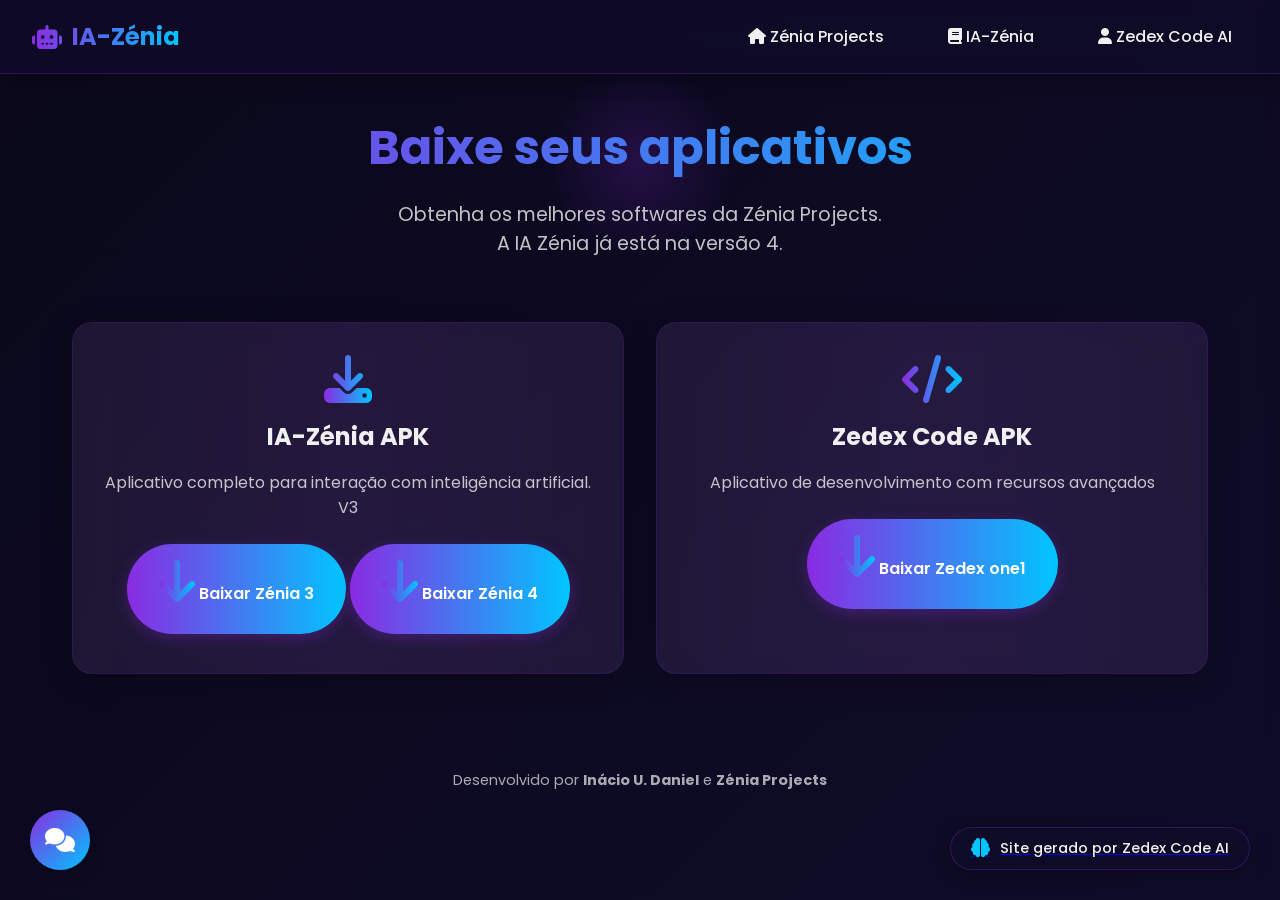
<file: download/index.html>
<!DOCTYPE html>
<html lang="pt-BR">
<head>
    <meta charset="UTF-8">
    <meta name="viewport" content="width=device-width, initial-scale=1.0">
    <title>IA-Zénia Download</title>
    <link rel="stylesheet" href="https://cdnjs.cloudflare.com/ajax/libs/font-awesome/6.4.0/css/all.min.css">
    <link href="https://fonts.googleapis.com/css2?family=Poppins:wght@300;400;500;600;700&display=swap" rel="stylesheet">
    <style>
        * {
            margin: 0;
            padding: 0;
            box-sizing: border-box;
            font-family: 'Poppins', sans-serif;
        }

        :root {
            --primary: #8a2be2;
            --secondary: #00c6ff;
            --dark: #0f0c29;
            --darker: #0a081a;
            --light: #f0f0f0;
            --gray: #2d2d2d;
            --success: #00ff9d;
        }

        body {
            background: linear-gradient(135deg, var(--darker), var(--dark));
            color: var(--light);
            min-height: 100vh;
            overflow-x: hidden;
            padding-top: 80px;
            position: relative;
        }

        /* Watermark Background */
        .watermark {
            position: fixed;
            top: 0;
            left: 0;
            width: 100%;
            height: 100%;
            pointer-events: none;
            z-index: -1;
            opacity: 0.03;
            background: 
                radial-gradient(circle at 10% 20%, rgba(138, 43, 226, 0.1) 0%, transparent 20%),
                radial-gradient(circle at 90% 80%, rgba(0, 198, 255, 0.1) 0%, transparent 20%),
                radial-gradient(circle at 50% 50%, rgba(255, 65, 108, 0.1) 0%, transparent 20%);
            animation: float 20s ease-in-out infinite;
        }

        @keyframes float {
            0%, 100% { transform: translate(0, 0); }
            25% { transform: translate(10px, 10px); }
            50% { transform: translate(-10px, -10px); }
            75% { transform: translate(10px, -10px); }
        }

        .navbar {
            background: rgba(15, 12, 41, 0.8);
            backdrop-filter: blur(10px);
            padding: 1rem 2rem;
            position: fixed;
            width: 100%;
            top: 0;
            z-index: 1000;
            border-bottom: 1px solid rgba(138, 43, 226, 0.3);
            display: flex;
            justify-content: space-between;
            align-items: center;
            box-shadow: 0 2px 20px rgba(0, 0, 0, 0.3);
        }

        .logo {
            font-size: 1.5rem;
            font-weight: 700;
            background: linear-gradient(to right, var(--primary), var(--secondary));
            -webkit-background-clip: text;
            -webkit-text-fill-color: transparent;
            display: flex;
            align-items: center;
            gap: 10px;
        }

        .nav-links {
            display: flex;
            gap: 2rem;
        }

        .nav-links a {
            color: var(--light);
            text-decoration: none;
            font-weight: 500;
            transition: all 0.3s ease;
            padding: 0.5rem 1rem;
            border-radius: 20px;
        }

        .nav-links a:hover {
            background: rgba(138, 43, 226, 0.2);
            color: var(--secondary);
        }

        .container {
            max-width: 1200px;
            margin: 0 auto;
            padding: 2rem;
        }

        .hero {
            text-align: center;
            margin-bottom: 4rem;
            position: relative;
        }

        .hero::before {
            content: "";
            position: absolute;
            top: -50px;
            left: 50%;
            transform: translateX(-50%);
            width: 200px;
            height: 200px;
            background: radial-gradient(circle, rgba(138, 43, 226, 0.2) 0%, transparent 70%);
            border-radius: 50%;
            z-index: -1;
            animation: pulse 4s infinite;
        }

        @keyframes pulse {
            0%, 100% { transform: translateX(-50%) scale(1); opacity: 0.3; }
            50% { transform: translateX(-50%) scale(1.1); opacity: 0.6; }
        }

        .hero h1 {
            font-size: 3rem;
            margin-bottom: 1rem;
            background: linear-gradient(to right, var(--primary), var(--secondary));
            -webkit-background-clip: text;
            -webkit-text-fill-color: transparent;
            position: relative;
            z-index: 2;
        }

        .hero p {
            font-size: 1.2rem;
            opacity: 0.8;
            max-width: 600px;
            margin: 0 auto;
            position: relative;
            z-index: 2;
        }

        .stats-container {
            display: flex;
            justify-content: center;
            gap: 2rem;
            margin: 2rem 0;
        }

        .stat-card {
            background: rgba(255, 255, 255, 0.05);
            backdrop-filter: blur(10px);
            border-radius: 15px;
            padding: 1rem 2rem;
            text-align: center;
            border: 1px solid rgba(138, 43, 226, 0.2);
            box-shadow: 0 8px 32px rgba(0, 0, 0, 0.2);
        }

        .stat-value {
            font-size: 2rem;
            font-weight: 700;
            background: linear-gradient(to right, var(--primary), var(--secondary));
            -webkit-background-clip: text;
            -webkit-text-fill-color: transparent;
        }

        .stat-label {
            font-size: 0.9rem;
            opacity: 0.8;
        }

        .download-section {
            display: grid;
            grid-template-columns: repeat(auto-fit, minmax(300px, 1fr));
            gap: 2rem;
            margin-bottom: 4rem;
        }

        .download-card {
            background: rgba(255, 255, 255, 0.05);
            backdrop-filter: blur(10px);
            border-radius: 20px;
            padding: 2rem;
            text-align: center;
            border: 1px solid rgba(138, 43, 226, 0.2);
            transition: transform 0.3s ease, box-shadow 0.3s ease;
            box-shadow: 0 8px 32px rgba(0, 0, 0, 0.2);
            position: relative;
            overflow: hidden;
        }

        .download-card::before {
            content: "";
            position: absolute;
            top: -50%;
            left: -50%;
            width: 200%;
            height: 200%;
            background: linear-gradient(45deg, transparent, rgba(138, 43, 226, 0.1), transparent);
            transform: rotate(45deg);
            z-index: -1;
            transition: all 0.5s ease;
        }

        .download-card:hover::before {
            transform: rotate(45deg) translate(20%, 20%);
        }

        .download-card:hover {
            transform: translateY(-10px);
            box-shadow: 0 10px 30px rgba(138, 43, 226, 0.3);
        }

        .download-card i {
            font-size: 3rem;
            margin-bottom: 1rem;
            background: linear-gradient(to right, var(--primary), var(--secondary));
            -webkit-background-clip: text;
            -webkit-text-fill-color: transparent;
        }

        .download-card h3 {
            font-size: 1.5rem;
            margin-bottom: 1rem;
        }

        .download-card p {
            opacity: 0.8;
            margin-bottom: 1.5rem;
        }

        .btn {
            display: inline-block;
            background: linear-gradient(to right, var(--primary), var(--secondary));
            color: white;
            padding: 0.8rem 2rem;
            border-radius: 50px;
            text-decoration: none;
            font-weight: 600;
            transition: all 0.3s ease;
            border: none;
            cursor: pointer;
            font-size: 1rem;
            box-shadow: 0 4px 15px rgba(138, 43, 226, 0.3);
            position: relative;
            overflow: hidden;
        }

        .btn::after {
            content: "";
            position: absolute;
            top: 0;
            left: -100%;
            width: 100%;
            height: 100%;
            background: linear-gradient(90deg, transparent, rgba(255, 255, 255, 0.2), transparent);
            transition: 0.5s;
        }

        .btn:hover::after {
            left: 100%;
        }

        .btn:hover {
            transform: scale(1.05);
            box-shadow: 0 5px 15px rgba(138, 43, 226, 0.4);
        }

        .credits {
            text-align: center;
            padding: 2rem;
            opacity: 0.7;
            font-size: 0.9rem;
        }

        /* Floating Button */
        .floating-btn {
            position: fixed;
            bottom: 30px;
            left: 30px;
            width: 60px;
            height: 60px;
            border-radius: 50%;
            background: linear-gradient(135deg, var(--primary), var(--secondary));
            display: flex;
            justify-content: center;
            align-items: center;
            cursor: pointer;
            box-shadow: 0 5px 20px rgba(138, 43, 226, 0.4);
            z-index: 1001;
            transition: all 0.3s ease;
            box-shadow: 0 4px 15px rgba(0, 0, 0, 0.2);
            animation: bounce 2s infinite;
        }

        @keyframes bounce {
            0%, 100% { transform: translateY(0); }
            50% { transform: translateY(-10px); }
        }

        .floating-btn:hover {
            transform: scale(1.1) rotate(15deg);
        }

        .floating-btn i {
            font-size: 1.5rem;
            color: white;
        }

        /* Watermark Float */
        .watermark-float {
            position: fixed;
            bottom: 30px;
            right: 30px;
            background: rgba(15, 12, 41, 0.8);
            backdrop-filter: blur(10px);
            border-radius: 50px;
            padding: 10px 20px;
            display: flex;
            align-items: center;
            gap: 10px;
            box-shadow: 0 5px 20px rgba(0, 0, 0, 0.3);
            z-index: 1000;
            border: 1px solid rgba(138, 43, 226, 0.3);
            animation: fadeIn 0.5s ease;
            cursor: pointer;
            transition: all 0.3s ease;
        }

        .watermark-float:hover {
            transform: scale(1.05);
            background: rgba(138, 43, 226, 0.2);
        }

        .watermark-float i {
            color: var(--secondary);
            font-size: 1.2rem;
        }

        .watermark-float span {
            color: var(--light);
            font-size: 0.9rem;
            font-weight: 500;
        }

        @keyframes fadeIn {
            from { opacity: 0; transform: translateY(20px); }
            to { opacity: 1; transform: translateY(0); }
        }

        /* Sidebar */
        .sidebar {
            position: fixed;
            top: 0;
            right: -400px;
            width: 380px;
            height: 100vh;
            background: rgba(15, 12, 41, 0.95);
            backdrop-filter: blur(10px);
            z-index: 1002;
            padding: 2rem;
            border-left: 1px solid rgba(138, 43, 226, 0.3);
            transition: right 0.4s cubic-bezier(0.68, -0.55, 0.265, 1.55);
            display: flex;
            flex-direction: column;
            box-shadow: -5px 0 30px rgba(0, 0, 0, 0.3);
        }

        .sidebar.active {
            right: 0;
        }

        .sidebar-header {
            display: flex;
            justify-content: space-between;
            align-items: center;
            margin-bottom: 2rem;
            padding-bottom: 1rem;
            border-bottom: 1px solid rgba(138, 43, 226, 0.3);
        }

        .sidebar-header h2 {
            background: linear-gradient(to right, var(--primary), var(--secondary));
            -webkit-background-clip: text;
            -webkit-text-fill-color: transparent;
        }

        .close-btn {
            background: none;
            border: none;
            color: var(--light);
            font-size: 1.5rem;
            cursor: pointer;
            transition: transform 0.3s ease;
        }

        .close-btn:hover {
            transform: rotate(90deg);
        }

        .chat-container {
            flex: 1;
            overflow-y: auto;
            margin-bottom: 1rem;
            padding: 1rem;
        }

        .message {
            margin-bottom: 1rem;
            padding: 1rem;
            border-radius: 15px;
            max-width: 80%;
            animation: fadeIn 0.3s ease;
        }

        @keyframes fadeIn {
            from { opacity: 0; transform: translateY(10px); }
            to { opacity: 1; transform: translateY(0); }
        }

        .user-message {
            background: rgba(138, 43, 226, 0.2);
            margin-left: auto;
        }

        .bot-message {
            background: rgba(0, 198, 255, 0.1);
        }

        .input-container {
            display: flex;
            gap: 1rem;
        }

        .input-container input {
            flex: 1;
            padding: 1rem;
            border-radius: 50px;
            border: 1px solid rgba(138, 43, 226, 0.3);
            background: rgba(255, 255, 255, 0.05);
            color: var(--light);
            outline: none;
        }

        .input-container button {
            background: linear-gradient(to right, var(--primary), var(--secondary));
            border: none;
            color: white;
            border-radius: 50px;
            padding: 0 1.5rem;
            cursor: pointer;
            transition: all 0.3s ease;
        }

        .input-container button:hover {
            transform: scale(1.05);
        }

        .typing-indicator {
            display: none;
            padding: 1rem;
            background: rgba(0, 198, 255, 0.1);
            border-radius: 15px;
            margin-bottom: 1rem;
        }

        .typing-indicator span {
            height: 10px;
            width: 10px;
            float: left;
            margin: 0 2px;
            background-color: var(--secondary);
            display: block;
            border-radius: 50%;
            opacity: 0.4;
        }

        .typing-indicator span:nth-of-type(1) {
            animation: typing 1s infinite;
        }

        .typing-indicator span:nth-of-type(2) {
            animation: typing 1s infinite 0.2s;
        }

        .typing-indicator span:nth-of-type(3) {
            animation: typing 1s infinite 0.4s;
        }

        @keyframes typing {
            0% { transform: translateY(0px); }
            50% { transform: translateY(-5px); }
            100% { transform: translateY(0px); }
        }

        /* Responsive Design */
        @media (max-width: 1200px) {
            .container {
                padding: 1.5rem;
            }
            
            .hero h1 {
                font-size: 2.5rem;
            }
            
            .sidebar {
                width: 350px;
            }
            
            .stats-container {
                flex-direction: column;
                align-items: center;
            }
        }

        @media (max-width: 992px) {
            .nav-links {
                gap: 1rem;
            }
            
            .download-card {
                padding: 1.5rem;
            }
        }

        @media (max-width: 768px) {
            .navbar {
                padding: 1rem;
                flex-wrap: wrap;
                gap: 1rem;
            }
            
            .nav-links {
                order: 3;
                width: 100%;
                justify-content: center;
                gap: 0.5rem;
            }
            
            .hero h1 {
                font-size: 2rem;
            }
            
            .hero p {
                font-size: 1rem;
            }
            
            .download-section {
                grid-template-columns: 1fr;
                gap: 1.5rem;
            }
            
            .download-card {
                padding: 1.5rem;
            }
            
            .sidebar {
                width: 100%;
                right: -100%;
                height: 100vh;
            }
            
            .sidebar.active {
                right: 0;
            }
            
            .floating-btn {
                left: 15px;
            }
            
            .watermark-float {
                bottom: 15px;
                right: 15px;
                padding: 8px 15px;
            }
        }

        @media (max-width: 576px) {
            .container {
                padding: 1rem;
            }
            
            .hero h1 {
                font-size: 1.8rem;
            }
            
            .download-card {
                padding: 1.2rem;
            }
            
            .btn {
                padding: 0.6rem 1.5rem;
                font-size: 0.9rem;
            }
            
            .floating-btn {
                left: 10px;
                width: 50px;
                height: 50px;
            }
            
            .floating-btn i {
                font-size: 1.2rem;
            }
            
            .sidebar {
                width: 100%;
                right: -100%;
            }
            
            .watermark-float {
                bottom: 10px;
                right: 10px;
                padding: 6px 12px;
                font-size: 0.8rem;
            }
        }

        @media (max-width: 400px) {
            .hero h1 {
                font-size: 1.5rem;
            }
            
            .hero p {
                font-size: 0.9rem;
            }
            
            .download-card h3 {
                font-size: 1.2rem;
            }
            
            .download-card i {
                font-size: 2rem;
            }
        }
    </style>
</head>
<body>
    <!-- Watermark Background -->
    <div class="watermark"></div>

    <!-- Navbar -->
    <nav class="navbar">
        <div class="logo">
            <i class="fas fa-robot"></i>
            <span>IA-Zénia</span>
        </div>
        <div class="nav-links">
            <a href="https://zenia-projects.onrender.com"><i class="fas fa-home"></i> Zénia Projects</a>
            <a href="https://ia-zenia.onrender.com"><i class="fas fa-book"></i> IA-Zénia</a>
            <a href="https://ia-zenia.onrender.com/zedex"><i class="fas fa-user"></i> Zedex Code AI</a>
        </div>
    </nav>

    <!-- Main Content -->
    <div class="container">
        <div class="hero">
            <h1>Baixe seus aplicativos</h1>
            <p>Obtenha os melhores softwares da Zénia Projects.<br> A IA Zénia já está na versão 4.</p>
        </div>

        <!-- Stats Section 
        <div class="stats-container">
            <div class="stat-card">
                <div class="stat-value" id="visitorCount">959</div>
                <div class="stat-label">Visitantes</div>
            </div>
            <div class="stat-card">
                <div class="stat-value" id="downloadCount">869</div>
                <div class="stat-label">Downloads</div>
            </div>
        </div>-->

        <div class="download-section">
            <div class="download-card">
                <i class="fas fa-download"></i>
                <h3>IA-Zénia APK</h3>
                <p>Aplicativo completo para interação com inteligência artificial. V3</p>
                <a href="https//ia-zenia.onrender.com/download/IA Zénia_2_3.3.apk" class="btn" onclick="updateDownloadCount()">
                    <i class="fas fa-arrow-down"></i> Baixar Zénia 3
                </a>
                <a href="https://ia-zenia.onrender.com/download/IA Zénia 4_7_4.0.apk" class="btn" onclick="updateDownloadCount()">
                    <i class="fas fa-arrow-down"></i> Baixar Zénia 4
                </a>
            </div>

            <div class="download-card">
                <i class="fas fa-code"></i>
                <h3>Zedex Code APK</h3>
                <p>Aplicativo de desenvolvimento com recursos avançados</p>
                <a href="https://ia-zenia.onrender.com/download/zedex_code.apk" class="btn" onclick="updateDownloadCount()">
                    <i class="fas fa-arrow-down"></i> Baixar Zedex one1
                </a>
            </div>
        </div>

        <div class="credits">
            <p>Desenvolvido por <strong>Inácio U. Daniel</strong> e <strong>Zénia Projects</strong></p>
        </div>
    </div>

    <!-- Floating Button -->
    <div class="floating-btn" id="chatButton">
        <i class="fas fa-comments"></i>
    </div>

    <!-- Watermark Float -->
    <a href="https://ia-zenia.onrender.com/zedex" class="watermark-float">
        <i class="fas fa-brain"></i>
        <span>Site gerado por Zedex Code AI</span>
    </a>

    <!-- Sidebar Chat -->
    <div class="sidebar" id="chatSidebar">
        <div class="sidebar-header">
            <h2><i class="fas fa-robot"></i> Zénia Assistant</h2>
            <button class="close-btn" id="closeButton">
                <i class="fas fa-times"></i>
            </button>
        </div>
        
        <div class="chat-container" id="chatContainer">
            <div class="message bot-message">
                Olá! Sou a Zénia, sua assistente virtual. Como posso ajudar você hoje?
            </div>
        </div>
        
        <div class="typing-indicator" id="typingIndicator">
            <span></span>
            <span></span>
            <span></span>
        </div>
        
        <div class="input-container">
            <input type="text" id="userInput" placeholder="Digite sua mensagem...">
            <button id="sendButton">
                <i class="fas fa-paper-plane"></i>
            </button>
        </div>
    </div>

    <script>
        // DOM Elements
        const chatButton = document.getElementById('chatButton');
        const chatSidebar = document.getElementById('chatSidebar');
        const closeButton = document.getElementById('closeButton');
        const chatContainer = document.getElementById('chatContainer');
        const userInput = document.getElementById('userInput');
        const sendButton = document.getElementById('sendButton');
        const typingIndicator = document.getElementById('typingIndicator');
        const visitorCountElement = document.getElementById('visitorCount');
        const downloadCountElement = document.getElementById('downloadCount');

        // Initialize counters
        let visitorCount = 960;
        let downloadCount = 870;

        // Load counters from localStorage or initialize
        function loadCounters() {
            const savedVisitorCount = localStorage.getItem('zeniaVisitorCount');
            const savedDownloadCount = localStorage.getItem('zeniaDownloadCount');
            
            if (savedVisitorCount !== null) {
                visitorCount = parseInt(savedVisitorCount);
            }
            if (savedDownloadCount !== null) {
                downloadCount = parseInt(savedDownloadCount);
            }
            
            updateCounterDisplays();
        }

        // Update counter displays
        function updateCounterDisplays() {
            visitorCountElement.textContent = visitorCount.toLocaleString();
            downloadCountElement.textContent = downloadCount.toLocaleString();
        }

        // Increment visitor count
        function incrementVisitorCount() {
            visitorCount++;
            localStorage.setItem('zeniaVisitorCount', visitorCount.toString());
            updateCounterDisplays();
        }

        // Increment download count
        function updateDownloadCount() {
            downloadCount++;
            localStorage.setItem('zeniaDownloadCount', downloadCount.toString());
            updateCounterDisplays();
        }

        // API Configuration
        const API_KEY = "pk_7HHmBkBPEiNS5dyF";
        const API_URL = "https://gen.pollinations.ai/v1/chat/completions";

        // Toggle sidebar visibility
        chatButton.addEventListener('click', () => {
            chatSidebar.classList.add('active');
        });

        closeButton.addEventListener('click', () => {
            chatSidebar.classList.remove('active');
        });

        // Send message function
        async function sendMessage() {
            const message = userInput.value.trim();
            if (!message) return;

            // Add user message to chat
            addMessage(message, 'user');
            userInput.value = '';

            // Show typing indicator
            typingIndicator.style.display = 'block';
            chatContainer.scrollTop = chatContainer.scrollHeight;

            try {
                // Call Pollinations API with mistral model
                const response = await fetch(API_URL, {
                    method: 'POST',
                    headers: {
                        'Content-Type': 'application/json',
                        'Authorization': `Bearer ${API_KEY}`
                    },
                    body: JSON.stringify({
                        model: "mistral",
                        messages: [
                            {
                                role: "user",
                                content: message
                            }
                        ],
                        stream: false
                    })
                });

                const data = await response.json();
                const botResponse = data.choices[0].message.content;
                
                // Hide typing indicator
                typingIndicator.style.display = 'none';
                
                // Add bot response to chat
                addMessage(botResponse, 'bot');
            } catch (error) {
                typingIndicator.style.display = 'none';
                addMessage("Desculpe, ocorreu um erro ao processar sua solicitação.", 'bot');
                console.error('Error:', error);
            }
        }

        // Add message to chat
        function addMessage(text, sender) {
            const messageDiv = document.createElement('div');
            messageDiv.className = `message ${sender}-message`;
            messageDiv.textContent = text;
            chatContainer.appendChild(messageDiv);
            
            // Scroll to bottom
            chatContainer.scrollTop = chatContainer.scrollHeight;
        }

        // Event listeners
        sendButton.addEventListener('click', sendMessage);
        
        userInput.addEventListener('keypress', (e) => {
            if (e.key === 'Enter') {
                sendMessage();
            }
        });

        // Close sidebar when clicking outside
        document.addEventListener('click', (e) => {
            if (!chatSidebar.contains(e.target) && 
                !chatButton.contains(e.target) && 
                chatSidebar.classList.contains('active')) {
                chatSidebar.classList.remove('active');
            }
        });

        // Initialize counters and increment visitor count
        window.addEventListener('load', () => {
            loadCounters();
            incrementVisitorCount();
        });
    </script>
</body>
</html>
</file>
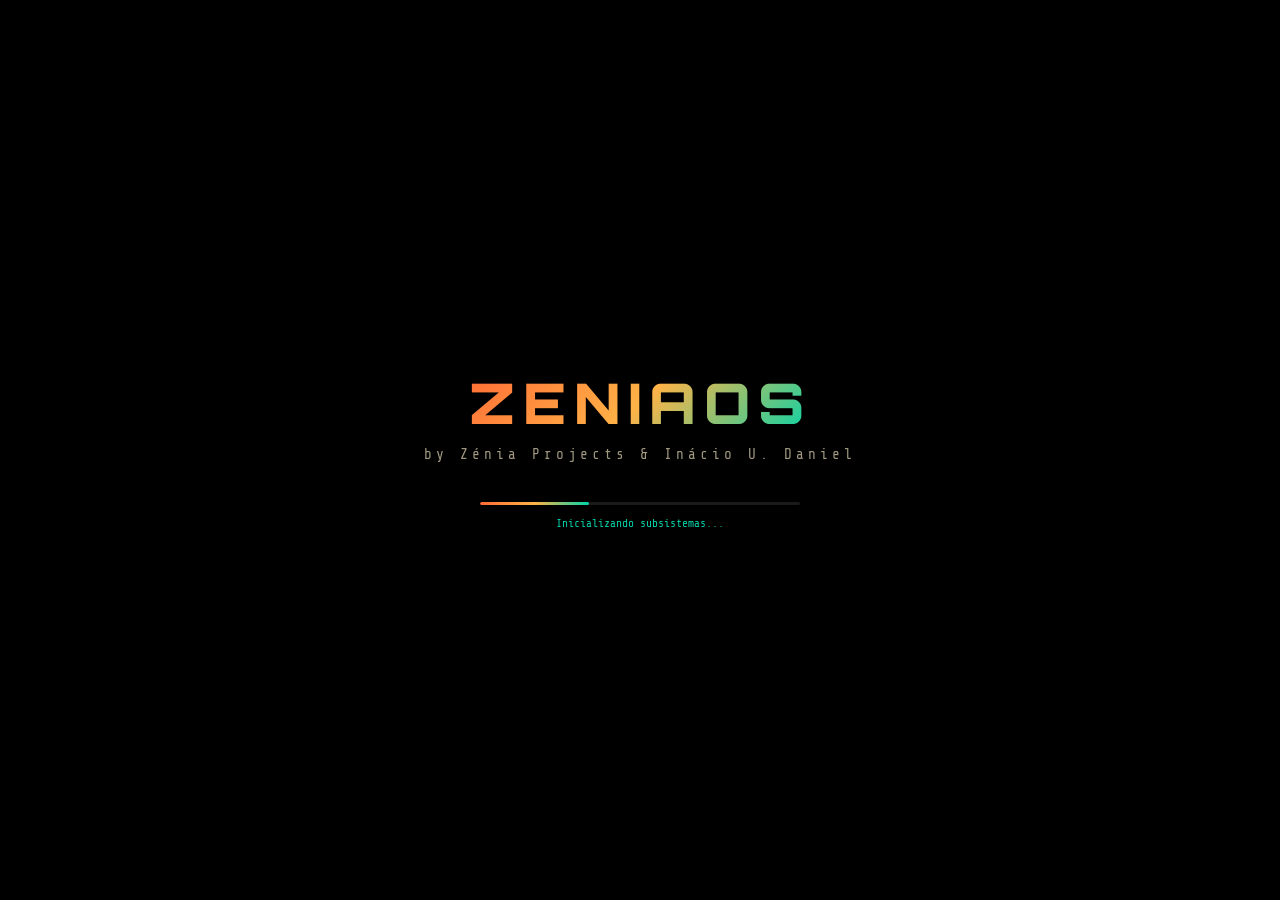
<file: OS/index.html>
<!DOCTYPE html>
<html lang="pt">
<head>
<meta charset="UTF-8">
<meta name="viewport" content="width=device-width, initial-scale=1.0">
<title>ZeniaOS — by Zénia Projects</title>
<link href="https://fonts.googleapis.com/css2?family=Orbitron:wght@400;700;900&family=Rajdhani:wght@300;400;600;700&family=Share+Tech+Mono&display=swap" rel="stylesheet">
<style>
:root {
  --bg: #0a0a0f;
  --surface: #111118;
  --surface2: #1a1a25;
  --surface3: #22223a;
  --accent1: #ff6b35;
  --accent2: #f7c59f;
  --accent3: #00d4aa;
  --accent4: #ffb347;
  --accent5: #e85d04;
  --neon1: #ff6b35;
  --neon2: #00ffc8;
  --neon3: #ffb347;
  --text: #f0ede8;
  --text2: #a09880;
  --border: rgba(255,107,53,0.2);
  --glow: 0 0 20px rgba(255,107,53,0.4);
  --glow2: 0 0 20px rgba(0,255,200,0.3);
  --taskbar-h: 52px;
  --font-head: 'Orbitron', monospace;
  --font-body: 'Rajdhani', sans-serif;
  --font-mono: 'Share Tech Mono', monospace;
  --wallpaper: linear-gradient(135deg, #0a0a0f 0%, #0f0a1a 25%, #1a0a0a 50%, #0a100f 75%, #0a0a0f 100%);
}
*{margin:0;padding:0;box-sizing:border-box;}
body{
  font-family:var(--font-body);
  background:var(--bg);
  color:var(--text);
  overflow:hidden;
  width:100vw;height:100vh;
  user-select:none;
}

/* ═══════════════════════════════════════
   BOOT SCREEN
═══════════════════════════════════════ */
#boot{
  position:fixed;inset:0;
  background:#000;
  display:flex;flex-direction:column;align-items:center;justify-content:center;
  z-index:9999;
  transition:opacity 0.8s ease;
}
.boot-logo{
  font-family:var(--font-head);
  font-size:3.5rem;font-weight:900;
  background:linear-gradient(135deg,var(--accent1),var(--accent4),var(--accent3));
  -webkit-background-clip:text;-webkit-text-fill-color:transparent;
  letter-spacing:8px;
  animation:pulse 2s ease-in-out infinite;
}
.boot-sub{font-size:0.9rem;color:var(--text2);letter-spacing:4px;margin-top:8px;font-family:var(--font-mono);}
.boot-bar-wrap{width:320px;height:3px;background:rgba(255,255,255,0.1);border-radius:2px;margin-top:40px;overflow:hidden;}
.boot-bar{height:100%;width:0;border-radius:2px;background:linear-gradient(90deg,var(--accent1),var(--accent4),var(--accent3));transition:width 0.1s;}
.boot-status{font-family:var(--font-mono);font-size:0.7rem;color:var(--accent3);margin-top:12px;min-height:16px;}
@keyframes pulse{0%,100%{filter:brightness(1);}50%{filter:brightness(1.3);}}

/* ═══════════════════════════════════════
   LOGIN SCREEN
═══════════════════════════════════════ */
#login{
  position:fixed;inset:0;
  background:var(--wallpaper);
  display:none;flex-direction:column;align-items:center;justify-content:center;
  z-index:9998;
}
#login::before{
  content:'';position:absolute;inset:0;
  background:url("data:image/svg+xml,%3Csvg width='60' height='60' viewBox='0 0 60 60' xmlns='http://www.w3.org/2000/svg'%3E%3Cg fill='none' fill-rule='evenodd'%3E%3Cg fill='%23ff6b35' fill-opacity='0.04'%3E%3Cpath d='M36 34v-4h-2v4h-4v2h4v4h2v-4h4v-2h-4zm0-30V0h-2v4h-4v2h4v4h2V6h4V4h-4zM6 34v-4H4v4H0v2h4v4h2v-4h4v-2H6zM6 4V0H4v4H0v2h4v4h2V6h4V4H6z'/%3E%3C/g%3E%3C/g%3E%3C/svg%3E");
}
.login-card{
  background:rgba(17,17,24,0.9);
  border:1px solid var(--border);
  border-radius:20px;
  padding:48px 52px;
  min-width:380px;
  text-align:center;
  backdrop-filter:blur(20px);
  box-shadow:0 0 60px rgba(255,107,53,0.15),0 20px 80px rgba(0,0,0,0.6);
  position:relative;z-index:1;
}
.login-os-name{font-family:var(--font-head);font-size:1.8rem;font-weight:900;background:linear-gradient(135deg,var(--accent1),var(--accent4));-webkit-background-clip:text;-webkit-text-fill-color:transparent;letter-spacing:4px;margin-bottom:4px;}
.login-os-sub{font-size:0.75rem;color:var(--text2);letter-spacing:3px;margin-bottom:32px;}
.login-avatar-wrap{margin-bottom:20px;}
.login-avatar{
  width:80px;height:80px;border-radius:50%;
  background:linear-gradient(135deg,var(--accent1),var(--accent5));
  display:flex;align-items:center;justify-content:center;
  font-size:2rem;margin:0 auto 12px;
  box-shadow:0 0 30px rgba(255,107,53,0.4);
}
.login-username-disp{font-size:1.1rem;color:var(--text);font-weight:600;margin-bottom:24px;}
.login-user-select{display:flex;gap:12px;justify-content:center;flex-wrap:wrap;margin-bottom:24px;}
.user-btn{
  background:var(--surface2);border:1px solid var(--border);
  border-radius:12px;padding:12px 16px;cursor:pointer;
  transition:all 0.2s;display:flex;flex-direction:column;align-items:center;gap:6px;
  min-width:80px;
}
.user-btn:hover,.user-btn.active{border-color:var(--accent1);background:rgba(255,107,53,0.1);box-shadow:var(--glow);}
.user-btn .uavatar{width:40px;height:40px;border-radius:50%;display:flex;align-items:center;justify-content:center;font-size:1.2rem;}
.user-btn .uname{font-size:0.75rem;color:var(--text2);}
.login-input{
  width:100%;background:var(--surface2);border:1px solid var(--border);
  border-radius:10px;padding:12px 16px;color:var(--text);font-family:var(--font-body);
  font-size:1rem;outline:none;transition:all 0.2s;margin-bottom:16px;
}
.login-input:focus{border-color:var(--accent1);box-shadow:0 0 0 3px rgba(255,107,53,0.1);}
.login-btn{
  width:100%;padding:13px;border-radius:10px;border:none;cursor:pointer;
  background:linear-gradient(135deg,var(--accent1),var(--accent5));
  color:#fff;font-family:var(--font-head);font-size:0.85rem;letter-spacing:2px;
  font-weight:700;transition:all 0.2s;
}
.login-btn:hover{filter:brightness(1.2);transform:translateY(-1px);box-shadow:var(--glow);}
.login-add-user{margin-top:12px;font-size:0.8rem;color:var(--accent3);cursor:pointer;text-decoration:underline;}
.login-error{color:#ff4444;font-size:0.8rem;margin-top:8px;min-height:18px;}

/* ═══════════════════════════════════════
   DESKTOP
═══════════════════════════════════════ */
#desktop{
  position:fixed;inset:0;
  background:var(--wallpaper);
  display:none;
  overflow:hidden;
}
#desktop.visible{display:block;}
#desktop::before{
  content:'';position:absolute;inset:0;
  background:
    radial-gradient(ellipse 60% 40% at 20% 30%, rgba(255,107,53,0.06) 0%, transparent 60%),
    radial-gradient(ellipse 50% 50% at 80% 70%, rgba(0,212,170,0.05) 0%, transparent 60%),
    radial-gradient(ellipse 40% 40% at 50% 50%, rgba(255,179,71,0.04) 0%, transparent 60%);
  pointer-events:none;
}
#desktop-grid{
  position:absolute;inset:0;
  top:0;bottom:var(--taskbar-h);
  display:grid;
  grid-template-columns:repeat(auto-fill,88px);
  grid-template-rows:repeat(auto-fill,100px);
  align-content:start;
  padding:24px;gap:8px;
  pointer-events:none;
}
.desk-icon{
  display:flex;flex-direction:column;align-items:center;gap:6px;
  cursor:pointer;border-radius:12px;padding:8px;
  transition:all 0.15s;pointer-events:all;
  width:88px;
}
.desk-icon:hover{background:rgba(255,107,53,0.12);}
.desk-icon:active{transform:scale(0.95);}
.desk-icon .icon-img{
  width:52px;height:52px;border-radius:14px;
  display:flex;align-items:center;justify-content:center;
  font-size:1.6rem;
  box-shadow:0 4px 16px rgba(0,0,0,0.4);
  transition:all 0.2s;
}
.desk-icon:hover .icon-img{transform:translateY(-3px);box-shadow:0 8px 24px rgba(0,0,0,0.5);}
.desk-icon .icon-label{
  font-size:0.7rem;color:#fff;text-align:center;
  text-shadow:0 1px 4px rgba(0,0,0,0.8);
  line-height:1.2;word-break:break-word;
}

/* ═══════════════════════════════════════
   TASKBAR
═══════════════════════════════════════ */
#taskbar{
  position:fixed;bottom:0;left:0;right:0;
  height:var(--taskbar-h);
  background:rgba(10,10,15,0.85);
  backdrop-filter:blur(20px);
  border-top:1px solid var(--border);
  display:flex;align-items:center;
  padding:0 16px;gap:8px;
  z-index:100;
}
#tb-start{
  width:40px;height:40px;border-radius:10px;
  background:linear-gradient(135deg,var(--accent1),var(--accent5));
  display:flex;align-items:center;justify-content:center;
  cursor:pointer;font-size:1.1rem;font-family:var(--font-head);font-weight:900;color:#fff;
  flex-shrink:0;transition:all 0.2s;
  box-shadow:0 0 15px rgba(255,107,53,0.3);
}
#tb-start:hover{filter:brightness(1.2);box-shadow:var(--glow);}
#tb-apps{display:flex;gap:4px;flex:1;overflow:hidden;}
.tb-app-btn{
  height:38px;min-width:120px;max-width:160px;
  background:var(--surface2);border:1px solid var(--border);
  border-radius:8px;display:flex;align-items:center;gap:8px;
  padding:0 10px;cursor:pointer;font-size:0.75rem;color:var(--text2);
  transition:all 0.15s;white-space:nowrap;overflow:hidden;text-overflow:ellipsis;
  font-family:var(--font-body);
}
.tb-app-btn:hover,.tb-app-btn.active{background:rgba(255,107,53,0.15);border-color:var(--accent1);color:var(--text);}
.tb-app-btn .tb-icon{font-size:0.9rem;flex-shrink:0;}
#tb-right{display:flex;align-items:center;gap:12px;flex-shrink:0;}
#tb-clock{font-family:var(--font-mono);font-size:0.78rem;color:var(--text2);cursor:default;min-width:80px;text-align:right;}
#tb-user-btn{display:flex;align-items:center;gap:6px;cursor:pointer;padding:4px 10px;border-radius:8px;transition:all 0.2s;}
#tb-user-btn:hover{background:var(--surface2);}
.tb-avatar{width:28px;height:28px;border-radius:50%;display:flex;align-items:center;justify-content:center;font-size:0.9rem;}

/* ═══════════════════════════════════════
   START MENU
═══════════════════════════════════════ */
#start-menu{
  position:fixed;bottom:var(--taskbar-h);left:8px;
  width:320px;background:rgba(17,17,24,0.95);
  border:1px solid var(--border);border-radius:16px 16px 0 0;
  backdrop-filter:blur(30px);
  box-shadow:0 -10px 60px rgba(0,0,0,0.5);
  display:none;flex-direction:column;
  overflow:hidden;z-index:200;
  transform:translateY(10px);transition:transform 0.2s,opacity 0.2s;opacity:0;
}
#start-menu.open{display:flex;transform:translateY(0);opacity:1;}
.sm-header{padding:16px;border-bottom:1px solid var(--border);}
.sm-title{font-family:var(--font-head);font-size:0.9rem;font-weight:700;color:var(--accent1);letter-spacing:2px;}
.sm-apps{display:grid;grid-template-columns:repeat(3,1fr);gap:8px;padding:16px;}
.sm-app{
  display:flex;flex-direction:column;align-items:center;gap:6px;
  cursor:pointer;padding:12px 8px;border-radius:12px;
  transition:all 0.15s;border:1px solid transparent;
}
.sm-app:hover{background:rgba(255,107,53,0.12);border-color:var(--border);}
.sm-app .sa-icon{width:44px;height:44px;border-radius:12px;display:flex;align-items:center;justify-content:center;font-size:1.4rem;}
.sm-app .sa-name{font-size:0.68rem;text-align:center;color:var(--text2);line-height:1.2;}
.sm-footer{padding:12px 16px;border-top:1px solid var(--border);display:flex;justify-content:space-between;align-items:center;}
.sm-user-info{display:flex;align-items:center;gap:10px;}
.sm-avatar{width:36px;height:36px;border-radius:50%;display:flex;align-items:center;justify-content:center;font-size:1.1rem;}
.sm-logout{background:none;border:none;color:var(--text2);cursor:pointer;font-size:0.8rem;padding:6px 12px;border-radius:6px;font-family:var(--font-body);transition:all 0.15s;}
.sm-logout:hover{background:rgba(255,68,68,0.1);color:#ff4444;}

/* ═══════════════════════════════════════
   WINDOWS
═══════════════════════════════════════ */
.window{
  position:absolute;
  background:var(--surface);
  border:1px solid var(--border);
  border-radius:14px;
  box-shadow:0 20px 80px rgba(0,0,0,0.7),0 0 0 1px rgba(255,107,53,0.05);
  display:flex;flex-direction:column;
  overflow:hidden;
  min-width:400px;min-height:300px;
  z-index:10;
  animation:win-open 0.2s cubic-bezier(0.34,1.56,0.64,1);
}
@keyframes win-open{from{transform:scale(0.9);opacity:0;}to{transform:scale(1);opacity:1;}}
.window.maximized{
  top:0!important;left:0!important;
  width:100%!important;height:calc(100vh - var(--taskbar-h))!important;
  border-radius:0;
}
.window.focused{z-index:50;border-color:rgba(255,107,53,0.4);}
.win-titlebar{
  height:38px;background:var(--surface2);
  display:flex;align-items:center;padding:0 12px;
  border-bottom:1px solid var(--border);
  cursor:move;gap:8px;flex-shrink:0;
}
.win-controls{display:flex;gap:6px;}
.win-btn{
  width:12px;height:12px;border-radius:50%;border:none;cursor:pointer;
  transition:filter 0.15s;
}
.win-btn.close{background:#ff5f57;}
.win-btn.minimize{background:#febc2e;}
.win-btn.maximize{background:#28c840;}
.win-btn:hover{filter:brightness(1.3);}
.win-title{flex:1;text-align:center;font-size:0.78rem;color:var(--text2);font-family:var(--font-body);font-weight:600;letter-spacing:1px;}
.win-body{flex:1;overflow:hidden;position:relative;}
.win-resize{
  position:absolute;right:0;bottom:0;
  width:16px;height:16px;cursor:se-resize;
  background:transparent;
}
.win-resize::after{
  content:'';position:absolute;right:4px;bottom:4px;
  width:8px;height:8px;
  border-right:2px solid var(--border);
  border-bottom:2px solid var(--border);
}

/* ═══════════════════════════════════════
   BROWSER APP
═══════════════════════════════════════ */
.browser-wrap{display:flex;flex-direction:column;height:100%;}
.browser-bar{
  display:flex;align-items:center;gap:8px;
  padding:8px 12px;background:var(--surface2);
  border-bottom:1px solid var(--border);flex-shrink:0;
}
.browser-nav-btn{
  width:28px;height:28px;border-radius:6px;border:1px solid var(--border);
  background:var(--surface3);color:var(--text);cursor:pointer;
  display:flex;align-items:center;justify-content:center;font-size:0.8rem;
  transition:all 0.15s;
}
.browser-nav-btn:hover{border-color:var(--accent1);background:rgba(255,107,53,0.1);}
.browser-url{
  flex:1;background:var(--surface3);border:1px solid var(--border);
  border-radius:8px;padding:6px 12px;color:var(--text);font-family:var(--font-mono);
  font-size:0.78rem;outline:none;transition:all 0.2s;
}
.browser-url:focus{border-color:var(--accent1);box-shadow:0 0 0 2px rgba(255,107,53,0.1);}
.browser-go{
  padding:6px 14px;border-radius:8px;border:none;
  background:var(--accent1);color:#fff;cursor:pointer;font-size:0.78rem;font-family:var(--font-body);
  font-weight:700;transition:all 0.2s;
}
.browser-go:hover{filter:brightness(1.2);}
.browser-frame{flex:1;border:none;background:#fff;}

/* ═══════════════════════════════════════
   VIDEO PLAYER
═══════════════════════════════════════ */
.video-wrap{display:flex;flex-direction:column;height:100%;background:#000;}
.video-main{flex:1;display:flex;align-items:center;justify-content:center;position:relative;overflow:hidden;}
.video-main video{max-width:100%;max-height:100%;outline:none;}
.video-placeholder{
  display:flex;flex-direction:column;align-items:center;justify-content:center;
  color:var(--text2);gap:16px;font-size:0.9rem;
}
.video-placeholder .vp-icon{font-size:3rem;opacity:0.4;}
.video-controls{
  background:rgba(17,17,24,0.95);border-top:1px solid var(--border);
  padding:12px 16px;flex-shrink:0;
}
.vc-progress{
  width:100%;height:4px;background:var(--surface3);border-radius:2px;
  cursor:pointer;margin-bottom:10px;position:relative;overflow:hidden;
}
.vc-progress-fill{height:100%;background:linear-gradient(90deg,var(--accent1),var(--accent4));border-radius:2px;width:0%;transition:width 0.1s;}
.vc-btns{display:flex;align-items:center;gap:10px;}
.vc-btn{background:none;border:none;color:var(--text);cursor:pointer;font-size:1rem;padding:4px;border-radius:6px;transition:all 0.15s;}
.vc-btn:hover{color:var(--accent1);}
.vc-time{font-family:var(--font-mono);font-size:0.72rem;color:var(--text2);}
.vc-vol{display:flex;align-items:center;gap:6px;margin-left:auto;}
.vc-vol input{width:80px;accent-color:var(--accent1);}
.vc-open-btn{
  padding:8px 20px;border-radius:8px;border:1px solid var(--accent1);
  background:rgba(255,107,53,0.1);color:var(--accent1);cursor:pointer;
  font-family:var(--font-body);font-size:0.85rem;transition:all 0.2s;
}
.vc-open-btn:hover{background:rgba(255,107,53,0.2);}
.video-sidebar{
  width:220px;border-left:1px solid var(--border);
  background:var(--surface2);overflow-y:auto;
  display:flex;flex-direction:column;flex-shrink:0;
}
.video-sidebar-title{padding:12px;font-size:0.75rem;color:var(--text2);border-bottom:1px solid var(--border);font-family:var(--font-mono);}
.video-playlist-item{
  padding:10px 12px;cursor:pointer;border-bottom:1px solid rgba(255,255,255,0.04);
  font-size:0.78rem;color:var(--text2);transition:all 0.15s;display:flex;align-items:center;gap:8px;
}
.video-playlist-item:hover,.video-playlist-item.active{background:rgba(255,107,53,0.1);color:var(--text);}
.video-wrap.with-sidebar{flex-direction:row;}
.video-wrap.with-sidebar .video-left{flex:1;display:flex;flex-direction:column;}

/* ═══════════════════════════════════════
   MUSIC PLAYER
═══════════════════════════════════════ */
.music-wrap{
  height:100%;display:flex;flex-direction:column;
  background:linear-gradient(180deg,var(--surface2) 0%,var(--surface) 100%);
}
.music-art-area{
  flex:1;display:flex;align-items:center;justify-content:center;
  flex-direction:column;gap:16px;padding:24px;
  position:relative;overflow:hidden;
}
.music-art-area::before{
  content:'';position:absolute;inset:0;
  background:radial-gradient(ellipse at center,rgba(255,107,53,0.08) 0%,transparent 70%);
}
.music-cover{
  width:140px;height:140px;border-radius:16px;
  background:linear-gradient(135deg,var(--accent1),var(--accent5),#1a0a0a);
  display:flex;align-items:center;justify-content:center;
  font-size:3rem;box-shadow:0 20px 60px rgba(255,107,53,0.3),0 0 0 1px rgba(255,107,53,0.2);
  position:relative;z-index:1;
  animation:spin-slow 20s linear infinite paused;
}
.music-cover.playing{animation-play-state:running;}
@keyframes spin-slow{from{transform:rotate(0deg);}to{transform:rotate(360deg);}}
.music-info{text-align:center;position:relative;z-index:1;}
.music-title{font-size:1.1rem;font-weight:700;color:var(--text);margin-bottom:4px;}
.music-artist{font-size:0.85rem;color:var(--text2);}
.music-controls{background:var(--surface2);border-top:1px solid var(--border);padding:16px;flex-shrink:0;}
.mc-progress{width:100%;height:3px;background:var(--surface3);border-radius:2px;cursor:pointer;margin-bottom:12px;overflow:hidden;}
.mc-progress-fill{height:100%;width:0%;background:linear-gradient(90deg,var(--accent1),var(--accent4));border-radius:2px;transition:width 0.1s;}
.mc-btns{display:flex;align-items:center;justify-content:center;gap:16px;margin-bottom:12px;}
.mc-btn{background:none;border:none;color:var(--text2);cursor:pointer;font-size:1.1rem;padding:6px;border-radius:8px;transition:all 0.15s;}
.mc-btn:hover{color:var(--accent1);}
.mc-btn.main{
  width:44px;height:44px;border-radius:50%;
  background:linear-gradient(135deg,var(--accent1),var(--accent5));
  color:#fff;font-size:1.2rem;box-shadow:0 4px 20px rgba(255,107,53,0.4);
}
.mc-btn.main:hover{filter:brightness(1.2);transform:scale(1.05);}
.mc-vol{display:flex;align-items:center;gap:8px;font-size:0.75rem;color:var(--text2);}
.mc-vol input{flex:1;accent-color:var(--accent1);}
.music-library{
  border-top:1px solid var(--border);
  max-height:150px;overflow-y:auto;
}
.music-lib-item{
  display:flex;align-items:center;gap:10px;padding:8px 14px;
  cursor:pointer;border-bottom:1px solid rgba(255,255,255,0.04);
  transition:all 0.15s;
}
.music-lib-item:hover,.music-lib-item.active{background:rgba(255,107,53,0.1);}
.music-lib-icon{font-size:1rem;width:24px;text-align:center;}
.music-lib-info{flex:1;}
.music-lib-name{font-size:0.78rem;color:var(--text);}
.music-lib-artist{font-size:0.68rem;color:var(--text2);}
.music-lib-dur{font-size:0.68rem;color:var(--text2);font-family:var(--font-mono);}

/* ═══════════════════════════════════════
   SETTINGS
═══════════════════════════════════════ */
.settings-wrap{display:flex;height:100%;}
.settings-nav{
  width:180px;background:var(--surface2);border-right:1px solid var(--border);
  padding:8px;flex-shrink:0;overflow-y:auto;
}
.settings-nav-item{
  display:flex;align-items:center;gap:10px;padding:10px 12px;
  border-radius:8px;cursor:pointer;font-size:0.82rem;color:var(--text2);
  transition:all 0.15s;margin-bottom:2px;
}
.settings-nav-item:hover,.settings-nav-item.active{background:rgba(255,107,53,0.12);color:var(--text);}
.settings-nav-item .sni{font-size:1rem;width:20px;text-align:center;}
.settings-content{flex:1;overflow-y:auto;padding:20px;}
.settings-section{display:none;}
.settings-section.active{display:block;}
.settings-h{font-family:var(--font-head);font-size:0.85rem;font-weight:700;color:var(--accent1);letter-spacing:2px;margin-bottom:16px;padding-bottom:8px;border-bottom:1px solid var(--border);}
.setting-row{
  display:flex;align-items:center;justify-content:space-between;
  padding:12px 0;border-bottom:1px solid rgba(255,255,255,0.04);
}
.setting-label{font-size:0.85rem;color:var(--text);}
.setting-sub{font-size:0.72rem;color:var(--text2);margin-top:2px;}
.toggle-switch{
  width:44px;height:24px;background:var(--surface3);border-radius:12px;
  cursor:pointer;position:relative;transition:background 0.2s;
}
.toggle-switch.on{background:var(--accent1);}
.toggle-switch::after{
  content:'';position:absolute;top:3px;left:3px;
  width:18px;height:18px;border-radius:50%;background:#fff;
  transition:transform 0.2s;
}
.toggle-switch.on::after{transform:translateX(20px);}
.setting-select{
  background:var(--surface3);border:1px solid var(--border);
  color:var(--text);padding:6px 10px;border-radius:8px;font-family:var(--font-body);
  font-size:0.82rem;outline:none;cursor:pointer;
}
.setting-select:focus{border-color:var(--accent1);}
.setting-range{accent-color:var(--accent1);width:120px;}
.wallpaper-grid{display:grid;grid-template-columns:repeat(3,1fr);gap:8px;margin-top:8px;}
.wp-option{
  height:60px;border-radius:8px;cursor:pointer;border:2px solid transparent;
  transition:all 0.2s;
}
.wp-option:hover,.wp-option.active{border-color:var(--accent1);box-shadow:0 0 12px rgba(255,107,53,0.3);}

/* ═══════════════════════════════════════
   USERS MANAGER
═══════════════════════════════════════ */
.users-wrap{padding:20px;overflow-y:auto;height:100%;}
.users-h{font-family:var(--font-head);font-size:0.85rem;font-weight:700;color:var(--accent1);letter-spacing:2px;margin-bottom:16px;}
.users-grid{display:grid;grid-template-columns:repeat(auto-fill,minmax(160px,1fr));gap:12px;margin-bottom:20px;}
.user-card{
  background:var(--surface2);border:1px solid var(--border);border-radius:12px;
  padding:16px;text-align:center;cursor:pointer;transition:all 0.2s;
}
.user-card:hover{border-color:var(--accent1);background:rgba(255,107,53,0.08);}
.uc-avatar{width:56px;height:56px;border-radius:50%;display:flex;align-items:center;justify-content:center;font-size:1.5rem;margin:0 auto 10px;}
.uc-name{font-size:0.9rem;font-weight:700;color:var(--text);}
.uc-role{font-size:0.72rem;color:var(--text2);margin-top:2px;}
.uc-actions{display:flex;gap:6px;justify-content:center;margin-top:10px;}
.uc-btn{font-size:0.68rem;padding:4px 10px;border-radius:6px;cursor:pointer;border:1px solid var(--border);background:var(--surface3);color:var(--text2);transition:all 0.15s;font-family:var(--font-body);}
.uc-btn:hover{border-color:var(--accent1);color:var(--accent1);}
.uc-btn.danger:hover{border-color:#ff4444;color:#ff4444;}
.add-user-form{background:var(--surface2);border:1px solid var(--border);border-radius:12px;padding:16px;}
.auf-h{font-size:0.85rem;font-weight:700;color:var(--text);margin-bottom:12px;}
.auf-row{display:flex;gap:8px;flex-wrap:wrap;}
.auf-input{
  flex:1;min-width:120px;background:var(--surface3);border:1px solid var(--border);
  border-radius:8px;padding:8px 12px;color:var(--text);font-family:var(--font-body);
  font-size:0.82rem;outline:none;transition:all 0.2s;
}
.auf-input:focus{border-color:var(--accent1);}
.auf-btn{
  padding:8px 20px;border-radius:8px;border:none;
  background:var(--accent1);color:#fff;cursor:pointer;font-family:var(--font-body);
  font-size:0.82rem;font-weight:700;transition:all 0.2s;
}
.auf-btn:hover{filter:brightness(1.2);}
.avatar-picker{display:flex;gap:8px;flex-wrap:wrap;margin:8px 0;}
.av-opt{
  width:36px;height:36px;border-radius:50%;
  display:flex;align-items:center;justify-content:center;
  cursor:pointer;font-size:1rem;border:2px solid transparent;transition:all 0.15s;
}
.av-opt.selected{border-color:var(--accent1);box-shadow:0 0 8px rgba(255,107,53,0.4);}

/* ═══════════════════════════════════════
   APP INSTALLER
═══════════════════════════════════════ */
.installer-wrap{padding:20px;overflow-y:auto;height:100%;}
.installer-h{font-family:var(--font-head);font-size:0.85rem;font-weight:700;color:var(--accent1);letter-spacing:2px;margin-bottom:16px;}
.installer-zone{
  border:2px dashed var(--border);border-radius:12px;padding:32px;
  text-align:center;cursor:pointer;transition:all 0.2s;margin-bottom:20px;
}
.installer-zone:hover,.installer-zone.drag-over{border-color:var(--accent1);background:rgba(255,107,53,0.05);}
.iz-icon{font-size:2.5rem;margin-bottom:12px;opacity:0.5;}
.iz-text{font-size:0.9rem;color:var(--text2);}
.iz-sub{font-size:0.75rem;color:var(--text2);opacity:0.6;margin-top:4px;}
.installed-apps-list{display:grid;grid-template-columns:repeat(auto-fill,minmax(180px,1fr));gap:10px;}
.installed-app-item{
  background:var(--surface2);border:1px solid var(--border);border-radius:10px;
  padding:12px;display:flex;align-items:center;gap:10px;
}
.iai-icon{width:36px;height:36px;border-radius:8px;background:linear-gradient(135deg,var(--accent1),var(--accent5));display:flex;align-items:center;justify-content:center;font-size:1rem;flex-shrink:0;}
.iai-info{flex:1;min-width:0;}
.iai-name{font-size:0.82rem;color:var(--text);white-space:nowrap;overflow:hidden;text-overflow:ellipsis;}
.iai-size{font-size:0.68rem;color:var(--text2);}
.iai-actions{display:flex;gap:4px;}
.iai-btn{background:none;border:none;color:var(--text2);cursor:pointer;font-size:0.8rem;padding:4px;border-radius:4px;transition:all 0.15s;}
.iai-btn:hover{color:var(--accent1);}
.iai-btn.del:hover{color:#ff4444;}

/* ═══════════════════════════════════════
   ZENIA APPS (IFRAME)
═══════════════════════════════════════ */
.zenia-app-wrap{height:100%;display:flex;flex-direction:column;}
.zenia-app-bar{
  padding:6px 12px;background:var(--surface2);border-bottom:1px solid var(--border);
  display:flex;align-items:center;gap:8px;flex-shrink:0;font-size:0.75rem;color:var(--text2);
}
.zenia-app-bar .zab-badge{
  background:linear-gradient(135deg,var(--accent1),var(--accent5));
  color:#fff;font-size:0.65rem;padding:2px 8px;border-radius:10px;font-weight:700;letter-spacing:1px;
}
.zenia-app-frame{flex:1;border:none;width:100%;}

/* ═══════════════════════════════════════
   VIDEO GENERATOR APP
═══════════════════════════════════════ */
.vgen-wrap{
  height:100%;display:flex;flex-direction:column;
  background:linear-gradient(180deg,#060a08 0%,#0a0f06 50%,#080a06 100%);
  font-family:var(--font-body);overflow:hidden;
}
.vgen-header{
  padding:20px 24px 12px;flex-shrink:0;
  background:linear-gradient(180deg,rgba(0,80,40,0.3) 0%,transparent 100%);
  border-bottom:1px solid rgba(0,255,150,0.1);
}
.vgen-logo{
  font-family:var(--font-head);font-size:1.2rem;font-weight:900;
  background:linear-gradient(135deg,#00ff96,#ffb347,#ff6b35);
  -webkit-background-clip:text;-webkit-text-fill-color:transparent;
  letter-spacing:3px;margin-bottom:2px;
}
.vgen-sub{font-size:0.7rem;color:rgba(0,255,150,0.5);letter-spacing:2px;}
.vgen-body{flex:1;display:flex;overflow:hidden;}
.vgen-left{flex:1;padding:20px;display:flex;flex-direction:column;gap:16px;overflow-y:auto;}
.vgen-label{font-size:0.72rem;color:rgba(255,255,255,0.4);letter-spacing:2px;margin-bottom:6px;font-family:var(--font-mono);}
.vgen-textarea{
  width:100%;background:rgba(0,255,100,0.04);border:1px solid rgba(0,255,100,0.15);
  border-radius:10px;padding:12px;color:#ddfff0;font-family:var(--font-body);
  font-size:0.88rem;resize:none;outline:none;min-height:80px;
  transition:all 0.2s;
}
.vgen-textarea:focus{border-color:rgba(0,255,150,0.4);box-shadow:0 0 20px rgba(0,255,100,0.08);}
.vgen-row{display:flex;gap:10px;}
.vgen-select{
  flex:1;background:rgba(0,255,100,0.04);border:1px solid rgba(0,255,100,0.15);
  border-radius:8px;padding:8px 12px;color:#ddfff0;font-family:var(--font-body);
  font-size:0.82rem;outline:none;
}
.vgen-select:focus{border-color:rgba(0,255,150,0.4);}
.vgen-generate-btn{
  padding:12px 28px;border-radius:10px;border:none;cursor:pointer;
  background:linear-gradient(135deg,#00c876,#00ff96);
  color:#003a20;font-family:var(--font-head);font-size:0.78rem;font-weight:700;
  letter-spacing:2px;transition:all 0.2s;
  box-shadow:0 4px 20px rgba(0,255,150,0.2);
}
.vgen-generate-btn:hover:not(:disabled){filter:brightness(1.15);transform:translateY(-1px);box-shadow:0 8px 30px rgba(0,255,150,0.3);}
.vgen-generate-btn:disabled{opacity:0.5;cursor:not-allowed;}
.vgen-right{width:280px;border-left:1px solid rgba(0,255,100,0.08);padding:16px;display:flex;flex-direction:column;gap:12px;overflow-y:auto;}
.vgen-preview-box{
  aspect-ratio:16/9;background:rgba(0,0,0,0.5);border-radius:10px;
  border:1px solid rgba(0,255,100,0.1);display:flex;align-items:center;justify-content:center;
  overflow:hidden;position:relative;
}
.vgen-preview-box video{width:100%;height:100%;object-fit:cover;}
.vgen-preview-placeholder{display:flex;flex-direction:column;align-items:center;gap:8px;opacity:0.3;}
.vgen-preview-placeholder .vpp-icon{font-size:2rem;}
.vgen-preview-placeholder .vpp-text{font-size:0.7rem;color:rgba(0,255,150,0.6);}
.vgen-status{
  padding:10px 14px;background:rgba(0,255,100,0.05);border:1px solid rgba(0,255,100,0.1);
  border-radius:8px;font-size:0.75rem;color:rgba(0,255,150,0.7);font-family:var(--font-mono);
  min-height:44px;display:flex;align-items:center;
}
.vgen-history-title{font-size:0.72rem;color:rgba(255,255,255,0.3);letter-spacing:2px;font-family:var(--font-mono);}
.vgen-history-list{display:flex;flex-direction:column;gap:6px;}
.vgen-history-item{
  padding:8px;background:rgba(0,255,100,0.04);border-radius:8px;
  border:1px solid rgba(0,255,100,0.08);cursor:pointer;transition:all 0.15s;
}
.vgen-history-item:hover{border-color:rgba(0,255,100,0.2);}
.vhi-prompt{font-size:0.72rem;color:rgba(255,255,255,0.6);white-space:nowrap;overflow:hidden;text-overflow:ellipsis;}
.vhi-meta{font-size:0.65rem;color:rgba(0,255,150,0.4);margin-top:2px;}
.vgen-progress{
  height:3px;background:rgba(0,255,100,0.1);border-radius:2px;overflow:hidden;margin-top:4px;
}
.vgen-progress-fill{height:100%;width:0%;background:linear-gradient(90deg,#00c876,#00ff96);border-radius:2px;transition:width 0.3s;}
.vgen-credit{font-size:0.6rem;color:rgba(0,255,150,0.2);text-align:center;letter-spacing:1px;padding-top:8px;border-top:1px solid rgba(0,255,100,0.06);}
.vgen-dl-btn{
  padding:8px;border-radius:8px;border:1px solid rgba(0,255,100,0.2);
  background:rgba(0,255,100,0.06);color:rgba(0,255,150,0.8);
  cursor:pointer;font-size:0.75rem;font-family:var(--font-body);
  transition:all 0.15s;width:100%;
}
.vgen-dl-btn:hover:not(:disabled){background:rgba(0,255,100,0.12);border-color:rgba(0,255,100,0.4);}
.vgen-dl-btn:disabled{opacity:0.3;cursor:not-allowed;}

/* ═══════════════════════════════════════
   CONTEXT MENU
═══════════════════════════════════════ */
#ctx-menu{
  position:fixed;background:rgba(17,17,24,0.97);
  border:1px solid var(--border);border-radius:10px;
  padding:4px;box-shadow:0 8px 32px rgba(0,0,0,0.5);
  z-index:9990;display:none;backdrop-filter:blur(20px);min-width:160px;
}
.ctx-item{
  padding:8px 16px;border-radius:6px;cursor:pointer;
  font-size:0.82rem;color:var(--text);transition:all 0.1s;
  display:flex;align-items:center;gap:10px;
}
.ctx-item:hover{background:rgba(255,107,53,0.12);color:var(--accent1);}
.ctx-separator{height:1px;background:var(--border);margin:4px 8px;}

/* ═══════════════════════════════════════
   NOTIFICATION
═══════════════════════════════════════ */
#notifications{
  position:fixed;top:12px;right:12px;
  display:flex;flex-direction:column;gap:8px;
  z-index:9995;pointer-events:none;
}
.notif{
  background:rgba(17,17,24,0.97);border:1px solid var(--border);
  border-radius:10px;padding:12px 16px;backdrop-filter:blur(20px);
  box-shadow:0 4px 20px rgba(0,0,0,0.4);max-width:280px;
  animation:notif-in 0.3s ease;
  border-left:3px solid var(--accent1);
}
.notif.success{border-left-color:var(--accent3);}
.notif.error{border-left-color:#ff4444;}
@keyframes notif-in{from{transform:translateX(100%);opacity:0;}to{transform:translateX(0);opacity:1;}}
.notif-title{font-size:0.8rem;font-weight:700;color:var(--text);}
.notif-msg{font-size:0.72rem;color:var(--text2);margin-top:4px;}

/* ═══════════════════════════════════════
   SCROLLBAR
═══════════════════════════════════════ */
::-webkit-scrollbar{width:4px;height:4px;}
::-webkit-scrollbar-track{background:transparent;}
::-webkit-scrollbar-thumb{background:var(--surface3);border-radius:2px;}
::-webkit-scrollbar-thumb:hover{background:var(--accent1);}

/* Animations */
@keyframes float{0%,100%{transform:translateY(0);}50%{transform:translateY(-6px);}}
.desk-icon:hover .icon-img{animation:float 2s ease-in-out infinite;}
</style>
</head>
<body>

<!-- ═══════════════════════ BOOT ═══════════════════════ -->
<div id="boot">
  <div class="boot-logo">ZENIAOS</div>
  <div class="boot-sub">by Zénia Projects & Inácio U. Daniel</div>
  <div class="boot-bar-wrap"><div class="boot-bar" id="boot-bar"></div></div>
  <div class="boot-status" id="boot-status">Iniciando sistema...</div>
</div>

<!-- ═══════════════════════ LOGIN ═══════════════════════ -->
<div id="login">
  <div class="login-card">
    <div class="login-os-name">ZENIAOS</div>
    <div class="login-os-sub">Sistema Operativo Zénia</div>
    <div class="login-user-select" id="login-user-select"></div>
    <div class="login-avatar-wrap">
      <div class="login-avatar" id="login-avatar">👤</div>
      <div class="login-username-disp" id="login-username-disp">Seleciona um utilizador</div>
    </div>
    <input type="password" class="login-input" id="login-pass" placeholder="Palavra-passe (deixe vazio se não tiver)">
    <button class="login-btn" onclick="doLogin()">ENTRAR →</button>
    <div class="login-error" id="login-error"></div>
    <div class="login-add-user" onclick="showAddUser()">+ Criar novo utilizador</div>
  </div>
</div>

<!-- ═══════════════════════ DESKTOP ═══════════════════════ -->
<div id="desktop">
  <div id="desktop-grid" id="desktop-icons"></div>
  <!-- Windows render here -->
  <div id="windows-container"></div>
</div>

<!-- ═══════════════════════ TASKBAR ═══════════════════════ -->
<div id="taskbar" style="display:none;">
  <div id="tb-start" onclick="toggleStartMenu()">Z</div>
  <div id="tb-apps"></div>
  <div id="tb-right">
    <div id="tb-clock"></div>
    <div id="tb-user-btn" onclick="toggleStartMenu()">
      <div class="tb-avatar" id="tb-avatar-display">👤</div>
      <span id="tb-username-display" style="font-size:0.78rem;color:var(--text2);"></span>
    </div>
  </div>
</div>

<!-- ═══════════════════════ START MENU ═══════════════════════ -->
<div id="start-menu">
  <div class="sm-header"><div class="sm-title">⚡ ZENIAOS</div></div>
  <div class="sm-apps" id="sm-apps-grid"></div>
  <div class="sm-footer">
    <div class="sm-user-info">
      <div class="sm-avatar" id="sm-avatar">👤</div>
      <span style="font-size:0.82rem;" id="sm-username">Utilizador</span>
    </div>
    <button class="sm-logout" onclick="logout()">Sair ⏻</button>
  </div>
</div>

<!-- ═══════════════════════ CONTEXT MENU ═══════════════════════ -->
<div id="ctx-menu"></div>

<!-- ═══════════════════════ NOTIFICATIONS ═══════════════════════ -->
<div id="notifications"></div>

<script>
// ════════════════════════════════════════════════════════
// DATA & STATE
// ════════════════════════════════════════════════════════
const STATE = {
  users: JSON.parse(localStorage.getItem('zeniaos_users') || 'null') || [
    { id: 1, name: 'Admin', password: '', avatar: '🦁', color: '#ff6b35', role: 'Administrador' },
    { id: 2, name: 'Visitante', password: 'visita', avatar: '👤', color: '#00d4aa', role: 'Utilizador' }
  ],
  currentUser: null,
  windows: {},
  windowZIndex: 10,
  selectedLoginUser: null,
  installedApps: JSON.parse(localStorage.getItem('zeniaos_installed') || '[]'),
  settings: JSON.parse(localStorage.getItem('zeniaos_settings') || 'null') || {
    wallpaper: 0, animations: true, sound: true,
    autoUpdate: true, darkMode: true, language: 'pt'
  },
  videoHistory: [],
  taskbarApps: [],
};

const saveUsers = () => localStorage.setItem('zeniaos_users', JSON.stringify(STATE.users));
const saveInstalled = () => localStorage.setItem('zeniaos_installed', JSON.stringify(STATE.installedApps));
const saveSettings = () => localStorage.setItem('zeniaos_settings', JSON.stringify(STATE.settings));

const WALLPAPERS = [
  'linear-gradient(135deg,#0a0a0f 0%,#1a0a0a 50%,#0a0f0a 100%)',
  'linear-gradient(135deg,#050510 0%,#150530 50%,#051520 100%)',
  'linear-gradient(135deg,#100a00 0%,#200800 50%,#0a0500 100%)',
  'linear-gradient(135deg,#000a10 0%,#001520 50%,#002010 100%)',
  'linear-gradient(135deg,#1a0a00 0%,#002020 50%,#100010 100%)',
  'linear-gradient(45deg,#0a0505 0%,#1a0808 25%,#050a05 50%,#08051a 75%,#0a0a05 100%)',
];

// ════════════════════════════════════════════════════════
// BOOT SEQUENCE
// ════════════════════════════════════════════════════════
const bootMsgs = [
  'Iniciando kernel Zénia...', 'Carregando drivers gráficos...',
  'Inicializando subsistemas...', 'Montando sistema de arquivos...',
  'Carregando interface Zénia...', 'Configurando serviços...', 'Bem-vindo ao ZeniaOS!'
];
let bootProgress = 0;
const bootBar = document.getElementById('boot-bar');
const bootStatus = document.getElementById('boot-status');

function bootTick() {
  if (bootProgress >= 100) {
    setTimeout(() => {
      document.getElementById('boot').style.opacity = '0';
      setTimeout(() => {
        document.getElementById('boot').style.display = 'none';
        showLogin();
      }, 800);
    }, 400);
    return;
  }
  bootProgress += Math.random() * 8 + 4;
  if (bootProgress > 100) bootProgress = 100;
  bootBar.style.width = bootProgress + '%';
  const idx = Math.floor((bootProgress / 100) * bootMsgs.length);
  bootStatus.textContent = bootMsgs[Math.min(idx, bootMsgs.length - 1)];
  setTimeout(bootTick, 80 + Math.random() * 100);
}
setTimeout(bootTick, 500);

// ════════════════════════════════════════════════════════
// LOGIN
// ════════════════════════════════════════════════════════
function showLogin() {
  const loginEl = document.getElementById('login');
  loginEl.style.display = 'flex';
  renderLoginUsers();
  if (STATE.users.length > 0) selectLoginUser(STATE.users[0]);
}

function renderLoginUsers() {
  const el = document.getElementById('login-user-select');
  el.innerHTML = STATE.users.map(u => `
    <div class="user-btn ${STATE.selectedLoginUser?.id === u.id ? 'active':''}" onclick="selectLoginUser_id(${u.id})">
      <div class="uavatar" style="background:${u.color}20;font-size:1.1rem;">${u.avatar}</div>
      <div class="uname">${u.name}</div>
    </div>
  `).join('');
}

function selectLoginUser_id(id) {
  const u = STATE.users.find(x => x.id === id);
  if (u) selectLoginUser(u);
}

function selectLoginUser(u) {
  STATE.selectedLoginUser = u;
  document.getElementById('login-avatar').textContent = u.avatar;
  document.getElementById('login-avatar').style.background = `linear-gradient(135deg, ${u.color}, ${u.color}aa)`;
  document.getElementById('login-username-disp').textContent = u.name;
  document.getElementById('login-pass').value = '';
  document.getElementById('login-error').textContent = '';
  renderLoginUsers();
}

function doLogin() {
  const u = STATE.selectedLoginUser;
  if (!u) { document.getElementById('login-error').textContent = 'Seleciona um utilizador!'; return; }
  const pass = document.getElementById('login-pass').value;
  if (u.password && u.password !== pass) {
    document.getElementById('login-error').textContent = 'Palavra-passe incorreta!'; return;
  }
  STATE.currentUser = u;
  document.getElementById('login').style.display = 'none';
  startDesktop();
}

function showAddUser() {
  const name = prompt('Nome do novo utilizador:');
  if (!name) return;
  const pass = prompt('Palavra-passe (deixe vazio para sem password):') || '';
  const emojis = ['🦁','🐆','🦅','🌍','🎭','🔥','⚡','🌟','🎨','🛡️'];
  const colors = ['#ff6b35','#00d4aa','#ffb347','#e85d04','#7b2d8b','#0077b6','#2d6a4f'];
  const newUser = {
    id: Date.now(), name, password: pass,
    avatar: emojis[Math.floor(Math.random()*emojis.length)],
    color: colors[Math.floor(Math.random()*colors.length)],
    role: 'Utilizador'
  };
  STATE.users.push(newUser);
  saveUsers();
  renderLoginUsers();
  selectLoginUser(newUser);
  notify('Utilizador criado!', `${name} foi adicionado ao sistema.`, 'success');
}

// ════════════════════════════════════════════════════════
// DESKTOP
// ════════════════════════════════════════════════════════
const APPS = [
  { id: 'browser', name: 'Navegador', icon: '🌐', color: 'linear-gradient(135deg,#0077b6,#00b4d8)', open: openBrowser },
  { id: 'videos', name: 'Vídeos', icon: '🎬', color: 'linear-gradient(135deg,#e85d04,#f48c06)', open: openVideos },
  { id: 'music', name: 'Música', icon: '🎵', color: 'linear-gradient(135deg,#7b2d8b,#c77dff)', open: openMusic },
  { id: 'settings', name: 'Definições', icon: '⚙️', color: 'linear-gradient(135deg,#4a4a5a,#6a6a8a)', open: openSettings },
  { id: 'users', name: 'Utilizadores', icon: '👥', color: 'linear-gradient(135deg,#2d6a4f,#52b788)', open: openUsers },
  { id: 'installer', name: 'Instalador', icon: '📦', color: 'linear-gradient(135deg,#6b4226,#d4895a)', open: openInstaller },
  { id: 'ia-zenia', name: 'IA-Zénia', icon: '🤖', color: 'linear-gradient(135deg,#ff6b35,#ff9a3c)', open: () => openZeniaApp('ia-zenia') },
  { id: 'zedex', name: 'Zedex', icon: '📱', color: 'linear-gradient(135deg,#0096c7,#48cae4)', open: () => openZeniaApp('zedex') },
  { id: 'zedex-ide', name: 'Zedex IDE', icon: '💻', color: 'linear-gradient(135deg,#1b4332,#40916c)', open: () => openZeniaApp('zedex-ide') },
  { id: 'zenia-projects', name: 'Zénia Projects', icon: '🚀', color: 'linear-gradient(135deg,#7b2fbe,#c77dff)', open: () => openZeniaApp('zenia-projects') },
  { id: 'vgen', name: 'Zénia Video', icon: '🎥', color: 'linear-gradient(135deg,#004b23,#00a550)', open: openVideoGenerator },
];

function startDesktop() {
  document.getElementById('desktop').classList.add('visible');
  document.getElementById('taskbar').style.display = 'flex';
  applyWallpaper();
  renderDesktopIcons();
  renderStartMenu();
  startClock();
  updateTaskbarUser();
  notify('Bem-vindo!', `Olá, ${STATE.currentUser.name}! ZeniaOS iniciado.`, 'success');
}

function applyWallpaper() {
  const wp = WALLPAPERS[STATE.settings.wallpaper] || WALLPAPERS[0];
  document.getElementById('desktop').style.background = wp;
}

function renderDesktopIcons() {
  const grid = document.getElementById('desktop-grid');
  const allApps = [...APPS, ...STATE.installedApps.map(a => ({
    id: 'installed_' + a.id, name: a.name, icon: a.icon || '📄',
    color: 'linear-gradient(135deg,#555,#888)',
    open: () => openInstalledApp(a)
  }))];
  grid.innerHTML = allApps.map(app => `
    <div class="desk-icon" ondblclick="openApp('${app.id}')" oncontextmenu="showCtxMenu(event,'${app.id}')">
      <div class="icon-img" style="background:${app.color}">${app.icon}</div>
      <div class="icon-label">${app.name}</div>
    </div>
  `).join('');
}

function renderStartMenu() {
  const grid = document.getElementById('sm-apps-grid');
  grid.innerHTML = APPS.map(app => `
    <div class="sm-app" onclick="openApp('${app.id}');closeStartMenu()">
      <div class="sa-icon" style="background:${app.color}">${app.icon}</div>
      <div class="sa-name">${app.name}</div>
    </div>
  `).join('');
  document.getElementById('sm-avatar').textContent = STATE.currentUser.avatar;
  document.getElementById('sm-username').textContent = STATE.currentUser.name;
}

function updateTaskbarUser() {
  document.getElementById('tb-avatar-display').textContent = STATE.currentUser.avatar;
  document.getElementById('tb-username-display').textContent = STATE.currentUser.name;
}

function openApp(id) {
  const app = [...APPS, ...STATE.installedApps.map(a => ({id:'installed_'+a.id, open:()=>openInstalledApp(a)}))].find(a => a.id === id);
  if (app) app.open();
}

function startClock() {
  const el = document.getElementById('tb-clock');
  const update = () => {
    const now = new Date();
    el.textContent = now.toLocaleTimeString('pt-PT', {hour:'2-digit',minute:'2-digit',second:'2-digit'});
  };
  update(); setInterval(update, 1000);
}

function toggleStartMenu() {
  const sm = document.getElementById('start-menu');
  sm.classList.toggle('open');
}
function closeStartMenu() {
  document.getElementById('start-menu').classList.remove('open');
}

function logout() {
  STATE.currentUser = null;
  document.getElementById('desktop').classList.remove('visible');
  document.getElementById('taskbar').style.display = 'none';
  document.getElementById('windows-container').innerHTML = '';
  document.getElementById('tb-apps').innerHTML = '';
  STATE.windows = {};
  closeStartMenu();
  showLogin();
}

// ════════════════════════════════════════════════════════
// WINDOW MANAGER
// ════════════════════════════════════════════════════════
let dragState = null;
let resizeState = null;

function createWindow({ id, title, icon, content, width = 900, height = 600, minW = 400, minH = 300 }) {
  if (STATE.windows[id]) { focusWindow(id); return; }

  const container = document.getElementById('windows-container');
  const el = document.createElement('div');
  el.className = 'window';
  el.id = 'win_' + id;
  const x = 60 + Object.keys(STATE.windows).length * 30;
  const y = 40 + Object.keys(STATE.windows).length * 20;
  el.style.cssText = `left:${x}px;top:${y}px;width:${width}px;height:${height}px;`;

  el.innerHTML = `
    <div class="win-titlebar" id="tb_${id}">
      <div class="win-controls">
        <button class="win-btn close" onclick="closeWindow('${id}')"></button>
        <button class="win-btn minimize" onclick="minimizeWindow('${id}')"></button>
        <button class="win-btn maximize" onclick="maximizeWindow('${id}')"></button>
      </div>
      <div class="win-title">${icon} ${title}</div>
    </div>
    <div class="win-body" id="wb_${id}">${content}</div>
    <div class="win-resize" id="wr_${id}"></div>
  `;

  container.appendChild(el);
  STATE.windows[id] = { el, maximized: false, savedPos: null, title, icon };
  focusWindow(id);
  addTaskbarApp(id, title, icon);
  setupWindowDrag(id);
  setupWindowResize(id);
}

function focusWindow(id) {
  Object.keys(STATE.windows).forEach(wid => {
    document.getElementById('win_' + wid)?.classList.remove('focused');
    document.querySelector(`.tb-app-btn[data-wid="${wid}"]`)?.classList.remove('active');
  });
  const el = document.getElementById('win_' + id);
  if (el) {
    STATE.windowZIndex++;
    el.style.zIndex = STATE.windowZIndex;
    el.classList.add('focused');
    document.querySelector(`.tb-app-btn[data-wid="${id}"]`)?.classList.add('active');
  }
}

function closeWindow(id) {
  const el = document.getElementById('win_' + id);
  if (el) { el.style.animation = 'win-open 0.15s reverse'; setTimeout(() => el.remove(), 150); }
  delete STATE.windows[id];
  removeTaskbarApp(id);
}

function minimizeWindow(id) {
  const el = document.getElementById('win_' + id);
  if (el) el.style.display = el.style.display === 'none' ? 'flex' : 'none';
}

function maximizeWindow(id) {
  const win = STATE.windows[id];
  const el = document.getElementById('win_' + id);
  if (!win || !el) return;
  if (win.maximized) {
    el.classList.remove('maximized');
    if (win.savedPos) Object.assign(el.style, win.savedPos);
    win.maximized = false;
  } else {
    win.savedPos = { left: el.style.left, top: el.style.top, width: el.style.width, height: el.style.height };
    el.classList.add('maximized');
    win.maximized = true;
  }
}

function setupWindowDrag(id) {
  const tb = document.getElementById('tb_' + id);
  const el = document.getElementById('win_' + id);
  if (!tb || !el) return;
  tb.addEventListener('mousedown', e => {
    if (e.target.classList.contains('win-btn')) return;
    const win = STATE.windows[id];
    if (win?.maximized) return;
    focusWindow(id);
    dragState = { id, startX: e.clientX - el.offsetLeft, startY: e.clientY - el.offsetTop };
  });
}

function setupWindowResize(id) {
  const wr = document.getElementById('wr_' + id);
  const el = document.getElementById('win_' + id);
  if (!wr || !el) return;
  wr.addEventListener('mousedown', e => {
    e.stopPropagation();
    resizeState = { id, startX: e.clientX, startY: e.clientY, startW: el.offsetWidth, startH: el.offsetHeight };
  });
}

document.addEventListener('mousemove', e => {
  if (dragState) {
    const el = document.getElementById('win_' + dragState.id);
    if (el) {
      const x = Math.max(0, Math.min(e.clientX - dragState.startX, window.innerWidth - el.offsetWidth));
      const y = Math.max(0, Math.min(e.clientY - dragState.startY, window.innerHeight - 52 - el.offsetHeight));
      el.style.left = x + 'px'; el.style.top = y + 'px';
    }
  }
  if (resizeState) {
    const el = document.getElementById('win_' + resizeState.id);
    if (el) {
      const w = Math.max(400, resizeState.startW + e.clientX - resizeState.startX);
      const h = Math.max(300, resizeState.startH + e.clientY - resizeState.startY);
      el.style.width = w + 'px'; el.style.height = h + 'px';
    }
  }
});
document.addEventListener('mouseup', () => { dragState = null; resizeState = null; });

function addTaskbarApp(id, title, icon) {
  const tb = document.getElementById('tb-apps');
  const btn = document.createElement('div');
  btn.className = 'tb-app-btn';
  btn.dataset.wid = id;
  btn.innerHTML = `<span class="tb-icon">${icon}</span>${title}`;
  btn.onclick = () => { const el = document.getElementById('win_'+id); if(el?.style.display==='none'){el.style.display='flex';} focusWindow(id); };
  tb.appendChild(btn);
}

function removeTaskbarApp(id) {
  document.querySelector(`.tb-app-btn[data-wid="${id}"]`)?.remove();
}

// ════════════════════════════════════════════════════════
// BROWSER
// ════════════════════════════════════════════════════════
function openBrowser(initialUrl) {
  const id = 'browser_' + Date.now();
  const startUrl = initialUrl || 'https://zenia-projects.onrender.com';
  createWindow({
    id, title: 'Navegador Zénia', icon: '🌐', width: 1100, height: 700,
    content: `<div class="browser-wrap">
      <div class="browser-bar">
        <button class="browser-nav-btn" onclick="browserBack('${id}')">◀</button>
        <button class="browser-nav-btn" onclick="browserForward('${id}')">▶</button>
        <button class="browser-nav-btn" onclick="browserReload('${id}')">↻</button>
        <input class="browser-url" id="burl_${id}" value="${startUrl}" onkeydown="if(event.key==='Enter')browserGo('${id}')">
        <button class="browser-go" onclick="browserGo('${id}')">IR</button>
      </div>
      <iframe class="browser-frame" id="bframe_${id}" src="${startUrl}" sandbox="allow-same-origin allow-scripts allow-forms allow-popups allow-top-navigation"></iframe>
    </div>`
  });
  setTimeout(() => {
    const frame = document.getElementById('bframe_' + id);
    const urlInput = document.getElementById('burl_' + id);
    if (frame && urlInput) {
      frame.addEventListener('load', () => { try { urlInput.value = frame.src; } catch(e){} });
    }
  }, 100);
}

function browserGo(id) {
  const url = document.getElementById('burl_' + id).value;
  const frame = document.getElementById('bframe_' + id);
  if (!frame) return;
  let finalUrl = url;
  if (!url.startsWith('http')) finalUrl = 'https://' + url;
  frame.src = finalUrl;
  document.getElementById('burl_' + id).value = finalUrl;
}
function browserBack(id) { try { document.getElementById('bframe_'+id).contentWindow.history.back(); } catch(e){} }
function browserForward(id) { try { document.getElementById('bframe_'+id).contentWindow.history.forward(); } catch(e){} }
function browserReload(id) { const f = document.getElementById('bframe_'+id); if(f) f.src = f.src; }

// ════════════════════════════════════════════════════════
// VIDEO PLAYER
// ════════════════════════════════════════════════════════
function openVideos() {
  const id = 'videos_' + Date.now();
  createWindow({
    id, title: 'Reprodutor de Vídeo', icon: '🎬', width: 900, height: 580,
    content: `<div class="video-wrap with-sidebar">
      <div class="video-left">
        <div class="video-main" id="vmain_${id}">
          <div class="video-placeholder">
            <div class="vp-icon">🎬</div>
            <p>Nenhum vídeo selecionado</p>
            <label class="vc-open-btn" style="cursor:pointer;">
              📂 Abrir Vídeo
              <input type="file" accept="video/*" style="display:none" onchange="loadVideo(event,'${id}')">
            </label>
          </div>
        </div>
        <div class="video-controls">
          <div class="vc-progress" onclick="seekVideo(event,'${id}')"><div class="vc-progress-fill" id="vprog_${id}"></div></div>
          <div class="vc-btns">
            <button class="vc-btn" onclick="videoSkip('${id}',-10)">⏮</button>
            <button class="vc-btn" id="vplay_${id}" onclick="toggleVideo('${id}')">▶</button>
            <button class="vc-btn" onclick="videoSkip('${id}',10)">⏭</button>
            <span class="vc-time" id="vtime_${id}">0:00 / 0:00</span>
            <div class="vc-vol">🔊<input type="range" min="0" max="1" step="0.05" value="1" oninput="setVideoVol(this,'${id}')"></div>
            <button class="vc-btn" onclick="toggleVideoFS('${id}')">⛶</button>
          </div>
        </div>
      </div>
      <div class="video-sidebar">
        <div class="video-sidebar-title">📂 PLAYLIST</div>
        <div id="vplaylist_${id}"></div>
      </div>
    </div>`
  });
  window['vdata_' + id] = { files: [], currentIdx: -1 };
}

function loadVideo(e, id) {
  const files = Array.from(e.target.files);
  if (!files.length) return;
  const vdata = window['vdata_' + id];
  vdata.files = [...vdata.files, ...files];
  renderPlaylist(id);
  if (vdata.currentIdx < 0) playVideoIdx(id, 0);
}

function renderPlaylist(id) {
  const vdata = window['vdata_' + id];
  const pl = document.getElementById('vplaylist_' + id);
  if (!pl) return;
  pl.innerHTML = vdata.files.map((f, i) => `
    <div class="video-playlist-item ${i===vdata.currentIdx?'active':''}" ondblclick="playVideoIdx('${id}',${i})">
      🎬 ${f.name.substring(0,24)}${f.name.length>24?'...':''}
    </div>`).join('');
}

function playVideoIdx(id, idx) {
  const vdata = window['vdata_' + id];
  if (!vdata || !vdata.files[idx]) return;
  vdata.currentIdx = idx;
  const url = URL.createObjectURL(vdata.files[idx]);
  const main = document.getElementById('vmain_' + id);
  if (!main) return;
  main.innerHTML = `<video id="vid_${id}" src="${url}" style="max-width:100%;max-height:100%;" ontimeupdate="updateVideoProgress('${id}')" onended="videoEnded('${id}')"></video>`;
  document.getElementById('vid_' + id).play();
  document.getElementById('vplay_' + id).textContent = '⏸';
  renderPlaylist(id);
}

function toggleVideo(id) {
  const v = document.getElementById('vid_' + id);
  if (!v) return;
  if (v.paused) { v.play(); document.getElementById('vplay_'+id).textContent='⏸'; }
  else { v.pause(); document.getElementById('vplay_'+id).textContent='▶'; }
}

function updateVideoProgress(id) {
  const v = document.getElementById('vid_' + id);
  if (!v) return;
  const pct = (v.currentTime / v.duration * 100) || 0;
  const prog = document.getElementById('vprog_' + id);
  if (prog) prog.style.width = pct + '%';
  const fmt = t => { const m = Math.floor(t/60), s = Math.floor(t%60); return `${m}:${s<10?'0':''}${s}`; };
  const time = document.getElementById('vtime_' + id);
  if (time) time.textContent = `${fmt(v.currentTime)} / ${fmt(v.duration||0)}`;
}

function seekVideo(e, id) {
  const v = document.getElementById('vid_' + id);
  if (!v) return;
  const rect = e.currentTarget.getBoundingClientRect();
  const pct = (e.clientX - rect.left) / rect.width;
  v.currentTime = pct * v.duration;
}

function videoSkip(id, sec) {
  const v = document.getElementById('vid_' + id); if (v) v.currentTime += sec;
}
function setVideoVol(el, id) {
  const v = document.getElementById('vid_' + id); if (v) v.volume = el.value;
}
function videoEnded(id) {
  document.getElementById('vplay_' + id).textContent = '▶';
}
function toggleVideoFS(id) {
  const v = document.getElementById('vid_' + id);
  if (v) { if (v.requestFullscreen) v.requestFullscreen(); }
}

// ════════════════════════════════════════════════════════
// MUSIC PLAYER
// ════════════════════════════════════════════════════════
function openMusic() {
  const id = 'music_' + Date.now();
  createWindow({
    id, title: 'Reprodutor de Música', icon: '🎵', width: 420, height: 600,
    content: `<div class="music-wrap">
      <div class="music-art-area">
        <div class="music-cover" id="mcover_${id}">🎵</div>
        <div class="music-info">
          <div class="music-title" id="mtitle_${id}">Nenhuma música</div>
          <div class="music-artist" id="martist_${id}">Seleciona um arquivo de música</div>
        </div>
      </div>
      <div class="music-controls">
        <div class="mc-progress" onclick="seekMusic(event,'${id}')"><div class="mc-progress-fill" id="mprog_${id}"></div></div>
        <div class="mc-btns">
          <button class="mc-btn" onclick="musicPrev('${id}')">⏮</button>
          <button class="mc-btn main" id="mplay_${id}" onclick="toggleMusic('${id}')">▶</button>
          <button class="mc-btn" onclick="musicNext('${id}')">⏭</button>
        </div>
        <div class="mc-vol">🔇<input type="range" min="0" max="1" step="0.05" value="0.8" oninput="setMusicVol(this,'${id}')">🔊</div>
      </div>
      <div class="music-library" id="mlib_${id}">
        <div style="display:flex;align-items:center;gap:8px;padding:10px 14px;border-bottom:1px solid var(--border);">
          <span style="font-size:0.75rem;color:var(--text2);flex:1;">📚 BIBLIOTECA</span>
          <label class="uc-btn" style="cursor:pointer;">
            + Adicionar
            <input type="file" accept="audio/*" multiple style="display:none" onchange="loadMusic(event,'${id}')">
          </label>
        </div>
        <div id="mliblist_${id}"></div>
      </div>
    </div>`
  });
  window['mdata_' + id] = { files: [], currentIdx: -1, audio: new Audio() };
}

function loadMusic(e, id) {
  const files = Array.from(e.target.files);
  if (!files.length) return;
  const md = window['mdata_' + id];
  md.files = [...md.files, ...files];
  renderMusicLib(id);
  if (md.currentIdx < 0) playMusicIdx(id, 0);
}

function renderMusicLib(id) {
  const md = window['mdata_' + id];
  const el = document.getElementById('mliblist_' + id);
  if (!el) return;
  el.innerHTML = md.files.map((f, i) => `
    <div class="music-lib-item ${i===md.currentIdx?'active':''}" ondblclick="playMusicIdx('${id}',${i})">
      <div class="music-lib-icon">🎵</div>
      <div class="music-lib-info">
        <div class="music-lib-name">${f.name.replace(/\.[^.]+$/, '').substring(0, 24)}</div>
        <div class="music-lib-artist">Arquivo local</div>
      </div>
    </div>`).join('');
}

function playMusicIdx(id, idx) {
  const md = window['mdata_' + id];
  if (!md || !md.files[idx]) return;
  md.currentIdx = idx;
  const f = md.files[idx];
  if (md.audio.src) URL.revokeObjectURL(md.audio.src);
  md.audio.src = URL.createObjectURL(f);
  md.audio.volume = 0.8;
  md.audio.play();
  const name = f.name.replace(/\.[^.]+$/, '');
  document.getElementById('mtitle_' + id).textContent = name;
  document.getElementById('martist_' + id).textContent = 'Arquivo local';
  document.getElementById('mplay_' + id).textContent = '⏸';
  document.getElementById('mcover_' + id).classList.add('playing');
  md.audio.ontimeupdate = () => updateMusicProgress(id);
  md.audio.onended = () => musicNext(id);
  renderMusicLib(id);
}

function toggleMusic(id) {
  const md = window['mdata_' + id];
  if (!md?.audio?.src) return;
  if (md.audio.paused) {
    md.audio.play();
    document.getElementById('mplay_'+id).textContent = '⏸';
    document.getElementById('mcover_'+id).classList.add('playing');
  } else {
    md.audio.pause();
    document.getElementById('mplay_'+id).textContent = '▶';
    document.getElementById('mcover_'+id).classList.remove('playing');
  }
}

function updateMusicProgress(id) {
  const md = window['mdata_' + id];
  if (!md?.audio) return;
  const pct = (md.audio.currentTime / md.audio.duration * 100) || 0;
  const p = document.getElementById('mprog_' + id);
  if (p) p.style.width = pct + '%';
}

function seekMusic(e, id) {
  const md = window['mdata_' + id];
  if (!md?.audio) return;
  const rect = e.currentTarget.getBoundingClientRect();
  md.audio.currentTime = (e.clientX - rect.left) / rect.width * md.audio.duration;
}

function setMusicVol(el, id) { const md = window['mdata_'+id]; if(md?.audio) md.audio.volume = el.value; }
function musicNext(id) { const md = window['mdata_'+id]; if(!md) return; playMusicIdx(id, (md.currentIdx+1)%md.files.length); }
function musicPrev(id) { const md = window['mdata_'+id]; if(!md) return; playMusicIdx(id, (md.currentIdx-1+md.files.length)%md.files.length); }

// ════════════════════════════════════════════════════════
// SETTINGS
// ════════════════════════════════════════════════════════
function openSettings() {
  createWindow({
    id: 'settings', title: 'Definições', icon: '⚙️', width: 720, height: 540,
    content: `<div class="settings-wrap">
      <div class="settings-nav">
        ${[
          ['aparencia','🎨','Aparência'],
          ['sistema','⚙️','Sistema'],
          ['som','🔊','Som'],
          ['rede','🌐','Rede'],
          ['privacidade','🔒','Privacidade'],
          ['sobre','ℹ️','Sobre'],
        ].map(([sec,ic,lb]) => `<div class="settings-nav-item ${sec==='aparencia'?'active':''}" onclick="showSettingsSection('${sec}',this)">${ic} ${lb}</div>`).join('')}
      </div>
      <div class="settings-content">
        <div class="settings-section active" id="sec-aparencia">
          <div class="settings-h">APARÊNCIA</div>
          <div class="setting-row">
            <div><div class="setting-label">Wallpaper</div><div class="setting-sub">Escolhe o fundo do ecrã</div></div>
          </div>
          <div class="wallpaper-grid" id="wp-grid">${WALLPAPERS.map((wp,i)=>`<div class="wp-option ${STATE.settings.wallpaper===i?'active':''}" style="background:${wp}" onclick="changeWallpaper(${i},this)"></div>`).join('')}</div>
          <div class="setting-row" style="margin-top:16px;">
            <div><div class="setting-label">Animações</div><div class="setting-sub">Efeitos de transição</div></div>
            <div class="toggle-switch ${STATE.settings.animations?'on':''}" onclick="this.classList.toggle('on');STATE.settings.animations=this.classList.contains('on');saveSettings()"></div>
          </div>
          <div class="setting-row">
            <div><div class="setting-label">Modo Escuro</div><div class="setting-sub">Interface escura</div></div>
            <div class="toggle-switch ${STATE.settings.darkMode?'on':''}" onclick="this.classList.toggle('on');STATE.settings.darkMode=this.classList.contains('on');saveSettings()"></div>
          </div>
          <div class="setting-row">
            <div><div class="setting-label">Idioma</div></div>
            <select class="setting-select" onchange="STATE.settings.language=this.value;saveSettings()">
              <option value="pt" ${STATE.settings.language==='pt'?'selected':''}>Português</option>
              <option value="en" ${STATE.settings.language==='en'?'selected':''}>English</option>
            </select>
          </div>
        </div>
        <div class="settings-section" id="sec-sistema">
          <div class="settings-h">SISTEMA</div>
          <div class="setting-row">
            <div><div class="setting-label">Actualizações automáticas</div><div class="setting-sub">Manter o sistema actualizado</div></div>
            <div class="toggle-switch ${STATE.settings.autoUpdate?'on':''}" onclick="this.classList.toggle('on');STATE.settings.autoUpdate=this.classList.contains('on');saveSettings()"></div>
          </div>
          <div class="setting-row">
            <div><div class="setting-label">Notificações do sistema</div></div>
            <div class="toggle-switch on" onclick="this.classList.toggle('on')"></div>
          </div>
          <div class="setting-row">
            <div><div class="setting-label">Barra de tarefas</div></div>
            <select class="setting-select">
              <option>Baixo</option><option>Cima</option>
            </select>
          </div>
          <div class="setting-row">
            <div><div class="setting-label">Memória usada</div><div class="setting-sub" id="mem-info">A calcular...</div></div>
          </div>
        </div>
        <div class="settings-section" id="sec-som">
          <div class="settings-h">SOM</div>
          <div class="setting-row">
            <div><div class="setting-label">Volume principal</div></div>
            <input type="range" min="0" max="100" value="80" class="setting-range">
          </div>
          <div class="setting-row">
            <div><div class="setting-label">Sons do sistema</div></div>
            <div class="toggle-switch on" onclick="this.classList.toggle('on')"></div>
          </div>
          <div class="setting-row">
            <div><div class="setting-label">Microfone</div></div>
            <div class="toggle-switch on" onclick="this.classList.toggle('on')"></div>
          </div>
        </div>
        <div class="settings-section" id="sec-rede">
          <div class="settings-h">REDE</div>
          <div class="setting-row">
            <div><div class="setting-label">Estado da rede</div><div class="setting-sub" id="net-status">A verificar...</div></div>
          </div>
          <div class="setting-row">
            <div><div class="setting-label">Proxy</div></div>
            <div class="toggle-switch" onclick="this.classList.toggle('on')"></div>
          </div>
        </div>
        <div class="settings-section" id="sec-privacidade">
          <div class="settings-h">PRIVACIDADE</div>
          <div class="setting-row">
            <div><div class="setting-label">Localização</div></div>
            <div class="toggle-switch" onclick="this.classList.toggle('on')"></div>
          </div>
          <div class="setting-row">
            <div><div class="setting-label">Câmera</div></div>
            <div class="toggle-switch on" onclick="this.classList.toggle('on')"></div>
          </div>
          <div class="setting-row">
            <div><div class="setting-label">Histórico de navegação</div></div>
            <button style="padding:6px 14px;border-radius:6px;border:1px solid #ff4444;background:rgba(255,68,68,0.1);color:#ff4444;cursor:pointer;font-size:0.78rem;" onclick="notify('Histórico apagado!','O histórico foi limpo.','success')">Limpar</button>
          </div>
        </div>
        <div class="settings-section" id="sec-sobre">
          <div class="settings-h">SOBRE O ZENIAOS</div>
          <div style="text-align:center;padding:24px;">
            <div style="font-family:var(--font-head);font-size:2rem;font-weight:900;background:linear-gradient(135deg,var(--accent1),var(--accent4));-webkit-background-clip:text;-webkit-text-fill-color:transparent;margin-bottom:8px;">ZENIAOS</div>
            <div style="font-size:0.85rem;color:var(--text2);margin-bottom:4px;">Versão 1.0.0</div>
            <div style="font-size:0.85rem;color:var(--text2);margin-bottom:20px;">by Zénia Projects & Inácio U. Daniel</div>
            <div style="background:var(--surface2);border:1px solid var(--border);border-radius:12px;padding:16px;text-align:left;">
              <div style="font-size:0.8rem;color:var(--text2);line-height:1.8;">
                <div>🚀 <strong>Sistema:</strong> ZeniaOS v1.0</div>
                <div>🎨 <strong>UI:</strong> Zénia Design System</div>
                <div>🤖 <strong>IA:</strong> IA-Zénia integrada</div>
                <div>📱 <strong>Apps:</strong> Zedex, Zedex IDE</div>
                <div>🏢 <strong>Empresa:</strong> Zénia Projects</div>
                <div>👤 <strong>Criador:</strong> Inácio U. Daniel</div>
              </div>
            </div>
          </div>
        </div>
      </div>
    </div>`
  });
  // fill dynamic info
  setTimeout(() => {
    const mem = document.getElementById('mem-info');
    if (mem && performance.memory) {
      const used = Math.round(performance.memory.usedJSHeapSize / 1048576);
      mem.textContent = `JS Heap: ~${used} MB utilizado`;
    } else if (mem) { mem.textContent = 'Informação não disponível'; }
    const net = document.getElementById('net-status');
    if (net) net.textContent = navigator.onLine ? '🟢 Online' : '🔴 Offline';
  }, 100);
}

function showSettingsSection(sec, el) {
  document.querySelectorAll('.settings-section').forEach(s => s.classList.remove('active'));
  document.querySelectorAll('.settings-nav-item').forEach(s => s.classList.remove('active'));
  document.getElementById('sec-' + sec)?.classList.add('active');
  el.classList.add('active');
}

function changeWallpaper(idx, el) {
  document.querySelectorAll('.wp-option').forEach(w => w.classList.remove('active'));
  el.classList.add('active');
  STATE.settings.wallpaper = idx;
  saveSettings();
  applyWallpaper();
}

// ════════════════════════════════════════════════════════
// USERS MANAGER
// ════════════════════════════════════════════════════════
function openUsers() {
  createWindow({
    id: 'users', title: 'Utilizadores', icon: '👥', width: 660, height: 520,
    content: `<div class="users-wrap">
      <div class="users-h">GESTÃO DE UTILIZADORES</div>
      <div class="users-grid" id="users-grid"></div>
      <div class="add-user-form">
        <div class="auf-h">➕ Novo Utilizador</div>
        <div class="avatar-picker" id="avatar-picker">
          ${['🦁','🐆','🦅','🌍','🎭','🔥','⚡','🌟','🎨','🛡️'].map((a,i) =>
            `<div class="av-opt ${i===0?'selected':''}" onclick="selectAv(this,'${a}')" style="background:var(--surface3);">${a}</div>`
          ).join('')}
        </div>
        <div class="auf-row">
          <input class="auf-input" id="new-uname" placeholder="Nome do utilizador">
          <input class="auf-input" id="new-upass" type="password" placeholder="Palavra-passe (opcional)">
          <select class="auf-input" id="new-urole">
            <option>Utilizador</option><option>Administrador</option>
          </select>
          <button class="auf-btn" onclick="addUserFromUI()">Criar</button>
        </div>
      </div>
    </div>`
  });
  window._selectedAv = '🦁';
  setTimeout(() => renderUsersGrid(), 50);
}

function renderUsersGrid() {
  const grid = document.getElementById('users-grid');
  if (!grid) return;
  grid.innerHTML = STATE.users.map(u => `
    <div class="user-card">
      <div class="uc-avatar" style="background:${u.color}30;font-size:1.5rem;">${u.avatar}</div>
      <div class="uc-name">${u.name}</div>
      <div class="uc-role">${u.role}</div>
      <div class="uc-actions">
        <button class="uc-btn" onclick="editUser(${u.id})">✏️</button>
        <button class="uc-btn danger" onclick="deleteUser(${u.id})">🗑️</button>
      </div>
    </div>`).join('');
}

function selectAv(el, av) {
  document.querySelectorAll('.av-opt').forEach(e => e.classList.remove('selected'));
  el.classList.add('selected');
  window._selectedAv = av;
}

function addUserFromUI() {
  const name = document.getElementById('new-uname').value.trim();
  if (!name) { notify('Erro', 'Insere um nome!', 'error'); return; }
  const pass = document.getElementById('new-upass').value;
  const role = document.getElementById('new-urole').value;
  const colors = ['#ff6b35','#00d4aa','#ffb347','#e85d04','#7b2d8b','#0077b6'];
  STATE.users.push({
    id: Date.now(), name, password: pass, role,
    avatar: window._selectedAv || '👤',
    color: colors[Math.floor(Math.random()*colors.length)]
  });
  saveUsers();
  renderUsersGrid();
  document.getElementById('new-uname').value = '';
  document.getElementById('new-upass').value = '';
  notify('Utilizador criado!', `${name} foi adicionado.`, 'success');
}

function deleteUser(id) {
  if (STATE.users.find(u => u.id === id)?.id === STATE.currentUser?.id) {
    notify('Erro', 'Não podes eliminar o utilizador atual!', 'error'); return;
  }
  if (!confirm('Eliminar utilizador?')) return;
  STATE.users = STATE.users.filter(u => u.id !== id);
  saveUsers();
  renderUsersGrid();
  notify('Utilizador eliminado!', '', 'success');
}

function editUser(id) {
  const u = STATE.users.find(u => u.id === id);
  if (!u) return;
  const name = prompt('Nome:', u.name);
  if (!name) return;
  const pass = prompt('Nova palavra-passe (vazio = manter):', '');
  u.name = name;
  if (pass) u.password = pass;
  saveUsers();
  renderUsersGrid();
  notify('Utilizador atualizado!', '', 'success');
}

// ════════════════════════════════════════════════════════
// APP INSTALLER
// ════════════════════════════════════════════════════════
function openInstaller() {
  createWindow({
    id: 'installer', title: 'Instalador de Apps', icon: '📦', width: 660, height: 500,
    content: `<div class="installer-wrap">
      <div class="installer-h">INSTALADOR DE APLICATIVOS HTML</div>
      <div class="installer-zone" id="drop-zone"
        ondragover="event.preventDefault();this.classList.add('drag-over')"
        ondragleave="this.classList.remove('drag-over')"
        ondrop="handleDrop(event)">
        <div class="iz-icon">📦</div>
        <div class="iz-text">Arrasta ficheiros HTML aqui</div>
        <div class="iz-sub">ou clica para selecionar</div>
        <input type="file" accept=".html,.htm" multiple style="position:absolute;inset:0;opacity:0;cursor:pointer" onchange="installFiles(event)">
      </div>
      <div class="installer-h" style="margin-top:0;">APPS INSTALADAS (${STATE.installedApps.length})</div>
      <div class="installed-apps-list" id="installed-list"></div>
    </div>`
  });
  setTimeout(renderInstalledApps, 50);
}

function renderInstalledApps() {
  const el = document.getElementById('installed-list');
  if (!el) return;
  if (!STATE.installedApps.length) { el.innerHTML = '<div style="color:var(--text2);font-size:0.82rem;padding:12px;">Nenhuma app instalada.</div>'; return; }
  el.innerHTML = STATE.installedApps.map(a => `
    <div class="installed-app-item">
      <div class="iai-icon">📄</div>
      <div class="iai-info"><div class="iai-name">${a.name}</div><div class="iai-size">${a.size}</div></div>
      <div class="iai-actions">
        <button class="iai-btn" onclick="openInstalledApp_id('${a.id}')">▶</button>
        <button class="iai-btn del" onclick="uninstallApp('${a.id}')">🗑️</button>
      </div>
    </div>`).join('');
}

function handleDrop(e) {
  e.preventDefault();
  document.getElementById('drop-zone')?.classList.remove('drag-over');
  const files = Array.from(e.dataTransfer.files).filter(f => f.name.endsWith('.html') || f.name.endsWith('.htm'));
  installFilesArray(files);
}

function installFiles(e) {
  installFilesArray(Array.from(e.target.files));
}

function installFilesArray(files) {
  files.forEach(f => {
    const reader = new FileReader();
    reader.onload = ev => {
      const app = {
        id: Date.now() + Math.random().toString(36).slice(2),
        name: f.name.replace(/\.[^.]+$/, ''),
        content: ev.target.result,
        size: (f.size / 1024).toFixed(1) + ' KB',
        icon: '📄'
      };
      STATE.installedApps.push(app);
      saveInstalled();
      renderInstalledApps();
      renderDesktopIcons();
      notify('App Instalada!', `${app.name} foi instalada com sucesso.`, 'success');
      const cnt = document.querySelector('#win_installer .installer-h');
      if (cnt) cnt.textContent = `APPS INSTALADAS (${STATE.installedApps.length})`;
    };
    reader.readAsText(f);
  });
}

function openInstalledApp_id(id) {
  const app = STATE.installedApps.find(a => a.id === id);
  if (app) openInstalledApp(app);
}

function openInstalledApp(app) {
  const wid = 'iapp_' + app.id;
  const blob = new Blob([app.content], { type: 'text/html' });
  const url = URL.createObjectURL(blob);
  createWindow({
    id: wid, title: app.name, icon: '📄', width: 900, height: 600,
    content: `<iframe src="${url}" style="width:100%;height:100%;border:none;"></iframe>`
  });
}

function uninstallApp(id) {
  if (!confirm('Desinstalar app?')) return;
  STATE.installedApps = STATE.installedApps.filter(a => a.id !== id);
  saveInstalled();
  renderInstalledApps();
  renderDesktopIcons();
  notify('App removida!', '', 'success');
}

// ════════════════════════════════════════════════════════
// ZENIA APPS
// ════════════════════════════════════════════════════════
const ZENIA_APPS_MAP = {
  'ia-zenia': { url: 'https://ia-zenia.onrender.com', name: 'IA-Zénia', icon: '🤖' },
  'zedex': { url: 'https://ia-zenia.onrender.com/zedex', name: 'Zedex', icon: '📱' },
  'zedex-ide': { url: 'https://ia-zenia.onrender.com/zedex/ide', name: 'Zedex IDE', icon: '💻' },
  'zenia-projects': { url: 'https://zenia-projects.onrender.com', name: 'Zénia Projects', icon: '🚀' },
};

function openZeniaApp(appId) {
  const app = ZENIA_APPS_MAP[appId];
  if (!app) return;
  const wid = appId + '_' + Date.now();
  createWindow({
    id: wid, title: app.name, icon: app.icon, width: 1100, height: 720,
    content: `<div class="zenia-app-wrap">
      <div class="zenia-app-bar">
        <span class="zab-badge">ZÉNIA APP</span>
        <span style="flex:1;">${app.icon} ${app.name}</span>
        <button onclick="document.getElementById('zaframe_${wid}').src=document.getElementById('zaframe_${wid}').src" style="background:none;border:none;color:var(--text2);cursor:pointer;">↻ Recarregar</button>
        <button onclick="openBrowser('${app.url}')" style="background:none;border:none;color:var(--text2);cursor:pointer;">🌐 Abrir no Navegador</button>
      </div>
      <iframe class="zenia-app-frame" id="zaframe_${wid}" src="${app.url}" allow="camera; microphone; fullscreen"></iframe>
    </div>`
  });
}

// ════════════════════════════════════════════════════════
// VIDEO GENERATOR (Zénia Video)
// ════════════════════════════════════════════════════════
function openVideoGenerator() {
  const wid = 'vgen_' + Date.now();
  createWindow({
    id: wid, title: 'Zénia Video Generator', icon: '🎥', width: 880, height: 580,
    content: buildVideoGenHTML(wid)
  });
  setTimeout(() => initVideoGen(wid), 100);
}

function buildVideoGenHTML(wid) {
  return `<div class="vgen-wrap">
    <div class="vgen-header">
      <div class="vgen-logo">ZÉNIA VIDEO</div>
      <div class="vgen-sub">GERADOR DE VÍDEO IA • by Zénia Projects & Inácio U. Daniel</div>
    </div>
    <div class="vgen-body">
      <div class="vgen-left">
        <div>
          <div class="vgen-label">DESCREVE O TEU VÍDEO</div>
          <textarea class="vgen-textarea" id="vgprompt_${wid}" rows="4" placeholder="Ex: Um pôr do sol africano sobre o savana, girafas ao fundo, céu alaranjado, timelapse épico..."></textarea>
        </div>
        <div class="vgen-row">
          <div style="flex:1;">
            <div class="vgen-label">MODELO</div>
            <select class="vgen-select" id="vgmodel_${wid}">
              <option value="veo">Veo (HD)</option>
            </select>
          </div>
          <div style="flex:1;">
            <div class="vgen-label">DURAÇÃO</div>
            <select class="vgen-select" id="vgdur_${wid}">
              <option value="4">4 segundos</option>
              <option value="8">8 segundos</option>
            </select>
          </div>
        </div>
        <div>
          <div class="vgen-label">EXEMPLOS RÁPIDOS</div>
          <div style="display:flex;flex-wrap:wrap;gap:6px;">
            ${[
              'Savana africana ao pôr do sol',
              'Cascata tropical na floresta',
              'Cidade africana à noite com neon',
              'Leão caminhando pela savana',
              'Baobá no deserto ao amanhecer'
            ].map(p => `<div onclick="document.getElementById('vgprompt_${wid}').value='${p}'" style="padding:5px 10px;background:rgba(0,255,100,0.06);border:1px solid rgba(0,255,100,0.15);border-radius:6px;cursor:pointer;font-size:0.72rem;color:rgba(0,255,150,0.8);transition:all 0.15s;" onmouseover="this.style.background='rgba(0,255,100,0.12)'" onmouseout="this.style.background='rgba(0,255,100,0.06)'">${p}</div>`).join('')}
          </div>
        </div>
        <button class="vgen-generate-btn" id="vgbtn_${wid}" onclick="generateZeniaVideo('${wid}')">
          ⚡ GERAR VÍDEO
        </button>
        <div class="vgen-credit">Zénia Projects & Inácio U. Daniel © 2024 — Tecnologia IA de Geração de Vídeo</div>
      </div>
      <div class="vgen-right">
        <div class="vgen-label">PRÉ-VISUALIZAÇÃO</div>
        <div class="vgen-preview-box" id="vgpreview_${wid}">
          <div class="vgen-preview-placeholder">
            <div class="vpp-icon">🎥</div>
            <div class="vpp-text">AGUARDANDO GERAÇÃO</div>
          </div>
        </div>
        <button class="vgen-dl-btn" id="vgdl_${wid}" disabled onclick="downloadVGenVideo('${wid}')">⬇ Descarregar Vídeo</button>
        <div class="vgen-status" id="vgstatus_${wid}">Pronto para gerar...</div>
        <div class="vgen-progress"><div class="vgen-progress-fill" id="vgprogbar_${wid}"></div></div>
        <div class="vgen-history-title">HISTÓRICO</div>
        <div class="vgen-history-list" id="vghist_${wid}"></div>
      </div>
    </div>
  </div>`;
}

function initVideoGen(wid) {
  window['vgdata_' + wid] = { history: [], currentBlob: null, currentUrl: null };
}

async function generateZeniaVideo(wid) {
  const prompt = document.getElementById('vgprompt_' + wid)?.value?.trim();
  if (!prompt) { notify('Erro', 'Insere uma descrição para o vídeo!', 'error'); return; }
  const model = document.getElementById('vgmodel_' + wid)?.value || 'veo';
  const duration = document.getElementById('vgdur_' + wid)?.value || '4';
  const btn = document.getElementById('vgbtn_' + wid);
  const status = document.getElementById('vgstatus_' + wid);
  const progBar = document.getElementById('vgprogbar_' + wid);
  const preview = document.getElementById('vgpreview_' + wid);
  const dlBtn = document.getElementById('vgdl_' + wid);

  btn.disabled = true;
  btn.textContent = '⏳ A GERAR...';
  dlBtn.disabled = true;

  const statuses = [
    'Iniciando geração de vídeo IA...',
    'Processando prompt em IA...',
    'Renderizando frames...',
    'Aplicando efeitos visuais...',
    'Codificando vídeo final...',
    'Quase pronto...',
  ];
  let si = 0;
  const statusInterval = setInterval(() => {
    if (si < statuses.length) {
      status.textContent = statuses[si++];
      progBar.style.width = (si / statuses.length * 85) + '%';
    }
  }, 1500);

  try {
    const encodedPrompt = encodeURIComponent(prompt);
    const url = `https://gen.pollinations.ai/video/${encodedPrompt}?model=${model}&duration=${duration}`;
    const response = await fetch(url, {
      headers: { Authorization: 'Bearer pk_7HHmBkBPEiNS5dyF' }
    });
    if (!response.ok) throw new Error(`Erro ${response.status}`);
    const blob = await response.blob();
    clearInterval(statusInterval);
    progBar.style.width = '100%';
    status.textContent = '✅ Vídeo gerado com sucesso!';

    const vdata = window['vgdata_' + wid];
    if (vdata.currentUrl) URL.revokeObjectURL(vdata.currentUrl);
    vdata.currentBlob = blob;
    vdata.currentUrl = URL.createObjectURL(blob);

    preview.innerHTML = `<video src="${vdata.currentUrl}" controls style="width:100%;height:100%;object-fit:cover;" autoplay loop></video>`;
    dlBtn.disabled = false;

    vdata.history.unshift({ prompt, time: new Date().toLocaleTimeString('pt-PT'), url: vdata.currentUrl });
    renderVGenHistory(wid);
    notify('Vídeo gerado!', `Vídeo "${prompt.substring(0, 30)}..." pronto.`, 'success');
  } catch (err) {
    clearInterval(statusInterval);
    progBar.style.width = '0%';
    status.textContent = `❌ Erro: ${err.message}. Verifica a ligação e tenta novamente.`;
    notify('Erro ao gerar vídeo', err.message, 'error');
  } finally {
    btn.disabled = false;
    btn.textContent = '⚡ GERAR VÍDEO';
    setTimeout(() => { progBar.style.width = '0%'; }, 3000);
  }
}

function downloadVGenVideo(wid) {
  const vdata = window['vgdata_' + wid];
  if (!vdata?.currentBlob) return;
  const a = document.createElement('a');
  a.href = vdata.currentUrl;
  a.download = 'zenia-video-' + Date.now() + '.mp4';
  a.click();
}

function renderVGenHistory(wid) {
  const vdata = window['vgdata_' + wid];
  const el = document.getElementById('vghist_' + wid);
  if (!el) return;
  el.innerHTML = vdata.history.slice(0, 5).map((h, i) => `
    <div class="vgen-history-item" onclick="loadVGenHistory('${wid}',${i})">
      <div class="vhi-prompt">${h.prompt}</div>
      <div class="vhi-meta">🕐 ${h.time}</div>
    </div>`).join('');
}

function loadVGenHistory(wid, idx) {
  const vdata = window['vgdata_' + wid];
  if (!vdata?.history[idx]) return;
  const h = vdata.history[idx];
  document.getElementById('vgprompt_' + wid).value = h.prompt;
  const preview = document.getElementById('vgpreview_' + wid);
  if (preview) preview.innerHTML = `<video src="${h.url}" controls style="width:100%;height:100%;object-fit:cover;" autoplay loop></video>`;
}

// ════════════════════════════════════════════════════════
// CONTEXT MENU
// ════════════════════════════════════════════════════════
document.getElementById('desktop').addEventListener('contextmenu', e => {
  e.preventDefault();
  const menu = document.getElementById('ctx-menu');
  menu.innerHTML = `
    <div class="ctx-item" onclick="hideCtxMenu()">🔄 Atualizar Desktop</div>
    <div class="ctx-separator"></div>
    <div class="ctx-item" onclick="openSettings();hideCtxMenu()">⚙️ Definições</div>
    <div class="ctx-item" onclick="notify('ZeniaOS','Sistema a funcionar correctamente!','success');hideCtxMenu()">ℹ️ Sobre ZeniaOS</div>
  `;
  showCtxMenuAt(e.clientX, e.clientY);
});

function showCtxMenu(e, appId) {
  e.preventDefault(); e.stopPropagation();
  const menu = document.getElementById('ctx-menu');
  const app = APPS.find(a => a.id === appId);
  if (!app) return;
  menu.innerHTML = `
    <div class="ctx-item" onclick="openApp('${appId}');hideCtxMenu()">${app.icon} Abrir</div>
    <div class="ctx-separator"></div>
    <div class="ctx-item" onclick="notify('Info','App: ${app.name}','');hideCtxMenu()">ℹ️ Propriedades</div>
  `;
  showCtxMenuAt(e.clientX, e.clientY);
}

function showCtxMenuAt(x, y) {
  const menu = document.getElementById('ctx-menu');
  menu.style.display = 'block';
  menu.style.left = Math.min(x, window.innerWidth - 180) + 'px';
  menu.style.top = Math.min(y, window.innerHeight - 200) + 'px';
}
function hideCtxMenu() { document.getElementById('ctx-menu').style.display = 'none'; }
document.addEventListener('click', hideCtxMenu);

// ════════════════════════════════════════════════════════
// NOTIFICATIONS
// ════════════════════════════════════════════════════════
function notify(title, msg, type = '') {
  const el = document.createElement('div');
  el.className = 'notif ' + type;
  el.innerHTML = `<div class="notif-title">${title}</div>${msg ? `<div class="notif-msg">${msg}</div>` : ''}`;
  document.getElementById('notifications').appendChild(el);
  setTimeout(() => {
    el.style.opacity = '0'; el.style.transform = 'translateX(100%)'; el.style.transition = 'all 0.3s';
    setTimeout(() => el.remove(), 300);
  }, 3500);
}

// ════════════════════════════════════════════════════════
// KEYBOARD SHORTCUTS
// ════════════════════════════════════════════════════════
document.addEventListener('keydown', e => {
  if (!STATE.currentUser) return;
  if (e.ctrlKey && e.key === 'b') { openBrowser(); e.preventDefault(); }
  if (e.ctrlKey && e.key === 'k') { openMusic(); e.preventDefault(); }
  if (e.ctrlKey && e.key === 'm') { openVideos(); e.preventDefault(); }
  if (e.ctrlKey && e.key === ',') { openSettings(); e.preventDefault(); }
  if (e.key === 'Escape') { closeStartMenu(); hideCtxMenu(); }
});

// Click outside closes start menu
document.addEventListener('click', e => {
  const sm = document.getElementById('start-menu');
  const start = document.getElementById('tb-start');
  if (!sm.contains(e.target) && !start.contains(e.target)) closeStartMenu();
});

// Window click to focus
document.getElementById('windows-container').addEventListener('mousedown', e => {
  const win = e.target.closest('.window');
  if (win) {
    const id = win.id.replace('win_', '');
    focusWindow(id);
  }
});
</script>
</body>
</html>
</file>
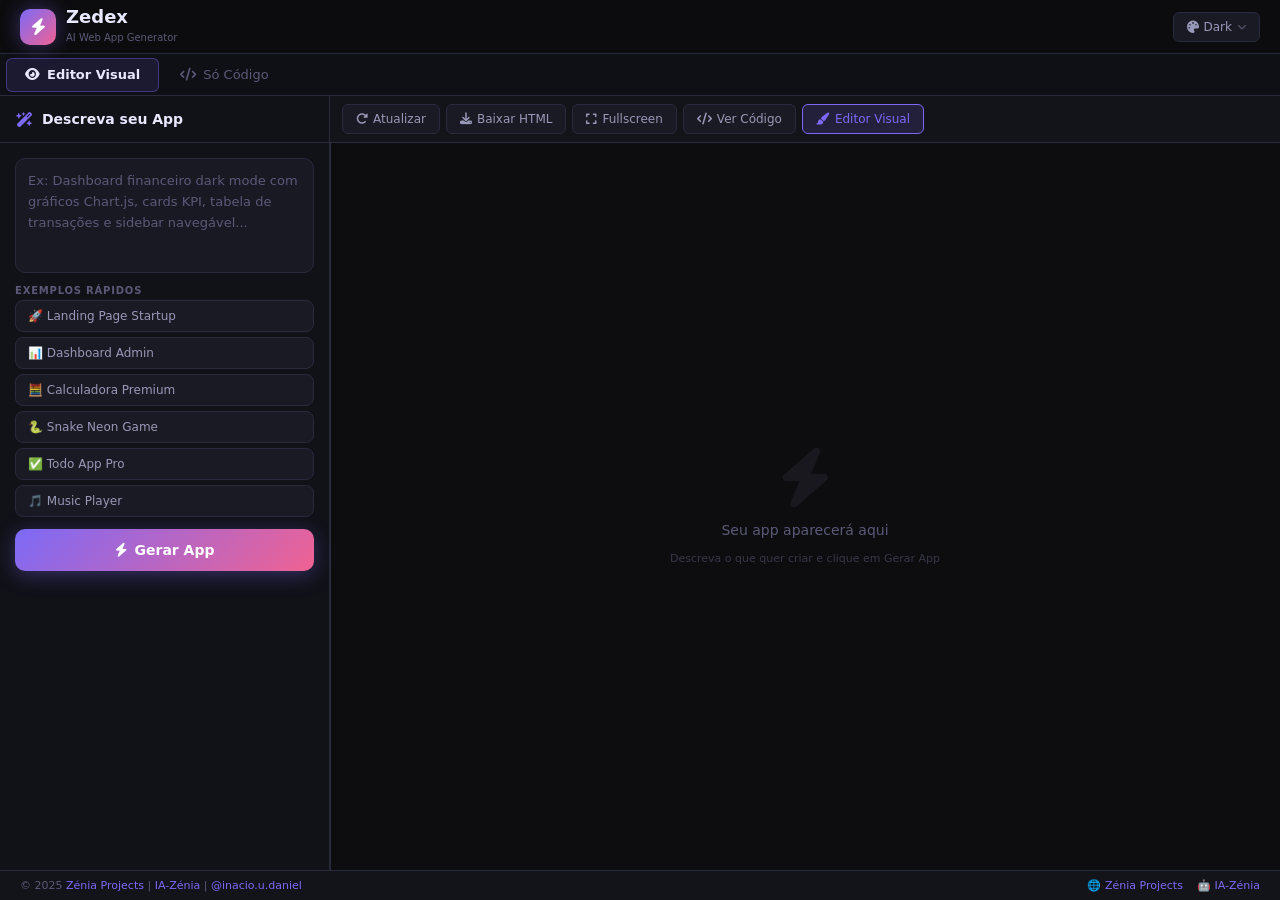
<file: zedex/index.html>
<!DOCTYPE html>
<html lang="pt-BR" data-theme="dark">
<head>
<meta charset="UTF-8">
<meta name="viewport" content="width=device-width, initial-scale=1.0, maximum-scale=1.0, user-scalable=no">
<title>Zedex — AI Web App Generator</title>
<link rel="stylesheet" href="https://cdnjs.cloudflare.com/ajax/libs/font-awesome/6.4.0/css/all.min.css">
<style>
/* ═══════════════════════════════════════
   ZEDEX v3 — by Zénia Projects
   @inacio.u.daniel
═══════════════════════════════════════ */
*,*::before,*::after{margin:0;padding:0;box-sizing:border-box}
:root{
  --accent:#7c6af7;--accent2:#f06292;
  --font-ui:'Segoe UI',system-ui,sans-serif;
  --font-code:'JetBrains Mono','Fira Code','Consolas',monospace;
  --tr:0.22s ease;
}

/* ── THEMES ── */
[data-theme="dark"]{--bg:#0d0d0f;--panel:#13131a;--side:#111118;--card:#1a1a24;--hov:#22223a;--inp:#191924;--brd:#2a2a3d;--t1:#e8e8ff;--t2:#9898b8;--t3:#5a5a78;--hdr:rgba(13,13,15,.95);--tbar:#0f0f16;--ed:#0d0d0f;--ln:#3a3a5c;--gut:#151520;--scr:#2a2a3d}
[data-theme="light"]{--bg:#f0f0f7;--panel:#fff;--side:#f5f5fc;--card:#e8e8f5;--hov:#dcdcf0;--inp:#f8f8ff;--brd:#d0d0e8;--t1:#1a1a2e;--t2:#5050a0;--t3:#8080b0;--hdr:rgba(240,240,247,.95);--tbar:#e8e8f5;--ed:#fafafe;--ln:#b0b0d0;--gut:#f0f0fa;--scr:#c8c8e8}
[data-theme="nord"]{--bg:#242933;--panel:#2e3440;--side:#272c36;--card:#3b4252;--hov:#434c5e;--inp:#2e3440;--brd:#434c5e;--t1:#eceff4;--t2:#d8dee9;--t3:#81a1c1;--hdr:rgba(36,41,51,.97);--tbar:#2e3440;--ed:#2e3440;--ln:#4c566a;--gut:#2a3040;--scr:#4c566a;--accent:#88c0d0;--accent2:#bf616a}
[data-theme="dracula"]{--bg:#1e1f29;--panel:#282a36;--side:#21222c;--card:#313341;--hov:#393b4d;--inp:#282a36;--brd:#44475a;--t1:#f8f8f2;--t2:#bd93f9;--t3:#6272a4;--hdr:rgba(30,31,41,.97);--tbar:#21222c;--ed:#282a36;--ln:#6272a4;--gut:#21222c;--scr:#44475a;--accent:#bd93f9;--accent2:#ff79c6}
[data-theme="monokai"]{--bg:#1c1c1e;--panel:#272822;--side:#1e1e20;--card:#2f3025;--hov:#3a3b30;--inp:#272822;--brd:#383830;--t1:#f8f8f2;--t2:#a8a8a2;--t3:#75715e;--hdr:rgba(28,28,30,.97);--tbar:#1e1e20;--ed:#272822;--ln:#52524a;--gut:#222220;--scr:#383830;--accent:#a6e22e;--accent2:#f92672}
[data-theme="neon"]{--bg:#050510;--panel:#0a0a1a;--side:#07070f;--card:#0f0f22;--hov:#161630;--inp:#0a0a1a;--brd:#1a1a40;--t1:#e0e0ff;--t2:#8080d0;--t3:#4040a0;--hdr:rgba(5,5,16,.97);--tbar:#07070f;--ed:#050510;--ln:#303080;--gut:#080818;--scr:#1a1a40;--accent:#00ffc8;--accent2:#ff00aa}
[data-theme="onedark"]{--bg:#21252b;--panel:#282c34;--side:#21252b;--card:#2c313c;--hov:#333842;--inp:#282c34;--brd:#3a3f4b;--t1:#abb2bf;--t2:#636d83;--t3:#4b5263;--hdr:rgba(33,37,43,.97);--tbar:#21252b;--ed:#282c34;--ln:#4b5263;--gut:#21252b;--scr:#3a3f4b;--accent:#61afef;--accent2:#e06c75}
[data-theme="github"]{--bg:#0d1117;--panel:#161b22;--side:#0d1117;--card:#1c2128;--hov:#22272e;--inp:#161b22;--brd:#30363d;--t1:#e6edf3;--t2:#848d97;--t3:#484f58;--hdr:rgba(13,17,23,.97);--tbar:#0d1117;--ed:#0d1117;--ln:#484f58;--gut:#0d1117;--scr:#30363d;--accent:#388bfd;--accent2:#f78166}
[data-theme="solarized"]{--bg:#002b36;--panel:#073642;--side:#00303d;--card:#094652;--hov:#0d5260;--inp:#073642;--brd:#0d5260;--t1:#fdf6e3;--t2:#93a1a1;--t3:#586e75;--hdr:rgba(0,43,54,.97);--tbar:#073642;--ed:#002b36;--ln:#2a6e7b;--gut:#06303a;--scr:#0d5260;--accent:#268bd2;--accent2:#cb4b16}

/* ── SYNTAX per theme ── */
[data-theme="dark"]{--sk:#c792ea;--ss:#c3e88d;--sc:#546e7a;--sf:#82aaff;--sn:#f78c6c;--stg:#f07178;--sa:#ffcb6b;--sv:#c3e88d;--scl:#ffcb6b;--so:#89ddff;--svr:#f07178;--sp:#80cbc4}
[data-theme="light"]{--sk:#7c4dff;--ss:#2e7d32;--sc:#90a4ae;--sf:#1565c0;--sn:#e64a19;--stg:#c62828;--sa:#6d4c41;--sv:#2e7d32;--scl:#00695c;--so:#0097a7;--svr:#c62828;--sp:#00695c}
[data-theme="nord"]{--sk:#81a1c1;--ss:#a3be8c;--sc:#4c566a;--sf:#88c0d0;--sn:#b48ead;--stg:#bf616a;--sa:#d08770;--sv:#a3be8c;--scl:#ebcb8b;--so:#81a1c1;--svr:#bf616a;--sp:#8fbcbb}
[data-theme="dracula"]{--sk:#ff79c6;--ss:#f1fa8c;--sc:#6272a4;--sf:#50fa7b;--sn:#bd93f9;--stg:#ff5555;--sa:#ffb86c;--sv:#f1fa8c;--scl:#ffb86c;--so:#ff79c6;--svr:#ff5555;--sp:#8be9fd}
[data-theme="monokai"]{--sk:#f92672;--ss:#e6db74;--sc:#75715e;--sf:#a6e22e;--sn:#ae81ff;--stg:#f92672;--sa:#a6e22e;--sv:#e6db74;--scl:#66d9e8;--so:#f92672;--svr:#f92672;--sp:#66d9e8}
[data-theme="neon"]{--sk:#ff00aa;--ss:#00ffc8;--sc:#304080;--sf:#00d4ff;--sn:#ff8c00;--stg:#ff0055;--sa:#ffdc00;--sv:#00ffc8;--scl:#ffdc00;--so:#ff00aa;--svr:#ff0055;--sp:#00e5ff}
[data-theme="onedark"]{--sk:#c678dd;--ss:#98c379;--sc:#5c6370;--sf:#61afef;--sn:#d19a66;--stg:#e06c75;--sa:#d19a66;--sv:#98c379;--scl:#e5c07b;--so:#56b6c2;--svr:#e06c75;--sp:#56b6c2}
[data-theme="github"]{--sk:#ff7b72;--ss:#a5d6ff;--sc:#8b949e;--sf:#d2a8ff;--sn:#79c0ff;--stg:#ff7b72;--sa:#79c0ff;--sv:#a5d6ff;--scl:#ffa657;--so:#ff7b72;--svr:#ff7b72;--sp:#79c0ff}
[data-theme="solarized"]{--sk:#859900;--ss:#2aa198;--sc:#586e75;--sf:#268bd2;--sn:#d33682;--stg:#dc322f;--sa:#b58900;--sv:#2aa198;--scl:#b58900;--so:#6c71c4;--svr:#dc322f;--sp:#2aa198}

/* ── BASE ── */
body{font-family:var(--font-ui);background:var(--bg);color:var(--t1);height:100dvh;overflow:hidden;display:flex;flex-direction:column;transition:background var(--tr),color var(--tr)}
::-webkit-scrollbar{width:6px;height:6px}::-webkit-scrollbar-track{background:var(--bg)}::-webkit-scrollbar-thumb{background:var(--scr);border-radius:4px}::-webkit-scrollbar-thumb:hover{background:var(--accent)}

/* ── HEADER ── */
.hdr{background:var(--hdr);backdrop-filter:blur(20px);border-bottom:1px solid var(--brd);padding:0 20px;height:54px;display:flex;align-items:center;justify-content:space-between;flex-shrink:0;z-index:200;position:relative}
.logo{display:flex;align-items:center;gap:10px}
.logo-ic{width:36px;height:36px;background:linear-gradient(135deg,var(--accent),var(--accent2));border-radius:10px;display:flex;align-items:center;justify-content:center;font-size:17px;color:#fff;box-shadow:0 0 20px color-mix(in srgb,var(--accent) 40%,transparent)}
.logo h1{font-size:18px;font-weight:700;color:var(--t1);line-height:1}
.logo span{font-size:10px;color:var(--t3)}
.hdr-r{display:flex;align-items:center;gap:8px}
.tbtn-hdr{background:var(--card);border:1px solid var(--brd);color:var(--t2);padding:7px 13px;border-radius:6px;cursor:pointer;font-size:12px;display:flex;align-items:center;gap:5px;transition:all var(--tr);font-family:var(--font-ui)}.tbtn-hdr:hover{border-color:var(--accent);color:var(--t1)}
.ham{display:none;background:var(--card);border:1px solid var(--brd);color:var(--t2);width:38px;height:38px;border-radius:8px;cursor:pointer;font-size:16px;align-items:center;justify-content:center;transition:all var(--tr)}.ham:hover{color:var(--t1);border-color:var(--accent)}

/* ── THEME DROPDOWN ── */
.tdrop{position:absolute;top:58px;right:20px;background:var(--panel);border:1px solid var(--brd);border-radius:12px;padding:8px;display:none;grid-template-columns:repeat(3,1fr);gap:6px;z-index:999;box-shadow:0 20px 60px rgba(0,0,0,.5);min-width:285px}
.tdrop.open{display:grid;animation:dropIn .18s ease}
@keyframes dropIn{from{opacity:0;transform:translateY(-7px)}to{opacity:1;transform:translateY(0)}}
.topt{padding:7px 10px;border-radius:8px;cursor:pointer;font-size:12px;display:flex;align-items:center;gap:6px;color:var(--t2);transition:all var(--tr);border:1px solid transparent;white-space:nowrap}.topt:hover{background:var(--hov);color:var(--t1);border-color:var(--brd)}.topt.on{background:color-mix(in srgb,var(--accent) 15%,transparent);border-color:var(--accent);color:var(--t1)}
.tsw{width:15px;height:15px;border-radius:3px;flex-shrink:0;border:1px solid rgba(255,255,255,.12)}

/* ── TABS BAR ── */
.tabbar{background:var(--tbar);border-bottom:1px solid var(--brd);display:flex;align-items:center;height:42px;padding:0 6px;gap:2px;flex-shrink:0}
.pagetab{padding:0 18px;height:34px;background:transparent;border:1px solid transparent;border-radius:6px;color:var(--t3);cursor:pointer;font-size:13px;font-family:var(--font-ui);display:flex;align-items:center;gap:7px;transition:all var(--tr);white-space:nowrap}.pagetab:hover{background:var(--hov);color:var(--t2)}.pagetab.on{background:color-mix(in srgb,var(--accent) 12%,transparent);border-color:color-mix(in srgb,var(--accent) 40%,transparent);color:var(--t1);font-weight:600}
.pulsedot{width:7px;height:7px;border-radius:50%;background:var(--accent);display:none;animation:pulse 2s infinite}
@keyframes pulse{0%,100%{opacity:1}50%{opacity:.4}}

/* ── WORKSPACE ── */
.ws{flex:1;display:flex;overflow:hidden}
.pg{display:none;flex:1;flex-direction:column;overflow:hidden}.pg.on{display:flex}

/* ── SIDEBAR ── */
.sb{width:330px;background:var(--side);border-right:1px solid var(--brd);display:flex;flex-direction:column;flex-shrink:0;overflow:hidden;transition:transform var(--tr)}
.sbh{padding:15px 16px;border-bottom:1px solid var(--brd);display:flex;align-items:center;gap:9px}.sbh h2{font-size:14px;font-weight:600;color:var(--t1)}.sbh i{color:var(--accent);font-size:15px}
.sbb{flex:1;overflow-y:auto;padding:15px;display:flex;flex-direction:column;gap:12px}
.lbl{font-size:10px;font-weight:700;text-transform:uppercase;letter-spacing:.8px;color:var(--t3);margin-bottom:4px}
.ta{background:var(--inp);border:1px solid var(--brd);border-radius:10px;padding:12px;font-family:var(--font-ui);font-size:13px;color:var(--t1);resize:none;outline:none;min-height:115px;width:100%;transition:border-color var(--tr);line-height:1.6}.ta:focus{border-color:var(--accent)}.ta::placeholder{color:var(--t3)}
.chips{display:flex;flex-direction:column;gap:5px}
.chip{padding:8px 12px;background:var(--card);border:1px solid var(--brd);border-radius:8px;color:var(--t2);cursor:pointer;font-size:12px;text-align:left;transition:all var(--tr);font-family:var(--font-ui)}.chip:hover{background:var(--hov);border-color:var(--accent);color:var(--t1);transform:translateX(3px)}
.genbtn{width:100%;padding:13px;background:linear-gradient(135deg,var(--accent),var(--accent2));color:#fff;border:none;border-radius:10px;font-size:14px;font-weight:700;cursor:pointer;display:flex;align-items:center;justify-content:center;gap:8px;font-family:var(--font-ui);transition:all var(--tr);box-shadow:0 4px 20px color-mix(in srgb,var(--accent) 35%,transparent)}.genbtn:hover:not(:disabled){transform:translateY(-2px);box-shadow:0 8px 28px color-mix(in srgb,var(--accent) 50%,transparent)}.genbtn:disabled{opacity:.5;cursor:not-allowed;transform:none}

/* ── CONTENT ── */
.cnt{flex:1;display:flex;flex-direction:column;overflow:hidden;background:var(--bg)}

/* ── THINKING ── */
.tkp{background:var(--panel);border-bottom:1px solid var(--brd);padding:11px 15px;font-size:12px;max-height:220px;overflow-y:auto;display:none;font-family:var(--font-code)}
.tkp.show{display:block;animation:sld .28s ease}@keyframes sld{from{opacity:0;transform:translateY(-8px)}to{opacity:1;transform:translateY(0)}}
.trow{display:flex;gap:8px;padding:4px 0;border-bottom:1px solid color-mix(in srgb,var(--brd) 40%,transparent);animation:fr .35s ease}.trow:last-child{border:none}
@keyframes fr{from{opacity:0;transform:translateX(-9px)}to{opacity:1;transform:translateX(0)}}
.tt{line-height:1.5;color:var(--t2)}.trow.plan .tt{color:#ffcb6b}.trow.ana .tt{color:#82aaff}.trow.gen .tt{color:var(--accent)}.trow.fin .tt{color:#c3e88d}
.csm{margin-top:8px;background:var(--ed);border-radius:6px;padding:9px;font-size:11px;max-height:110px;overflow:hidden}
.sl{color:var(--t2);line-height:1.65;animation:ftl .07s ease}@keyframes ftl{from{opacity:0}to{opacity:1}}

/* ── VISUAL TOOLBAR ── */
.vtb{background:var(--panel);border-bottom:1px solid var(--brd);padding:8px 12px;display:flex;align-items:center;gap:6px;flex-shrink:0;flex-wrap:wrap}
.vbtn{padding:7px 13px;background:var(--card);border:1px solid var(--brd);border-radius:6px;color:var(--t2);cursor:pointer;font-size:12px;font-family:var(--font-ui);display:flex;align-items:center;gap:5px;transition:all var(--tr)}.vbtn:hover{background:var(--hov);border-color:var(--accent);color:var(--t1)}.vbtn.on{background:color-mix(in srgb,var(--accent) 15%,transparent);border-color:var(--accent);color:var(--accent)}

/* ── PREVIEW ── */
.pvwrap{flex:1;display:flex;overflow:hidden;position:relative}
.pvframe{flex:1;border:none;background:#fff;display:none}
.pvempty{position:absolute;inset:0;display:flex;flex-direction:column;align-items:center;justify-content:center;gap:14px;color:var(--t3);pointer-events:none}
.pvempty i{font-size:60px;opacity:.15}.pvempty p{font-size:14px}.pvempty small{font-size:11px;opacity:.55}

/* ══════════════════════════════
   NO-CODE VISUAL EDITOR PANEL
══════════════════════════════ */
.ncpanel{width:0;background:var(--side);border-left:1px solid var(--brd);overflow:hidden;transition:width .3s ease;flex-shrink:0;display:flex;flex-direction:column;position:relative}
.ncpanel.open{width:290px}
.nchdr{padding:12px 14px;border-bottom:1px solid var(--brd);display:flex;align-items:center;justify-content:space-between;flex-shrink:0}
.nchdr-title{font-size:13px;font-weight:700;color:var(--t1);display:flex;align-items:center;gap:7px}.nchdr-title i{color:var(--accent)}
.nc-close{background:none;border:none;color:var(--t3);cursor:pointer;font-size:16px;transition:color var(--tr)}.nc-close:hover{color:var(--t1)}
.ncbody{flex:1;overflow-y:auto;padding:12px;display:flex;flex-direction:column;gap:10px}

/* No-code groups */
.ncg{background:var(--card);border:1px solid var(--brd);border-radius:9px;overflow:hidden}
.ncg-title{padding:9px 12px;font-size:10px;font-weight:700;text-transform:uppercase;letter-spacing:.7px;color:var(--t2);border-bottom:1px solid var(--brd);background:color-mix(in srgb,var(--accent) 8%,transparent);display:flex;align-items:center;gap:6px}
.ncg-title i{color:var(--accent);font-size:11px}
.ncprop{padding:9px 12px;display:flex;flex-direction:column;gap:5px;border-bottom:1px solid color-mix(in srgb,var(--brd) 50%,transparent)}.ncprop:last-child{border:none}
.ncprop label{font-size:11px;color:var(--t3);font-weight:500}
.ncprop input,.ncprop select,.ncprop textarea{background:var(--inp);border:1px solid var(--brd);border-radius:6px;padding:6px 9px;color:var(--t1);font-family:var(--font-ui);font-size:12px;outline:none;width:100%;transition:border-color var(--tr)}.ncprop input:focus,.ncprop select:focus,.ncprop textarea:focus{border-color:var(--accent)}
.ncprop input[type=color]{height:32px;padding:2px 4px;cursor:pointer}
.ncprop textarea{resize:none;min-height:55px;line-height:1.5}
.ncprop select option{background:var(--panel);color:var(--t1)}
.nc-row{display:flex;gap:7px}.nc-row input{flex:1}
/* Quick action btns */
.qa-btn{width:100%;padding:9px 12px;background:var(--card);border:1px solid var(--brd);border-radius:7px;color:var(--t2);cursor:pointer;font-size:12px;font-family:var(--font-ui);display:flex;align-items:center;gap:8px;transition:all var(--tr);text-align:left}.qa-btn:hover{background:var(--hov);border-color:var(--accent);color:var(--t1)}
.qa-btn i{color:var(--accent);font-size:12px;width:16px;text-align:center}
/* Apply btn */
.nc-apply{width:100%;padding:11px;background:linear-gradient(135deg,var(--accent),var(--accent2));color:#fff;border:none;border-radius:8px;cursor:pointer;font-size:13px;font-weight:700;font-family:var(--font-ui);transition:all var(--tr);display:flex;align-items:center;justify-content:center;gap:7px}.nc-apply:hover:not(:disabled){opacity:.9;transform:translateY(-1px)}.nc-apply:disabled{opacity:.4;cursor:not-allowed;transform:none}
.nc-info{font-size:11px;color:var(--t3);text-align:center;padding:14px;line-height:1.5}

/* ══════════════════════════════
   AI ITERATIVE CHAT PANEL
══════════════════════════════ */
.aichat{border-top:1px solid var(--brd);background:var(--panel);display:none;flex-direction:column;max-height:290px;flex-shrink:0}
.aichat.show{display:flex}
.aichat-hdr{padding:9px 14px;border-bottom:1px solid var(--brd);display:flex;align-items:center;justify-content:space-between;flex-shrink:0}
.aichat-title{font-size:12px;font-weight:600;color:var(--t1);display:flex;align-items:center;gap:7px}
.aichat-title i{color:var(--accent)}
.aichat-title .badge{background:color-mix(in srgb,var(--accent) 15%,transparent);border:1px solid color-mix(in srgb,var(--accent) 40%,transparent);color:var(--accent);font-size:10px;padding:2px 7px;border-radius:20px}
.done-btn{padding:5px 12px;background:color-mix(in srgb,#50fa7b 12%,transparent);border:1px solid color-mix(in srgb,#50fa7b 50%,transparent);border-radius:6px;color:#50fa7b;cursor:pointer;font-size:11px;font-family:var(--font-ui);font-weight:600;transition:all var(--tr);display:flex;align-items:center;gap:5px}.done-btn:hover{background:color-mix(in srgb,#50fa7b 22%,transparent)}
.msgs{flex:1;overflow-y:auto;padding:10px 14px;display:flex;flex-direction:column;gap:8px;min-height:90px}
.msg{padding:9px 12px;border-radius:9px;font-size:12px;line-height:1.55;max-width:88%;animation:msgIn .2s ease;word-break:break-word}
@keyframes msgIn{from{opacity:0;transform:translateY(5px)}to{opacity:1;transform:translateY(0)}}
.msg.user{background:color-mix(in srgb,var(--accent) 18%,transparent);border:1px solid color-mix(in srgb,var(--accent) 35%,transparent);color:var(--t1);align-self:flex-end}
.msg.ai{background:var(--card);border:1px solid var(--brd);color:var(--t2);align-self:flex-start}
.msg.ai.loading{color:var(--accent);font-style:italic}
.msg.ai.loading::after{content:'...';animation:dots 1.2s infinite}
@keyframes dots{0%{content:''}33%{content:'.'}66%{content:'..'}100%{content:'...'}}
.chat-inp-row{padding:9px 12px;border-top:1px solid var(--brd);display:flex;gap:7px;align-items:center;flex-shrink:0}
.chat-inp{flex:1;background:var(--inp);border:1px solid var(--brd);border-radius:8px;padding:8px 12px;color:var(--t1);font-family:var(--font-ui);font-size:12px;outline:none;transition:border-color var(--tr)}.chat-inp:focus{border-color:var(--accent)}.chat-inp::placeholder{color:var(--t3)}
.chat-send{padding:8px 15px;background:linear-gradient(135deg,var(--accent),var(--accent2));color:#fff;border:none;border-radius:8px;cursor:pointer;font-size:12px;font-family:var(--font-ui);font-weight:600;display:flex;align-items:center;gap:5px;transition:all var(--tr)}.chat-send:hover{opacity:.9;transform:translateY(-1px)}.chat-send:disabled{opacity:.4;cursor:not-allowed;transform:none}

/* ══════════════════════════════
   CODE EDITOR PAGE
══════════════════════════════ */
.cdl{flex:1;display:flex;flex-direction:column;overflow:hidden}
.cdhdr{background:color-mix(in srgb,var(--panel) 95%,var(--accent) 5%);border-bottom:1px solid var(--brd);display:flex;align-items:center;justify-content:space-between;padding:0 12px;height:40px;flex-shrink:0}
.cdtabs{display:flex;align-items:center;gap:2px;overflow-x:auto;flex:1}.cdtabs::-webkit-scrollbar{height:2px}
.cdtab{padding:0 14px;height:32px;background:transparent;border:none;border-bottom:2px solid transparent;color:var(--t3);cursor:pointer;font-size:12px;font-family:var(--font-code);display:flex;align-items:center;gap:5px;transition:all var(--tr);white-space:nowrap;flex-shrink:0}.cdtab:hover{color:var(--t2);background:var(--hov)}.cdtab.on{color:var(--t1);border-bottom-color:var(--accent);background:var(--ed)}
.ehtml{color:#e34c26!important}.ecss{color:#1572b6!important}.ejs{color:#f7df1e!important}.epy{color:#3572a5!important}.ejv{color:#b07219!important}.ets{color:#2b7489!important}.ephp{color:#4f5d95!important}.ecpp{color:#f34b7d!important}.erb{color:#701516!important}.ego{color:#00add8!important}.ers{color:#dea584!important}
.cdactions{display:flex;align-items:center;gap:5px;flex-shrink:0}
.cdabtn{padding:5px 10px;background:var(--card);border:1px solid var(--brd);border-radius:5px;color:var(--t2);cursor:pointer;font-size:11px;font-family:var(--font-ui);display:flex;align-items:center;gap:4px;transition:all var(--tr)}.cdabtn:hover{background:var(--hov);color:var(--t1);border-color:var(--accent)}.cdabtn.run{border-color:color-mix(in srgb,var(--accent) 50%,transparent);color:var(--accent)}
.lbar{background:var(--gut);border-bottom:1px solid var(--brd);padding:5px 12px;display:flex;gap:4px;flex-wrap:nowrap;overflow-x:auto;flex-shrink:0}.lbar::-webkit-scrollbar{height:2px}
.lp{padding:4px 10px;border-radius:20px;border:1px solid var(--brd);background:transparent;color:var(--t3);font-size:11px;font-family:var(--font-code);cursor:pointer;transition:all var(--tr);white-space:nowrap;flex-shrink:0}.lp:hover{color:var(--t2);border-color:var(--t3)}.lp.on{background:color-mix(in srgb,var(--accent) 15%,transparent);border-color:var(--accent);color:var(--accent)}
.edm{flex:1;display:flex;overflow:hidden;background:var(--ed)}
.lns{background:var(--gut);border-right:1px solid var(--brd);padding:16px 0;min-width:52px;overflow:hidden;flex-shrink:0;user-select:none;text-align:right}
.ln{font-family:var(--font-code);font-size:13px;line-height:1.7;color:var(--ln);padding:0 12px 0 6px;height:22.1px}
.cc{flex:1;overflow:auto;padding:16px;font-family:var(--font-code);font-size:13px;line-height:1.7;color:var(--t1);white-space:pre;tab-size:2;background:var(--ed)}
.cc .sk{color:var(--sk);font-weight:600}.cc .ss{color:var(--ss)}.cc .sc{color:var(--sc);font-style:italic}.cc .sf{color:var(--sf)}.cc .sn{color:var(--sn)}.cc .stg{color:var(--stg)}.cc .sa{color:var(--sa)}.cc .sv{color:var(--sv)}.cc .scl{color:var(--scl);font-weight:600}.cc .so{color:var(--so)}.cc .svr{color:var(--svr)}.cc .sp{color:var(--sp)}
.mmap{width:80px;background:var(--gut);border-left:1px solid var(--brd);overflow:hidden;flex-shrink:0;opacity:.55}
.mmap canvas{display:block;width:100%;height:100%}
.stbar{background:var(--accent);color:rgba(255,255,255,.9);padding:3px 14px;display:flex;align-items:center;justify-content:space-between;font-size:11px;font-family:var(--font-code);flex-shrink:0;gap:12px}
.stl,.str{display:flex;align-items:center;gap:14px}
.sti{display:flex;align-items:center;gap:4px;opacity:.9;white-space:nowrap}.sti i{font-size:9px}
.caibar{background:var(--panel);border-top:1px solid var(--brd);padding:10px 12px;display:flex;gap:8px;align-items:center;flex-shrink:0}
.cai-in{flex:1;background:var(--inp);border:1px solid var(--brd);border-radius:8px;padding:8px 12px;color:var(--t1);font-family:var(--font-ui);font-size:13px;outline:none;transition:border-color var(--tr)}.cai-in:focus{border-color:var(--accent)}.cai-in::placeholder{color:var(--t3)}
.cai-btn{padding:8px 16px;background:linear-gradient(135deg,var(--accent),var(--accent2));color:#fff;border:none;border-radius:8px;cursor:pointer;font-size:13px;font-family:var(--font-ui);font-weight:600;display:flex;align-items:center;gap:6px;transition:all var(--tr)}.cai-btn:hover{opacity:.9;transform:translateY(-1px)}.cai-btn:disabled{opacity:.4;cursor:not-allowed;transform:none}

/* ── TOAST ── */
.toast{position:fixed;bottom:20px;right:20px;background:var(--panel);border:1px solid var(--brd);border-left:3px solid var(--accent);color:var(--t1);padding:11px 17px;border-radius:8px;font-size:12px;display:none;align-items:center;gap:9px;z-index:9999;box-shadow:0 8px 32px rgba(0,0,0,.4);animation:tin .25s ease;max-width:320px}
.toast.show{display:flex}.toast.err{border-left-color:#ff5555}.toast.ok{border-left-color:#50fa7b}
@keyframes tin{from{opacity:0;transform:translateX(28px)}to{opacity:1;transform:translateX(0)}}

/* ── OVERLAY ── */
.ov{display:none;position:fixed;inset:0;background:rgba(0,0,0,.6);z-index:490;backdrop-filter:blur(2px)}.ov.show{display:block}

/* ── FOOTER ── */
.ftr{background:var(--panel);border-top:1px solid var(--brd);padding:8px 20px;display:flex;align-items:center;justify-content:space-between;font-size:11px;color:var(--t3);flex-shrink:0;gap:10px;flex-wrap:wrap}
.ftr a{color:var(--accent);text-decoration:none;transition:color var(--tr)}.ftr a:hover{color:var(--accent2)}
.flinks{display:flex;gap:14px;flex-wrap:wrap}

/* ── RESPONSIVE ── */
@media(max-width:900px){.mmap{display:none}.sb{width:300px}.ncpanel.open{width:250px}}
@media(max-width:768px){.ham{display:flex}.sb{position:fixed;top:0;left:0;bottom:0;width:300px;z-index:500;transform:translateX(-100%)}.sb.open{transform:translateX(0)}.ncpanel.open{width:220px}.str .sti:not(:first-child){display:none}}
@media(max-width:480px){.hdr{padding:0 12px}.vtb{padding:6px 8px}.vbtn span{display:none}.cdhdr{padding:0 8px}}
@supports(-webkit-touch-callout:none){body{height:-webkit-fill-available}}
</style>
</head>
<body>

<!-- HEADER -->
<header class="hdr">
  <div class="logo">
    <div class="logo-ic"><i class="fas fa-bolt"></i></div>
    <div><h1>Zedex</h1><span>AI Web App Generator</span></div>
  </div>
  <div class="hdr-r">
    <button class="tbtn-hdr" onclick="toggleTdrop()">
      <i class="fas fa-palette"></i><span id="tlbl">Dark</span>
      <i class="fas fa-chevron-down" style="font-size:9px;opacity:.5"></i>
    </button>
    <button class="ham" onclick="toggleSb()"><i class="fas fa-bars"></i></button>
  </div>
</header>

<!-- THEME DROPDOWN -->
<div class="tdrop" id="tdrop">
  <div class="topt on" data-t="dark"      onclick="setTheme('dark','Dark')">       <div class="tsw" style="background:#0d0d0f;border-color:#7c6af7"></div>Dark</div>
  <div class="topt"    data-t="light"     onclick="setTheme('light','Light')">     <div class="tsw" style="background:#f0f0f7;border-color:#7c4dff"></div>Light</div>
  <div class="topt"    data-t="nord"      onclick="setTheme('nord','Nord')">       <div class="tsw" style="background:#2e3440;border-color:#88c0d0"></div>Nord</div>
  <div class="topt"    data-t="dracula"   onclick="setTheme('dracula','Dracula')"> <div class="tsw" style="background:#282a36;border-color:#bd93f9"></div>Dracula</div>
  <div class="topt"    data-t="monokai"   onclick="setTheme('monokai','Monokai')"> <div class="tsw" style="background:#272822;border-color:#a6e22e"></div>Monokai</div>
  <div class="topt"    data-t="neon"      onclick="setTheme('neon','Neon')">       <div class="tsw" style="background:#050510;border-color:#00ffc8"></div>Neon</div>
  <div class="topt"    data-t="onedark"   onclick="setTheme('onedark','One Dark')"><div class="tsw" style="background:#282c34;border-color:#61afef"></div>One Dark</div>
  <div class="topt"    data-t="github"    onclick="setTheme('github','GitHub')">   <div class="tsw" style="background:#0d1117;border-color:#388bfd"></div>GitHub</div>
  <div class="topt"    data-t="solarized" onclick="setTheme('solarized','Solarized')"><div class="tsw" style="background:#002b36;border-color:#268bd2"></div>Solarized</div>
</div>

<!-- TABS BAR -->
<div class="tabbar">
  <button class="pagetab on" id="tab-v" onclick="switchPg('v')"><i class="fas fa-eye"></i> Editor Visual</button>
  <button class="pagetab"    id="tab-c" onclick="switchPg('c')"><i class="fas fa-code"></i> Só Código <span class="pulsedot" id="cdot"></span></button>
</div>

<div class="ov" id="ov" onclick="closeSb()"></div>

<!-- WORKSPACE -->
<div class="ws">

  <!-- SIDEBAR -->
  <aside class="sb" id="sb">
    <div class="sbh"><i class="fas fa-wand-magic-sparkles"></i><h2>Descreva seu App</h2></div>
    <div class="sbb">
      <textarea class="ta" id="pi" placeholder="Ex: Dashboard financeiro dark mode com gráficos Chart.js, cards KPI, tabela de transações e sidebar navegável..."></textarea>
      <div>
        <div class="lbl">Exemplos rápidos</div>
        <div class="chips">
          <button class="chip" onclick="sp('Landing page para startup de tecnologia com hero animado, seção de features, pricing cards e CTA')">🚀 Landing Page Startup</button>
          <button class="chip" onclick="sp('Dashboard admin com gráficos de barras e linhas, cards KPI animados e tabela de dados')">📊 Dashboard Admin</button>
          <button class="chip" onclick="sp('Calculadora científica com histórico completo, funções trig e design glassmorphism')">🧮 Calculadora Premium</button>
          <button class="chip" onclick="sp('Jogo Snake em canvas com pontuação, níveis progressivos, power-ups e efeitos neon')">🐍 Snake Neon Game</button>
          <button class="chip" onclick="sp('App de tarefas com drag and drop, categorias coloridas, filtros e animações fluidas')">✅ Todo App Pro</button>
          <button class="chip" onclick="sp('Player de música com visualizador de frequências em canvas, playlist e equalizer animado')">🎵 Music Player</button>
        </div>
      </div>
      <button class="genbtn" id="gbtn" onclick="genApp()">
        <i class="fas fa-bolt" id="gi"></i><span id="gt">Gerar App</span>
      </button>
    </div>
  </aside>

  <!-- CONTENT -->
  <div class="cnt">

    <!-- ══ VISUAL PAGE ══ -->
    <div class="pg on" id="pg-v">

      <!-- Thinking panel -->
      <div class="tkp" id="tkp"></div>

      <!-- ═══ AI ITERATIVE CHAT ═══ -->
      <div class="aichat" id="aichat">
        <div class="aichat-hdr">
          <div class="aichat-title">
            <i class="fas fa-robot"></i>
            IA Assistindo seu App
            <span class="badge">Chat Iterativo</span>
          </div>
          <button class="done-btn" onclick="doneApp()">
            <i class="fas fa-check-circle"></i> Está Pronto!
          </button>
        </div>
        <div class="msgs" id="msgs"></div>
        <div class="chat-inp-row">
          <input class="chat-inp" id="chatinp" placeholder='Diga o que ajustar: "Muda o fundo para azul escuro", "Adiciona botão de WhatsApp", "Remove a seção de preços"...' onkeydown="if(event.key==='Enter'&&!event.shiftKey){event.preventDefault();sendChat()}">
          <button class="chat-send" id="csend" onclick="sendChat()">
            <i class="fas fa-paper-plane"></i> Enviar
          </button>
        </div>
      </div>

      <!-- Toolbar -->
      <div class="vtb">
        <button class="vbtn" onclick="refreshPv()"><i class="fas fa-rotate-right"></i><span>Atualizar</span></button>
        <button class="vbtn" onclick="dlApp()"><i class="fas fa-download"></i><span>Baixar HTML</span></button>
        <button class="vbtn" onclick="openFs()"><i class="fas fa-expand"></i><span>Fullscreen</span></button>
        <button class="vbtn" onclick="switchPg('c');showHtml()"><i class="fas fa-code"></i><span>Ver Código</span></button>
        <button class="vbtn on" id="ncbtn" onclick="toggleNc()"><i class="fas fa-paintbrush"></i><span>Editor Visual</span></button>
      </div>

      <!-- Preview + No-Code Panel side by side -->
      <div class="pvwrap">
        <div class="pvempty" id="pve">
          <i class="fas fa-bolt"></i>
          <p>Seu app aparecerá aqui</p>
          <small>Descreva o que quer criar e clique em Gerar App</small>
        </div>
        <iframe class="pvframe" id="pvf"></iframe>

        <!-- ══════════════════════
             NO-CODE PANEL
        ══════════════════════ -->
        <div class="ncpanel" id="ncp">
          <div class="nchdr">
            <div class="nchdr-title"><i class="fas fa-paintbrush"></i> Editor Visual</div>
            <button class="nc-close" onclick="toggleNc()"><i class="fas fa-times"></i></button>
          </div>
          <div class="ncbody" id="ncbody">
            <div class="nc-info">
              <i class="fas fa-arrow-left" style="color:var(--accent)"></i><br><br>
              Gere um app primeiro para poder editá-lo aqui sem escrever código!
            </div>
          </div>
        </div>
      </div>
    </div>

    <!-- ══ CODE PAGE ══ -->
    <div class="pg" id="pg-c">
      <div class="cdl">

        <!-- Titlebar -->
        <div class="cdhdr">
          <div class="cdtabs" id="cdtabs"></div>
          <div class="cdactions">
            <button class="cdabtn" onclick="cpCode()"><i class="fas fa-copy"></i> Copiar</button>
            <button class="cdabtn" onclick="dlCode()"><i class="fas fa-download"></i> Baixar</button>
            <button class="cdabtn run" onclick="genCodeLang()"><i class="fas fa-wand-magic-sparkles"></i> Gerar</button>
          </div>
        </div>

        <!-- Lang pills -->
        <div class="lbar">
          <button class="lp on" onclick="selLang('html')"   data-l="html">HTML</button>
          <button class="lp"    onclick="selLang('css')"    data-l="css">CSS</button>
          <button class="lp"    onclick="selLang('js')"     data-l="js">JavaScript</button>
          <button class="lp"    onclick="selLang('ts')"     data-l="ts">TypeScript</button>
          <button class="lp"    onclick="selLang('python')" data-l="python">Python</button>
          <button class="lp"    onclick="selLang('java')"   data-l="java">Java</button>
          <button class="lp"    onclick="selLang('cpp')"    data-l="cpp">C++</button>
          <button class="lp"    onclick="selLang('php')"    data-l="php">PHP</button>
          <button class="lp"    onclick="selLang('rb')"     data-l="rb">Ruby</button>
          <button class="lp"    onclick="selLang('go')"     data-l="go">Go</button>
          <button class="lp"    onclick="selLang('rs')"     data-l="rs">Rust</button>
          <button class="lp"    onclick="selLang('custom')" data-l="custom">+ Custom</button>
        </div>

        <!-- Editor area -->
        <div class="edm">
          <div class="lns" id="lns"></div>
          <div class="cc" id="cc"><span style="color:var(--t3);font-style:italic">// Código aparecerá aqui com syntax highlight completo...</span></div>
          <div class="mmap" id="mmap"><canvas id="mc"></canvas></div>
        </div>

        <!-- AI bar -->
        <div class="caibar">
          <i class="fas fa-robot" style="color:var(--accent);font-size:16px;flex-shrink:0"></i>
          <input class="cai-in" id="cain" placeholder="Peça à IA: 'API REST em Node.js com JWT', 'Script Python para análise de dados'..." onkeydown="if(event.key==='Enter')genCodeLang()">
          <button class="cai-btn" id="caibtn" onclick="genCodeLang()"><i class="fas fa-paper-plane"></i> Gerar</button>
        </div>

        <!-- Status bar -->
        <div class="stbar">
          <div class="stl">
            <div class="sti"><i class="fas fa-code-branch"></i><span id="stlang">HTML</span></div>
            <div class="sti"><i class="fas fa-lines-leaning"></i><span id="stlines">0 linhas</span></div>
            <div class="sti"><i class="fas fa-robot"></i><span>Qwen-Coder</span></div>
          </div>
          <div class="str">
            <div class="sti"><i class="fas fa-check-circle"></i><span>UTF-8</span></div>
            <div class="sti"><i class="fas fa-indent"></i><span>Spaces: 2</span></div>
            <div class="sti">Zedex</div>
          </div>
        </div>
      </div>
    </div>

  </div><!-- /cnt -->
</div><!-- /ws -->

<!-- FOOTER -->
<footer class="ftr">
  <div>© 2025 <a href="https://zenia-projects.netlify.app" target="_blank">Zénia Projects</a> | <a href="https://ia-zenia.netlify.app" target="_blank">IA-Zénia</a> | <a href="https://instagram.com/inacio.u.daniel" target="_blank">@inacio.u.daniel</a></div>
  <div class="flinks">
    <a href="https://zenia-projects.netlify.app" target="_blank">🌐 Zénia Projects</a>
    <a href="https://ia-zenia.netlify.app" target="_blank">🤖 IA-Zénia</a>
  </div>
</footer>

<div class="toast" id="toast"><i class="fas fa-circle-check" id="tic"></i><span id="tmsg"></span></div>

<script>
/* ══════════════════════════════════
   ZEDEX v3 CORE — by Zénia Projects
   @inacio.u.daniel
══════════════════════════════════ */

const API_KEY = 'pk_7HHmBkBPEiNS5dyF';
const API_URL = 'https://gen.pollinations.ai/v1/chat/completions';
const MODEL   = 'qwen-coder';

/* ── STATE ── */
const S = {
  lang: 'html', html: '', raw: '', busy: false,
  hist: []  // conversation history for iterative chat
};

/* ════════════════════════════
   API CALL
════════════════════════════ */
async function api(msgs) {
  const r = await fetch(API_URL, {
    method: 'POST',
    headers: { 'Authorization': `Bearer ${API_KEY}`, 'Content-Type': 'application/json' },
    body: JSON.stringify({ model: MODEL, messages: msgs, temperature: 0.7, max_tokens: 16000 })
  });
  if (!r.ok) { const e = await r.text(); throw new Error(`(${r.status}) ${e}`); }
  const j = await r.json();
  if (j.choices?.[0]?.message?.content) return j.choices[0].message.content;
  if (j.content) return j.content;
  throw new Error('Resposta inesperada da API');
}

/* ════════════════════════════
   GENERATE APP
════════════════════════════ */
async function genApp() {
  const prompt = document.getElementById('pi').value.trim();
  if (!prompt) { toast('Descreva o app primeiro!', 'err'); return; }
  if (S.busy) return;
  S.busy = true;
  setBtn(true);
  showTk();

  think('🔍 Analisando requisitos do projeto...', 'ana', 0);
  think('🏗️ Planejando arquitetura e componentes...', 'plan', 450);
  think('⚡ Qwen-Coder processando...', 'gen', 900);
  think('🎨 Aplicando design moderno e responsivo...', 'gen', 1350);
  think('🔧 Otimizando performance...', 'fin', 1800);

  const SYS = `Você é um especialista em desenvolvimento web full-stack de última geração.

REGRAS ABSOLUTAS:
- Retorne APENAS código HTML puro. ZERO markdown, ZERO explicações, ZERO blocos de código.
- Todo CSS em <style> no <head>. Todo JS em <script> antes de </body>.
- Design ULTRA moderno: gradientes, glassmorphism, animações CSS/JS, micro-interações.
- 100% funcional e completo. SEMPRE comece com <!DOCTYPE html>.
- Use Font Awesome CDN (https://cdnjs.cloudflare.com/ajax/libs/font-awesome/6.4.0/css/all.min.css).
- Use Google Fonts via CDN quando adequado.
- Faça apps que IMPRESSIONEM visualmente e funcionalmente.
- Inclua TODAS as funcionalidades pedidas sem truncar.`;

  try {
    // Reset history for new app
    S.hist = [
      { role: 'system', content: SYS },
      { role: 'user', content: `Crie um aplicativo web completo para: "${prompt}"\n\nApenas código HTML. Nenhum texto extra.` }
    ];

    const content = await api(S.hist);
    let html = cleanCode(content);

    // Save assistant response in history
    S.hist.push({ role: 'assistant', content: html });
    S.html = html; S.raw = html;

    think('✅ App gerado! Use o chat abaixo para ajustar ⬇️', 'fin', 300);
    setTimeout(() => streamCode(html), 500);

    setTimeout(() => {
      renderPv(html);
      updCode(html, 'html');
      document.getElementById('cdot').style.display = 'inline-block';
      hideTk();
      toast('App gerado! Ajuste com o chat abaixo 🎉', 'ok');
      // Start iterative chat
      startChat(prompt);
    }, 2300);

  } catch(e) {
    think('❌ Erro: ' + e.message, 'fin', 0);
    toast('Erro: ' + (e.message || 'Tente novamente'), 'err');
    hideTk();
  } finally {
    S.busy = false;
    setBtn(false);
  }
}

function cleanCode(c) {
  let h = c.trim()
    .replace(/^```html\s*/i, '').replace(/^```\s*/, '').replace(/```\s*$/, '').trim();
  if (!h.toLowerCase().includes('<!doctype')) h = '<!DOCTYPE html>\n' + h;
  return h;
}

/* ════════════════════════════
   ITERATIVE AI CHAT
════════════════════════════ */
function startChat(prompt) {
  const chat = document.getElementById('aichat');
  document.getElementById('msgs').innerHTML = '';
  chat.classList.add('show');

  addMsg('ai',
    `✅ App criado com base em: <strong>"${prompt.substring(0,60)}${prompt.length>60?'...':''}"</strong><br><br>` +
    `Não está perfeito? Sou todo ouvidos! Me diz o que mudar — cores, textos, layout, botões, funcionalidades — qualquer coisa!<br><br>` +
    `Quando estiver satisfeito clica em <strong>✅ Está Pronto!</strong>`,
    false, true
  );
}

async function sendChat() {
  if (S.busy) return;
  const inp = document.getElementById('chatinp');
  const msg = inp.value.trim();
  if (!msg) { toast('Escreva o que deseja ajustar!', 'err'); return; }
  if (!S.html) { toast('Gere um app primeiro!', 'err'); return; }

  inp.value = '';
  addMsg('user', msg);
  const thinking = addMsg('ai', 'Aplicando ajuste', false, false, true);
  document.getElementById('csend').disabled = true;
  S.busy = true;

  try {
    S.hist.push({
      role: 'user',
      content: `Pedido de ajuste: "${msg}"\n\nRetorne APENAS o HTML completo e atualizado. Zero texto extra, zero markdown.`
    });

    const content = await api(S.hist);
    const html = cleanCode(content);

    S.hist.push({ role: 'assistant', content: html });
    S.html = html; S.raw = html;

    // Update preview and code
    renderPv(html);
    updCode(html, 'html');
    rebuildNcPanel(); // refresh no-code panel

    // Update the thinking bubble
    thinking.classList.remove('loading');
    thinking.innerHTML = `✅ Feito! <em>"${msg.substring(0,50)}"</em> — Confira no preview. Precisa de mais alguma coisa?`;

    toast('Ajuste aplicado! ✨', 'ok');

  } catch(e) {
    thinking.classList.remove('loading');
    thinking.textContent = '❌ Erro ao aplicar: ' + (e.message || 'Tente novamente');
    toast('Erro', 'err');
  } finally {
    S.busy = false;
    document.getElementById('csend').disabled = false;
    document.getElementById('chatinp').focus();
  }
}

function addMsg(role, html, raw=false, isHtml=false, loading=false) {
  const msgs = document.getElementById('msgs');
  const d = document.createElement('div');
  d.className = `msg ${role}${loading ? ' loading' : ''}`;
  if (isHtml) d.innerHTML = html;
  else d.textContent = html;
  msgs.appendChild(d);
  msgs.scrollTop = msgs.scrollHeight;
  return d;
}

function doneApp() {
  document.getElementById('aichat').classList.remove('show');
  toast('🎉 App finalizado! Pode baixar quando quiser.', 'ok');
}

/* ════════════════════════════
   NO-CODE VISUAL EDITOR
════════════════════════════ */
let ncOpen = false;

function toggleNc() {
  ncOpen = !ncOpen;
  document.getElementById('ncp').classList.toggle('open', ncOpen);
  document.getElementById('ncbtn').classList.toggle('on', ncOpen);
  if (ncOpen) rebuildNcPanel();
}

function rebuildNcPanel() {
  if (!S.html) return;
  const body = document.getElementById('ncbody');
  body.innerHTML = `

    <!-- CORES -->
    <div class="ncg">
      <div class="ncg-title"><i class="fas fa-palette"></i> Cores & Fontes</div>
      <div class="ncprop">
        <label>Cor Principal (ex: botões, links)</label>
        <input type="color" id="nc_c1" value="#7c6af7">
      </div>
      <div class="ncprop">
        <label>Cor Secundária (destaques)</label>
        <input type="color" id="nc_c2" value="#f06292">
      </div>
      <div class="ncprop">
        <label>Cor de Fundo</label>
        <input type="color" id="nc_bg" value="#0d0d0f">
      </div>
      <div class="ncprop">
        <label>Cor do Texto</label>
        <input type="color" id="nc_tc" value="#e8e8ff">
      </div>
      <div class="ncprop">
        <label>Família de Fonte</label>
        <select id="nc_font">
          <option value="'Segoe UI', sans-serif">Segoe UI</option>
          <option value="'Inter', sans-serif">Inter</option>
          <option value="'Roboto', sans-serif">Roboto</option>
          <option value="'Poppins', sans-serif">Poppins</option>
          <option value="'Montserrat', sans-serif">Montserrat</option>
          <option value="'Open Sans', sans-serif">Open Sans</option>
          <option value="'Raleway', sans-serif">Raleway</option>
          <option value="'Nunito', sans-serif">Nunito</option>
        </select>
      </div>
      <div class="ncprop">
        <label>Tamanho base da fonte</label>
        <select id="nc_fsize">
          <option value="14px">Pequena — 14px</option>
          <option value="16px" selected>Normal — 16px</option>
          <option value="18px">Grande — 18px</option>
          <option value="20px">Extra grande — 20px</option>
        </select>
      </div>
    </div>

    <!-- TEXTOS -->
    <div class="ncg">
      <div class="ncg-title"><i class="fas fa-text-height"></i> Textos Principais</div>
      <div class="ncprop">
        <label>Título / Nome do App</label>
        <input type="text" id="nc_title" placeholder="Ex: Meu App Incrível">
      </div>
      <div class="ncprop">
        <label>Subtítulo / Slogan</label>
        <input type="text" id="nc_sub" placeholder="Ex: A solução mais completa">
      </div>
      <div class="ncprop">
        <label>Texto do Botão Principal</label>
        <input type="text" id="nc_btnlbl" placeholder="Ex: Começar Agora">
      </div>
      <div class="ncprop">
        <label>Texto do Rodapé</label>
        <input type="text" id="nc_footer" placeholder="Ex: © 2025 Minha Empresa">
      </div>
    </div>

    <!-- PEÇA À IA -->
    <div class="ncg">
      <div class="ncg-title"><i class="fas fa-wand-magic-sparkles"></i> Pedir à IA</div>
      <div class="ncprop">
        <label>Descreva qualquer alteração</label>
        <textarea id="nc_ai" placeholder='Exemplos:
• "Adiciona um formulário de contacto"
• "Remove a seção de preços"  
• "Adiciona um botão flutuante de WhatsApp"
• "Muda o layout para 3 colunas"
• "Adiciona contador regressivo"
• "Muda as animações para mais suaves"'></textarea>
      </div>
      <button class="nc-apply" id="ncapplybtn" onclick="ncApplyAi()">
        <i class="fas fa-wand-magic-sparkles"></i> Aplicar com IA
      </button>
    </div>

    <!-- AÇÕES RÁPIDAS -->
    <div class="ncg">
      <div class="ncg-title"><i class="fas fa-bolt"></i> Ações Rápidas com 1 Clique</div>
      <button class="qa-btn" onclick="quickAi('Adiciona botão de toggle dark/light mode no canto superior direito')">
        <i class="fas fa-moon"></i> Adicionar Dark Mode
      </button>
      <button class="qa-btn" onclick="quickAi('Torna o app 100% responsivo para mobile com menu hambúrguer se necessário')">
        <i class="fas fa-mobile-alt"></i> Melhorar Mobile
      </button>
      <button class="qa-btn" onclick="quickAi('Adiciona animações suaves de entrada (fade-in, slide-up) nos elementos principais')">
        <i class="fas fa-magic"></i> Adicionar Animações
      </button>
      <button class="qa-btn" onclick="quickAi('Aplica efeito glassmorphism moderno nos cards, painéis e componentes principais')">
        <i class="fas fa-circle-half-stroke"></i> Glassmorphism
      </button>
      <button class="qa-btn" onclick="quickAi('Adiciona um botão flutuante de WhatsApp no canto inferior direito')">
        <i class="fab fa-whatsapp"></i> Botão WhatsApp
      </button>
      <button class="qa-btn" onclick="quickAi('Adiciona rodapé profissional com links, redes sociais e copyright')">
        <i class="fas fa-shoe-prints"></i> Adicionar Footer
      </button>
      <button class="qa-btn" onclick="quickAi('Melhora as cores e o contraste para ficar mais vibrante e moderno')">
        <i class="fas fa-droplet"></i> Melhorar Cores
      </button>
      <button class="qa-btn" onclick="quickAi('Adiciona micro-interações nos botões e elementos clicáveis (hover, click effects)')">
        <i class="fas fa-hand-pointer"></i> Micro-interações
      </button>
      <button class="qa-btn" onclick="quickAi('Adiciona loading skeleton nos cards e conteúdos para melhor UX')">
        <i class="fas fa-spinner"></i> Loading States
      </button>
      <button class="qa-btn" onclick="quickAi('Adiciona scroll suave e botão de volta ao topo')">
        <i class="fas fa-arrow-up"></i> Scroll ao Topo
      </button>
    </div>

    <!-- ESTRUTURA -->
    <div class="ncg">
      <div class="ncg-title"><i class="fas fa-layer-group"></i> Adicionar Secções</div>
      <button class="qa-btn" onclick="quickAi('Adiciona uma seção hero moderna com imagem de fundo, título grande e CTA button')">
        <i class="fas fa-star"></i> Seção Hero
      </button>
      <button class="qa-btn" onclick="quickAi('Adiciona seção de depoimentos/testimonials com cards de clientes e estrelas de avaliação')">
        <i class="fas fa-quote-right"></i> Depoimentos
      </button>
      <button class="qa-btn" onclick="quickAi('Adiciona seção de FAQ acordeão com as perguntas mais comuns')">
        <i class="fas fa-question-circle"></i> FAQ Acordeão
      </button>
      <button class="qa-btn" onclick="quickAi('Adiciona galeria de imagens com grid responsivo e lightbox ao clicar')">
        <i class="fas fa-images"></i> Galeria
      </button>
      <button class="qa-btn" onclick="quickAi('Adiciona barra de navegação sticky com logo, links e botão CTA')">
        <i class="fas fa-bars"></i> Navbar Sticky
      </button>
    </div>
  `;
}

async function ncApplyAi() {
  const req = document.getElementById('nc_ai')?.value.trim();
  if (!req) { toast('Descreva a alteração!', 'err'); return; }
  if (!S.html) { toast('Gere um app primeiro!', 'err'); return; }
  await quickAi(req);
  document.getElementById('nc_ai').value = '';
}

async function quickAi(req) {
  if (S.busy) { toast('Aguarde a operação atual...', 'err'); return; }
  if (!S.html) { toast('Gere um app primeiro!', 'err'); return; }

  // Show chat and add messages
  document.getElementById('aichat').classList.add('show');
  addMsg('user', req);
  const thinking = addMsg('ai', 'Aplicando', false, false, true);
  S.busy = true;

  // Disable no-code apply button
  const applybtn = document.getElementById('ncapplybtn');
  if (applybtn) { applybtn.disabled = true; applybtn.innerHTML = '<i class="fas fa-spinner fa-spin"></i> A processar...'; }

  try {
    S.hist.push({
      role: 'user',
      content: `${req}\n\nRetorne APENAS o HTML completo. Zero texto extra.`
    });

    const content = await api(S.hist);
    const html = cleanCode(content);

    S.hist.push({ role: 'assistant', content: html });
    S.html = html; S.raw = html;

    renderPv(html);
    updCode(html, 'html');

    thinking.classList.remove('loading');
    thinking.textContent = '✅ Pronto! ' + req.substring(0, 60);
    toast('Aplicado! ✨', 'ok');

  } catch(e) {
    thinking.classList.remove('loading');
    thinking.textContent = '❌ Erro: ' + e.message;
    toast('Erro', 'err');
  } finally {
    S.busy = false;
    if (applybtn) { applybtn.disabled = false; applybtn.innerHTML = '<i class="fas fa-wand-magic-sparkles"></i> Aplicar com IA'; }
  }
}

/* ════════════════════════════
   CODE GENERATION
════════════════════════════ */
async function genCodeLang() {
  const inp = document.getElementById('cain').value.trim() || document.getElementById('pi').value.trim();
  if (!inp) { toast('Escreva o que deseja!', 'err'); return; }
  const btn = document.getElementById('caibtn');
  btn.disabled = true; btn.innerHTML = '<i class="fas fa-spinner fa-spin"></i>';
  const nm = {html:'HTML',css:'CSS',js:'JavaScript',ts:'TypeScript',python:'Python',java:'Java',cpp:'C++',php:'PHP',rb:'Ruby',go:'Go',rs:'Rust',custom:'código'};
  const l = S.lang === 'custom' ? (inp.split(' ')[0]||'código') : (nm[S.lang]||S.lang);
  try {
    const c = await api([
      { role:'system', content:`Expert em ${l}. Retorne APENAS código ${l} limpo, sem markdown, sem explicações. Completo, funcional e bem comentado.` },
      { role:'user', content:`Crie código ${l} para: "${inp}"` }
    ]);
    const code = c.trim().replace(/^```[\w]*\n?/,'').replace(/```$/,'').trim();
    S.raw = code;
    updCode(code, S.lang);
    toast(`Código ${l} gerado! 🚀`, 'ok');
  } catch(e) { toast('Erro: ' + e.message, 'err'); }
  finally { btn.disabled = false; btn.innerHTML = '<i class="fas fa-paper-plane"></i> Gerar'; }
}

/* ════════════════════════════
   SYNTAX HIGHLIGHT
════════════════════════════ */
function hl(code, lang) {
  let e = code.replace(/&/g,'&amp;').replace(/</g,'&lt;').replace(/>/g,'&gt;');

  if (lang === 'html') return e
    .replace(/(&lt;!--[\s\S]*?--&gt;)/g,'<span class="sc">$1</span>')
    .replace(/(&lt;!DOCTYPE[^&]*&gt;)/gi,'<span class="sc">$1</span>')
    .replace(/(&lt;\/?)([\w-]+)/g,'$1<span class="stg">$2</span>')
    .replace(/([\w:-]+)(=)(&quot;[^"]*&quot;)/g,'<span class="sa">$1</span><span class="so">$2</span><span class="sv">$3</span>');

  if (lang === 'css') return e
    .replace(/(\/\*[\s\S]*?\*\/)/g,'<span class="sc">$1</span>')
    .replace(/([.#:[\w][^{,]*?)(\{)/g,'<span class="sv">$1</span>$2')
    .replace(/([\w-]+)(\s*:)(?![^{]*\{)/g,'<span class="sp">$1</span>$2')
    .replace(/:\s*(#[0-9a-fA-F]{3,8}|rgba?\([^)]+\)|[\d.]+(?:px|em|rem|vh|vw|%|s|ms))/g,': <span class="sn">$1</span>');

  const jsLike = s => s
    .replace(/(\/\/[^\n]*)/g,'<span class="sc">$1</span>')
    .replace(/(\/\*[\s\S]*?\*\/)/g,'<span class="sc">$1</span>')
    .replace(/\b(function|const|let|var|if|else|for|while|return|class|import|export|async|await|try|catch|throw|new|this|typeof|instanceof|switch|case|break|continue|default|extends|super|yield|static|get|set|from|of|in|do|delete|void|debugger)\b/g,'<span class="sk">$1</span>')
    .replace(/\b(true|false|null|undefined|NaN|Infinity)\b/g,'<span class="scl">$1</span>')
    .replace(/(&quot;(?:[^&]|&(?!quot;))*&quot;|&#x27;[^&#]*&#x27;|`[^`]*`)/g,'<span class="ss">$1</span>')
    .replace(/\b(\d+\.?\d*[eE]?[+-]?\d*)\b/g,'<span class="sn">$1</span>')
    .replace(/\b([A-Z][a-zA-Z0-9_]*)\b/g,'<span class="scl">$1</span>')
    .replace(/\b([a-z_$][a-z0-9_$]*)(?=\s*\()/g,'<span class="sf">$1</span>');

  if (['js','ts'].includes(lang)) return jsLike(e);

  if (lang === 'python') return e
    .replace(/(#[^\n]*)/g,'<span class="sc">$1</span>')
    .replace(/("""[\s\S]*?"""|\'\'\'[\s\S]*?\'\'\')/g,'<span class="ss">$1</span>')
    .replace(/\b(def|class|if|elif|else|for|while|return|import|from|try|except|finally|with|as|lambda|yield|async|await|pass|raise|global|nonlocal|del|assert|in|is|not|and|or)\b/g,'<span class="sk">$1</span>')
    .replace(/\b(True|False|None|self|cls)\b/g,'<span class="scl">$1</span>')
    .replace(/(&quot;[^&]*&quot;|&#x27;[^&#]*&#x27;)/g,'<span class="ss">$1</span>')
    .replace(/\b(\d+\.?\d*)\b/g,'<span class="sn">$1</span>')
    .replace(/\b([a-z_][a-z0-9_]*)(?=\s*\()/g,'<span class="sf">$1</span>');

  if (['java','cpp'].includes(lang)) return e
    .replace(/(\/\/[^\n]*|\/\*[\s\S]*?\*\/)/g,'<span class="sc">$1</span>')
    .replace(/\b(public|private|protected|static|final|abstract|class|interface|enum|extends|implements|import|package|void|int|long|double|float|boolean|char|byte|short|String|return|if|else|for|while|do|try|catch|throw|throws|new|this|super|synchronized|volatile|transient|native)\b/g,'<span class="sk">$1</span>')
    .replace(/\b(true|false|null)\b/g,'<span class="scl">$1</span>')
    .replace(/(&quot;[^&]*&quot;|&#x27;.&#x27;)/g,'<span class="ss">$1</span>')
    .replace(/\b(\d+\.?\d*[fFdDlL]?)\b/g,'<span class="sn">$1</span>')
    .replace(/\b([A-Z][a-zA-Z0-9_]*)\b/g,'<span class="scl">$1</span>')
    .replace(/\b([a-z_][a-z0-9_]*)(?=\s*\()/g,'<span class="sf">$1</span>');

  if (lang === 'php') return e
    .replace(/(\/\/[^\n]*|\/\*[\s\S]*?\*\/|#[^\n]*)/g,'<span class="sc">$1</span>')
    .replace(/\b(function|class|if|else|elseif|foreach|for|while|return|echo|print|include|require|extends|implements|public|private|protected|static|new|namespace|use|try|catch|throw|array|match)\b/g,'<span class="sk">$1</span>')
    .replace(/(\$[a-zA-Z_][a-zA-Z0-9_]*)/g,'<span class="svr">$1</span>')
    .replace(/(&quot;[^&]*&quot;|&#x27;[^&#]*&#x27;)/g,'<span class="ss">$1</span>')
    .replace(/\b(\d+)\b/g,'<span class="sn">$1</span>');

  if (['rb','go','rs'].includes(lang)) return jsLike(e);
  return e;
}

/* ════════════════════════════
   CODE EDITOR
════════════════════════════ */
const LM = {
  html:{ic:'fab fa-html5',ext:'index.html',c:'ehtml'},css:{ic:'fab fa-css3-alt',ext:'style.css',c:'ecss'},
  js:{ic:'fab fa-js-square',ext:'script.js',c:'ejs'},ts:{ic:'fas fa-code',ext:'index.ts',c:'ets'},
  python:{ic:'fab fa-python',ext:'main.py',c:'epy'},java:{ic:'fab fa-java',ext:'Main.java',c:'ejv'},
  cpp:{ic:'fas fa-c',ext:'main.cpp',c:'ecpp'},php:{ic:'fab fa-php',ext:'index.php',c:'ephp'},
  rb:{ic:'fas fa-gem',ext:'app.rb',c:'erb'},go:{ic:'fas fa-code',ext:'main.go',c:'ego'},
  rs:{ic:'fas fa-code',ext:'main.rs',c:'ers'},custom:{ic:'fas fa-file-code',ext:'arquivo.txt',c:''}
};

function updCode(code, lang) {
  S.raw = code;
  const lines = code.split('\n');
  document.getElementById('lns').innerHTML = lines.map((_,i) => `<div class="ln">${i+1}</div>`).join('');
  document.getElementById('cc').innerHTML = hl(code, lang);
  document.getElementById('stlines').textContent = lines.length + ' linhas';
  document.getElementById('stlang').textContent = lang.toUpperCase();
  buildCdTabs(lang);
  drawMmap(code);
}

function buildCdTabs(l) {
  const m = LM[l] || LM.custom;
  document.getElementById('cdtabs').innerHTML =
    `<button class="cdtab on"><i class="${m.ic} ${m.c}" style="font-size:13px"></i><span>${m.ext}</span></button>`;
}

function showHtml() { if (S.html) updCode(S.html, 'html'); }

function selLang(l) {
  S.lang = l;
  document.querySelectorAll('.lp').forEach(p => p.classList.remove('on'));
  document.querySelector(`[data-l="${l}"]`)?.classList.add('on');
  if (l === 'custom') {
    document.getElementById('cain').placeholder = 'Ex: "Rust: servidor HTTP", "Bash: script de backup"...';
    document.getElementById('cain').focus(); return;
  }
  if (S.html) {
    if (l === 'html') { updCode(S.html, 'html'); return; }
    if (l === 'css') { const m = S.html.match(/<style[^>]*>([\s\S]*?)<\/style>/i); if (m) { updCode(m[1].trim(), 'css'); return; } }
    if (l === 'js')  { const m = S.html.match(/<script[^>]*>([\s\S]*?)<\/script>/i); if (m) { updCode(m[1].trim(), 'js'); return; } }
  }
  const nm = {css:'CSS',js:'JavaScript',ts:'TypeScript',python:'Python',java:'Java',cpp:'C++',php:'PHP',rb:'Ruby',go:'Go',rs:'Rust'};
  document.getElementById('cain').placeholder = `Descreva o que criar em ${nm[l]||l}...`;
  document.getElementById('cain').focus();
  updCode(`// Peça à IA para gerar código ${nm[l]||l} na barra abaixo...`, l);
}

/* ── MINIMAP ── */
function drawMmap(code) {
  const cv = document.getElementById('mc'), c = document.getElementById('mmap');
  const W = c.offsetWidth, lines = code.split('\n').slice(0, 200);
  const H = Math.min(lines.length * 3, c.offsetHeight) || 300;
  cv.width = W; cv.height = H;
  const ctx = cv.getContext('2d'); ctx.clearRect(0, 0, W, H);
  lines.forEach((l, i) => {
    const b = Math.min(l.length / 80, 1);
    ctx.fillStyle = `rgba(124,106,247,${b * 0.5})`;
    ctx.fillRect(0, i * 3, W * b, 2);
  });
}

/* ── THINKING ── */
function showTk() { const p = document.getElementById('tkp'); p.innerHTML = ''; p.classList.add('show'); }
function hideTk() { setTimeout(() => document.getElementById('tkp').classList.remove('show'), 2800); }
function think(txt, t='gen', d=0) {
  setTimeout(() => {
    const p = document.getElementById('tkp');
    const r = document.createElement('div'); r.className = `trow ${t}`;
    r.innerHTML = `<span class="tt">${txt}</span>`;
    p.appendChild(r); p.scrollTop = p.scrollHeight;
  }, d);
}
function streamCode(code) {
  const p = document.getElementById('tkp');
  const w = document.createElement('div'); w.className = 'csm'; p.appendChild(w);
  code.split('\n').filter(l => l.trim()).slice(0, 16).forEach((l, i) => {
    setTimeout(() => {
      const d = document.createElement('div'); d.className = 'sl';
      d.textContent = l.substring(0, 68) + (l.length > 68 ? '…' : '');
      w.appendChild(d); w.scrollTop = w.scrollHeight;
    }, i * 75);
  });
}

/* ── PREVIEW ── */
function renderPv(html) {
  const f = document.getElementById('pvf');
  document.getElementById('pve').style.display = 'none';
  f.style.display = 'block';
  f.src = URL.createObjectURL(new Blob([html], { type: 'text/html' }));
}
function refreshPv() { if (S.html) renderPv(S.html); else toast('Gere um app primeiro!', 'err'); }
function openFs() {
  if (!S.html) { toast('Gere um app primeiro!', 'err'); return; }
  const w = window.open(''); w.document.write(S.html); w.document.close();
}
function dlApp() {
  if (!S.html) { toast('Gere um app primeiro!', 'err'); return; }
  dl('zedex-app.html', S.html, 'text/html'); toast('App baixado! 📥', 'ok');
}

/* ── COPY / DL CODE ── */
function cpCode() {
  if (!S.raw) { toast('Sem código!', 'err'); return; }
  navigator.clipboard.writeText(S.raw).then(() => toast('Copiado! 📋', 'ok'));
}
function dlCode() {
  if (!S.raw) { toast('Sem código!', 'err'); return; }
  const m = LM[S.lang] || LM.custom;
  dl(m.ext, S.raw, 'text/plain'); toast('Baixado! 📥', 'ok');
}
function dl(name, content, type) {
  const a = document.createElement('a');
  a.href = URL.createObjectURL(new Blob([content], { type }));
  a.download = name; a.click();
}

/* ── UI HELPERS ── */
function sp(t) { document.getElementById('pi').value = t; closeSb(); }
function setBtn(on) {
  document.getElementById('gbtn').disabled = on;
  document.getElementById('gi').className = on ? 'fas fa-spinner fa-spin' : 'fas fa-bolt';
  document.getElementById('gt').textContent = on ? 'Gerando...' : 'Gerar App';
}
function switchPg(p) {
  document.querySelectorAll('.pg').forEach(e => e.classList.remove('on'));
  document.querySelectorAll('.pagetab').forEach(e => e.classList.remove('on'));
  document.getElementById('pg-' + p).classList.add('on');
  document.getElementById('tab-' + p).classList.add('on');
}
function toast(msg, type='ok') {
  const t = document.getElementById('toast'), i = document.getElementById('tic'), m = document.getElementById('tmsg');
  t.className = `toast show ${type}`;
  i.className = type === 'err' ? 'fas fa-circle-xmark' : 'fas fa-circle-check';
  m.textContent = msg;
  clearTimeout(t._t); t._t = setTimeout(() => t.className = 'toast', 3500);
}

/* ── THEME ── */
function toggleTdrop() { document.getElementById('tdrop').classList.toggle('open'); }
function setTheme(t, l) {
  document.documentElement.setAttribute('data-theme', t);
  document.getElementById('tlbl').textContent = l;
  document.querySelectorAll('.topt').forEach(o => o.classList.toggle('on', o.dataset.t === t));
  document.getElementById('tdrop').classList.remove('open');
  localStorage.setItem('zt', t); localStorage.setItem('ztl', l);
  if (S.raw) drawMmap(S.raw);
}
document.addEventListener('click', e => {
  if (!e.target.closest('.tbtn-hdr') && !e.target.closest('.tdrop'))
    document.getElementById('tdrop').classList.remove('open');
});

/* ── SIDEBAR ── */
function toggleSb() { document.getElementById('sb').classList.toggle('open'); document.getElementById('ov').classList.toggle('show'); }
function closeSb() { document.getElementById('sb').classList.remove('open'); document.getElementById('ov').classList.remove('show'); }

/* ── INIT ── */
(function() {
  const t = localStorage.getItem('zt') || 'dark';
  const l = localStorage.getItem('ztl') || 'Dark';
  document.documentElement.setAttribute('data-theme', t);
  document.getElementById('tlbl').textContent = l;
  document.querySelectorAll('.topt').forEach(o => o.classList.toggle('on', o.dataset.t === t));
  buildCdTabs('html');
  drawMmap('');
})();
</script>
</body>
</html>
</file>
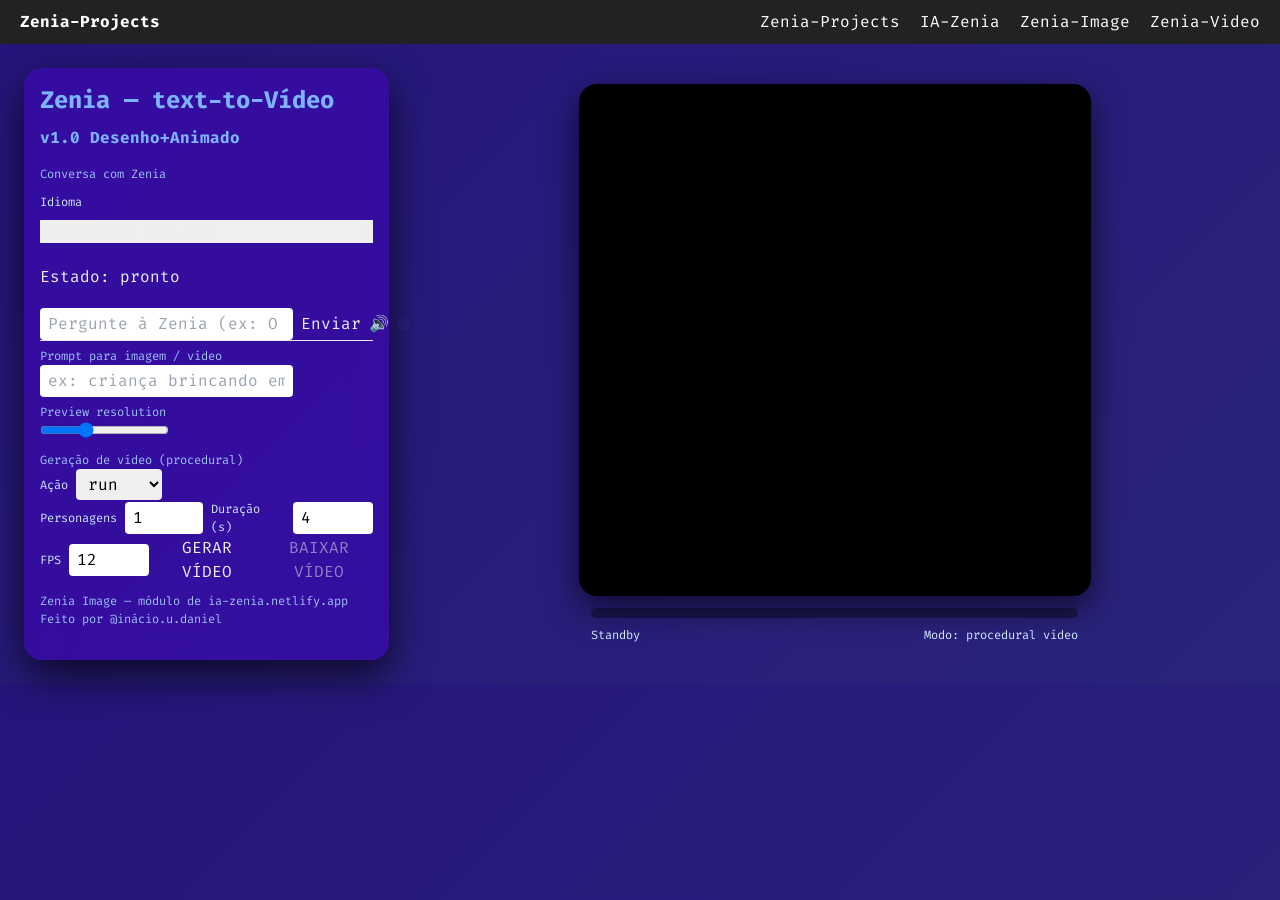
<file: zenia-video/index.html>
<!DOCTYPE html>
<html lang="pt-ao">
<head>
<meta charset="UTF-8" />
<meta name="viewport" content="width=device-width,initial-scale=1.0" />
<title>Zenia Video</title>
<script src="../3.4.17.js"></script>
<link href="https://fonts.googleapis.com/css2?family=Fira+Code:wght@400;600&display=swap" rel="stylesheet">
<style>
  body { 
   font-family:'Fira Code', monospace; 
   margin:0; 
   background: linear-gradient(135deg,#25157b,#2a247a); color:#eee; 
  }

  .sidebar { 
   backdrop-filter: blur(18px); 
   background-color: #3b09b0b3; 
   border-radius:18px; 
   padding:1rem; 
   display:flex; 
   flex-direction:column; 
   box-shadow: 0 15px 40px rgba(0,0,0,0.7);  
   gap:0.6rem; 
   width:365px;   
  }

  button { 
   background: linear-gradient(145deg, rgba(125,179,255,0.18), rgba(125,179,255,0.08)); 
   border-radius:10px; 
   padding:0.5rem 0.8rem; 
   font-weight:600; 
   cursor:pointer; 
  }

  button:hover {
    background-color: #0702207c;
  }

  button[disabled]{
    opacity:.5;
    cursor:not-allowed;
  }

  #chatArea { 
   display:flex; 
   flex-direction:column; 
   gap:0.4rem; 
   max-height:180px; 
   overflow:auto; 
   padding:0.4rem; 
   background: #ffffff05; 
   border-radius:8px; 
  }

  .chat-message { 
   padding:0.45rem; 
   border-radius:8px; 
   max-width:100%; 
   word-wrap:break-word; 
  }

  .chat-message.user { 
   background: #7db3ff26; 
   color:#021124; 
   align-self:flex-end; 
  }

  .chat-message.zenia { 
   background: #ffffff08; 
   color:#e6f3ff; 
   align-self:flex-start; 
  }

  .thumbnail { 
   max-width:100%; 
   border-radius:6px; 
   margin-top:6px; 
   display:block; 
  }

  .sidebar .label { 
   font-size:12px; 
   color:#9fbff9; 
   margin-top:6px; 
  }

  .footer-credit { 
   margin-top:8px; 
   font-size:12px; 
   color:#9fbff9; 
  }

  .canvas-wrap { 
   flex:1; 
   display:flex; 
   flex-direction:column; 
   align-items:center; 
   justify-content:center; 
   padding:1rem; 
  }

  #zenia-viewport { 
   border-radius:18px; 
   width:512px; 
   height:512px; 
   background:#000; 
   box-shadow: 0 12px 32px #00000099; 
  }

  .controls-row { 
   display:flex; 
   gap:8px; 
   align-items:center; 
  }

  .small { 
   font-size:12px; 
   color:#cfe8ff; 
  }

  .progress-bar-container { 
   width:60%; 
   height:10px; 
   background:#00000059; 
   border-radius:6px; 
   overflow:hidden; 
   margin-top:8px; 
  }

  .progress-bar { 
   height:100%; 
   width:0%; 
   background:#7db3ff; 
   border-radius:6px; 
   transition:width .12s; 
  }
  nav { 
	background: #222; 
	color: #fff; 
	padding: 10px 20px; 
	display: flex; 
	justify-content: space-between; 
	align-items: center; 
	} 
  nav .logo { 
	font-weight: bold; 
	}
  nav ul { 
	list-style: none; 
	display: flex; 
	gap: 20px; 
	} 
  nav ul li a { 
	color: #fff; 
	text-decoration: none; 
   }
</style>
</head>
<body>
  <!-- Navbar --> 
  <nav> 
   <div class="logo">Zenia-Projects</div> 
    <ul> 
		<li><a href="https://zenia-projects.netlify.app">Zenia-Projects</a></li> 
		<li><a href="https://ia-zenia.netlify.app">IA-Zenia</a></li> 
		<li><a href="https://ia-zenia.netlify.app/zenia-image">Zenia-Image</a></li> 
		<li><a href="https://ia-zenia.netlify.app/zenia-video">Zenia-Video</a></li> 
	</ul> 
   </nav>
<header class="flex gap-6 p-6"> 
  <!-- Sidebar -->
  <div class="sidebar">
    <h2 class="text-[#7db3ff] text-2xl font-bold">Zenia — text-to-Vídeo</h2>
    <h3 class="text-[#7db3ff] text-1xl font-bold">v1.0 Desenho+Animado</h3>
    <div class="label">Conversa com Zenia</div>
    <label class="small">Idioma</label>
    <select id="langSelect">
      <option value="pt" selected>Português (pt-AO)</option>
      <option value="en">English (en-USA)</option>
      <option value="es">Español (es-es)</option>
    </select>
  <div id="status" style="margin-top:12px">Estado: pronto</div>
  <div class="progress" aria-hidden><i id="modelProgress"></i></div>
      <main class="card">
      <div class="controls-row">
        <input id="userInput" class="px-2 py-1 rounded text-black flex-grow"  type="text" placeholder="Pergunte à Zenia (ex: O que é um vulcão?)" />
        <button id="sendBtn">Enviar</button>
        <button id="ttsBtnTop" title="Ler resposta">🔊</button>
        <div id="chatArea" role="log" aria-live="polite"></div>
      </div>

    <hr>

    <div class="label">Prompt para imagem / vídeo</div>
    <input id="prompt" class="px-2 py-1 rounded text-black" placeholder="ex: criança brincando em parque" />

    <div class="label">Preview resolution</div>
    <input id="resSlider" type="range" min="128" max="512" value="256" step="32" />

    <div class="label">Geração de vídeo (procedural)</div>
    <div class="controls-row">
      <label class="small">Ação</label>
      <select id="videoAction" class="px-2 py-1 rounded text-black">
        <option value="idle">idle</option>
        <option value="run" selected>run</option>
        <option value="jump">jump</option>
        <option value="dance">dance</option>
        <option value="play">play</option>
      </select>
    </div>

    <div class="controls-row">
      <label class="small">Personagens</label>
      <input id="videoChars" type="number" min="1" max="6" value="1" class="px-2 py-1 rounded text-black w-20" />
      <label class="small">Duração (s)</label>
      <input id="videoDuration" type="number" min="1" max="30" value="4" class="px-2 py-1 rounded text-black w-20" />
    </div>

    <div class="controls-row">
      <label class="small">FPS</label>
      <input id="videoFps" type="number" min="6" max="30" value="12" class="px-2 py-1 rounded text-black w-20" />
      <button id="generateVideoBtn">GERAR VÍDEO</button>
      <button id="downloadVideoBtn" disabled>BAIXAR VÍDEO</button>
    </div>

    <div class="footer-credit">
      Zenia Image — módulo de <a href="https://ia-zenia.netlify.app" target="_blank" rel="noopener noreferrer">ia-zenia.netlify.app</a><br>
      Feito por <a href="https://github.com/InacioDaniel" target="_blank" rel="noopener noreferrer">@inácio.u.daniel</a>
    </div>
  </div>

  <!-- Canvas / Preview -->
  <div class="canvas-wrap" style="flex:1">
    <canvas id="zenia-viewport"></canvas>
    <div class="progress-bar-container" style="margin-top:12px">
      <div id="status-bar" class="progress-bar"></div>
    </div>
    <div style="display:flex; gap:12px; margin-top:8px; width:60%; justify-content:space-between">
     <div id="status-text" class="small">Standby</div>
     <div id="mode-text" class="small">Modo: procedural vídeo</div>
    </div>
  </div>
</header>
  <script src="script.js"></script>
  <script src="../script.js"></script>
</body>
</html>
</file>
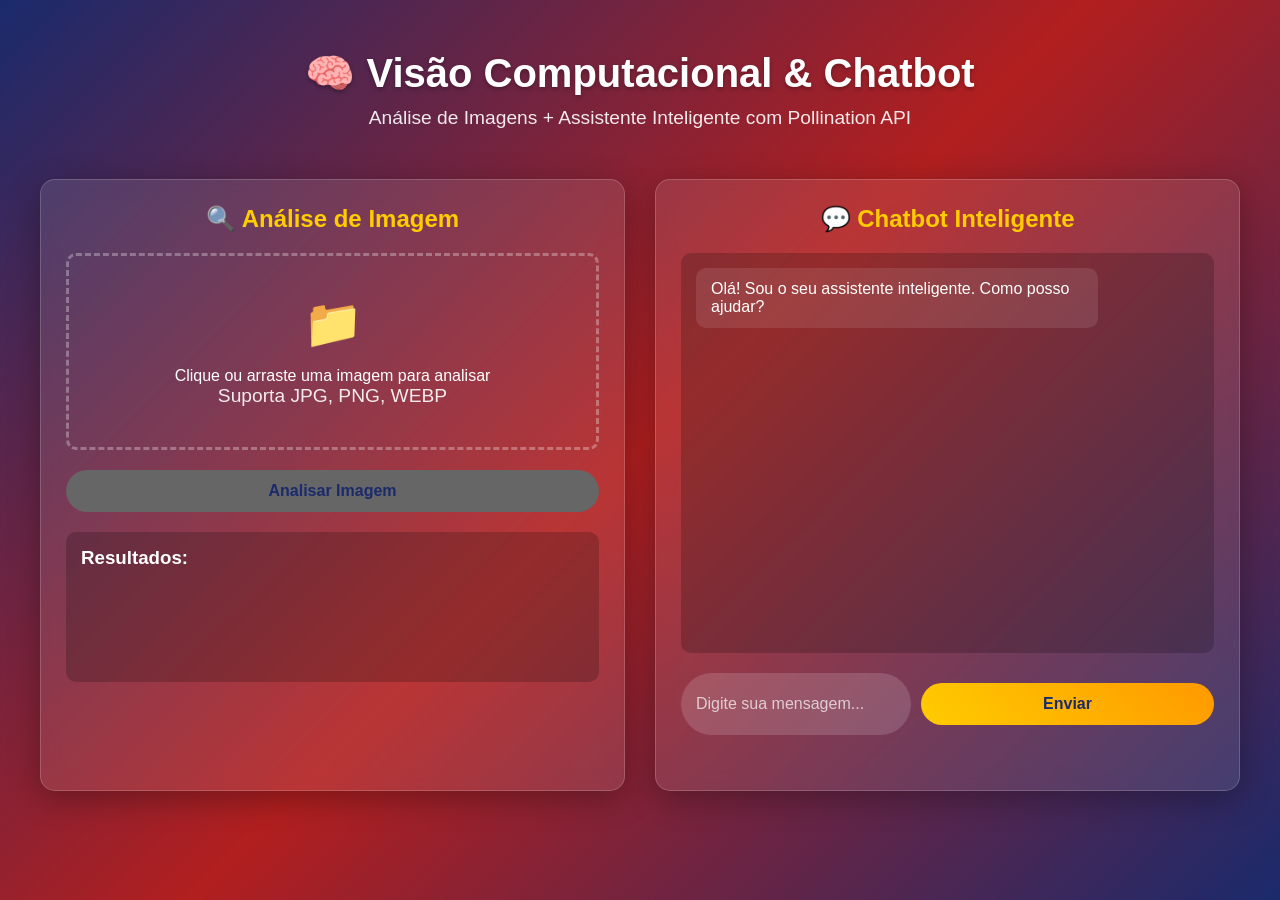
<file: code.html>
<!DOCTYPE html>
<html lang="pt">
<head>
    <meta charset="UTF-8">
    <meta name="viewport" content="width=device-width, initial-scale=1.0">
    <title>Visão Computacional + Chatbot</title>
    <style>
        * {
            margin: 0;
            padding: 0;
            box-sizing: border-box;
            font-family: 'Segoe UI', Tahoma, Geneva, Verdana, sans-serif;
        }
        
        body {
            background: linear-gradient(135deg, #1a2a6c, #b21f1f, #1a2a6c);
            color: white;
            min-height: 100vh;
            padding: 20px;
        }
        
        .container {
            max-width: 1200px;
            margin: 0 auto;
        }
        
        header {
            text-align: center;
            padding: 30px 0;
        }
        
        h1 {
            font-size: 2.5rem;
            margin-bottom: 10px;
            text-shadow: 0 2px 4px rgba(0,0,0,0.3);
        }
        
        .subtitle {
            font-size: 1.2rem;
            opacity: 0.9;
        }
        
        .main-content {
            display: grid;
            grid-template-columns: 1fr 1fr;
            gap: 30px;
            margin-top: 20px;
        }
        
        @media (max-width: 768px) {
            .main-content {
                grid-template-columns: 1fr;
            }
        }
        
        .panel {
            background: rgba(255, 255, 255, 0.1);
            backdrop-filter: blur(10px);
            border-radius: 15px;
            padding: 25px;
            box-shadow: 0 8px 32px rgba(0, 0, 0, 0.3);
            border: 1px solid rgba(255, 255, 255, 0.18);
        }
        
        .panel-title {
            font-size: 1.5rem;
            margin-bottom: 20px;
            text-align: center;
            color: #ffcc00;
        }
        
        .upload-area {
            border: 3px dashed rgba(255, 255, 255, 0.3);
            border-radius: 10px;
            padding: 40px 20px;
            text-align: center;
            cursor: pointer;
            transition: all 0.3s ease;
            margin-bottom: 20px;
        }
        
        .upload-area:hover {
            border-color: #ffcc00;
            background: rgba(255, 204, 0, 0.1);
        }
        
        .upload-icon {
            font-size: 3rem;
            margin-bottom: 15px;
        }
        
        .file-input {
            display: none;
        }
        
        .btn {
            background: linear-gradient(45deg, #ffcc00, #ff9900);
            color: #1a2a6c;
            border: none;
            padding: 12px 25px;
            border-radius: 50px;
            font-size: 1rem;
            font-weight: bold;
            cursor: pointer;
            transition: all 0.3s ease;
            display: block;
            width: 100%;
            margin: 10px 0;
        }
        
        .btn:hover {
            transform: translateY(-3px);
            box-shadow: 0 5px 15px rgba(255, 204, 0, 0.4);
        }
        
        .btn:disabled {
            background: #666;
            cursor: not-allowed;
            transform: none;
            box-shadow: none;
        }
        
        .result-container {
            margin-top: 20px;
            min-height: 150px;
            padding: 15px;
            background: rgba(0, 0, 0, 0.2);
            border-radius: 10px;
        }
        
        .image-preview {
            max-width: 100%;
            max-height: 300px;
            margin: 20px 0;
            border-radius: 10px;
            box-shadow: 0 4px 15px rgba(0,0,0,0.2);
        }
        
        .chat-container {
            height: 400px;
            overflow-y: auto;
            padding: 15px;
            background: rgba(0, 0, 0, 0.2);
            border-radius: 10px;
            margin-bottom: 20px;
        }
        
        .message {
            margin-bottom: 15px;
            padding: 12px 15px;
            border-radius: 10px;
            max-width: 80%;
        }
        
        .user-message {
            background: rgba(255, 204, 0, 0.3);
            margin-left: auto;
        }
        
        .bot-message {
            background: rgba(255, 255, 255, 0.1);
            margin-right: auto;
        }
        
        .input-container {
            display: flex;
            gap: 10px;
        }
        
        .chat-input {
            flex: 1;
            padding: 12px 15px;
            border-radius: 50px;
            border: none;
            background: rgba(255, 255, 255, 0.15);
            color: white;
            font-size: 1rem;
        }
        
        .chat-input::placeholder {
            color: rgba(255, 255, 255, 0.7);
        }
        
        .status {
            text-align: center;
            padding: 15px;
            font-style: italic;
            opacity: 0.8;
        }
        
        .loading {
            display: inline-block;
            width: 20px;
            height: 20px;
            border: 3px solid rgba(255, 255, 255, 0.3);
            border-radius: 50%;
            border-top-color: #ffcc00;
            animation: spin 1s ease-in-out infinite;
            margin-right: 10px;
        }
        
        @keyframes spin {
            to { transform: rotate(360deg); }
        }
        
        .error {
            color: #ff6b6b;
            text-align: center;
            padding: 15px;
            background: rgba(255, 107, 107, 0.1);
            border-radius: 10px;
            margin: 10px 0;
        }
    </style>
</head>
<body>
    <div class="container">
        <header>
            <h1>🧠 Visão Computacional & Chatbot</h1>
            <p class="subtitle">Análise de Imagens + Assistente Inteligente com Pollination API</p>
        </header>
        
        <div class="main-content">
            <div class="panel">
                <h2 class="panel-title">🔍 Análise de Imagem</h2>
                <div class="upload-area" id="dropArea">
                    <div class="upload-icon">📁</div>
                    <p>Clique ou arraste uma imagem para analisar</p>
                    <p class="subtitle">Suporta JPG, PNG, WEBP</p>
                </div>
                <input type="file" id="fileInput" class="file-input" accept="image/*">
                <button id="analyzeBtn" class="btn" disabled>Analisar Imagem</button>
                
                <div class="result-container">
                    <h3>Resultados:</h3>
                    <div id="results"></div>
                </div>
            </div>
            
            <div class="panel">
                <h2 class="panel-title">💬 Chatbot Inteligente</h2>
                <div class="chat-container" id="chatContainer">
                    <div class="message bot-message">
                        Olá! Sou o seu assistente inteligente. Como posso ajudar?
                    </div>
                </div>
                <div class="input-container">
                    <input type="text" class="chat-input" id="userInput" placeholder="Digite sua mensagem...">
                    <button id="sendBtn" class="btn">Enviar</button>
                </div>
                <div class="status" id="status"></div>
            </div>
        </div>
    </div>

    <script>
        // Configurações
        const API_KEY = "pk_7HHmBkBPEiNS5dyF";
        const API_URL = "https://pollination.api";
        
        // Elementos DOM
        const dropArea = document.getElementById('dropArea');
        const fileInput = document.getElementById('fileInput');
        const analyzeBtn = document.getElementById('analyzeBtn');
        const resultsDiv = document.getElementById('results');
        const chatContainer = document.getElementById('chatContainer');
        const userInput = document.getElementById('userInput');
        const sendBtn = document.getElementById('sendBtn');
        const statusDiv = document.getElementById('status');
        
        let selectedFile = null;
        
        // Eventos de upload
        dropArea.addEventListener('click', () => fileInput.click());
        fileInput.addEventListener('change', handleFileSelect);
        
        // Drag and drop events
        ['dragenter', 'dragover', 'dragleave', 'drop'].forEach(eventName => {
            dropArea.addEventListener(eventName, preventDefaults, false);
        });
        
        function preventDefaults(e) {
            e.preventDefault();
            e.stopPropagation();
        }
        
        ['dragenter', 'dragover'].forEach(eventName => {
            dropArea.addEventListener(eventName, highlight, false);
        });
        
        ['dragleave', 'drop'].forEach(eventName => {
            dropArea.addEventListener(eventName, unhighlight, false);
        });
        
        function highlight() {
            dropArea.style.borderColor = '#ffcc00';
            dropArea.style.backgroundColor = 'rgba(255, 204, 0, 0.1)';
        }
        
        function unhighlight() {
            dropArea.style.borderColor = 'rgba(255, 255, 255, 0.3)';
            dropArea.style.backgroundColor = '';
        }
        
        dropArea.addEventListener('drop', handleDrop, false);
        
        function handleDrop(e) {
            const dt = e.dataTransfer;
            const files = dt.files;
            if (files.length) {
                selectedFile = files[0];
                previewImage(selectedFile);
                analyzeBtn.disabled = false;
            }
        }
        
        function handleFileSelect(e) {
            if (e.target.files.length) {
                selectedFile = e.target.files[0];
                previewImage(selectedFile);
                analyzeBtn.disabled = false;
            }
        }
        
        function previewImage(file) {
            const reader = new FileReader();
            reader.onload = function(e) {
                const img = document.createElement('img');
                img.src = e.target.result;
                img.className = 'image-preview';
                resultsDiv.innerHTML = '';
                resultsDiv.appendChild(img);
            };
            reader.readAsDataURL(file);
        }
        
        // Análise de imagem
        analyzeBtn.addEventListener('click', async () => {
            if (!selectedFile) return;
            
            statusDiv.innerHTML = '<span class="loading"></span> Analisando imagem...';
            resultsDiv.innerHTML = '';
            
            try {
                // Upload da imagem para análise
                const formData = new FormData();
                formData.append('image', selectedFile);
                
                // Simulação de chamada à API Pollination
                // Na prática, você faria:
                /*
                const response = await fetch(${API_URL}/analyze, {
                    method: 'POST',
                    headers: {
                        'Authorization': Bearer ${API_KEY},
                        'Content-Type': 'multipart/form-data'
                    },
                    body: formData
                });
                */
                
                // Simulando resposta da API
                setTimeout(() => {
                    const mockResults = `
                        <div style="background: rgba(255,255,255,0.1); padding: 15px; border-radius: 10px;">
                            <h4>Detecções:</h4>
                            <ul>
                                <li>Objeto principal: <strong>Carro</strong></li>
                                <li>Cor dominante: <strong>Branco</strong></li>
                                <li>Localização: <strong>Centro da imagem</strong></li>
                                <li>Confiança: <strong>92%</strong></li>
                            </ul>
                            <h4>Classificação:</h4>
                            <p><strong>Categoria:</strong> Veículo</p>
                            <p><strong>Descrição:</strong> Carro moderno estacionado em ambiente urbano</p>
                        </div>
                    `;
                    resultsDiv.innerHTML = mockResults;
                    statusDiv.textContent = 'Análise concluída!';
                }, 2000);
                
            } catch (error) {
                statusDiv.innerHTML = <div class="error">Erro ao analisar imagem: ${error.message}</div>;
            }
        });
        
        // Chatbot
        sendBtn.addEventListener('click', sendMessage);
        userInput.addEventListener('keypress', (e) => {
            if (e.key === 'Enter') sendMessage();
        });
        
        function sendMessage() {
            const message = userInput.value.trim();
            if (!message) return;
            
            // Adicionar mensagem do usuário
            addMessage(message, 'user');
            userInput.value = '';
            
            // Mostrar status de digitação
            statusDiv.innerHTML = '<span class="loading"></span> Pensando...';
            
            // Simular resposta do chatbot
            setTimeout(() => {
                const responses = [
                    "Entendi sua pergunta sobre visão computacional. É uma área fascinante que permite aos computadores interpretar e entender imagens.",
                    "A visão computacional tem muitas aplicações práticas, como reconhecimento facial, detecção de objetos e análise médica.",
                    "Você pode usar APIs como a Pollination para integrar funcionalidades avançadas de visão computacional no seu projeto.",
                    "Para começar, recomendo estudar redes neurais convolucionais (CNNs) e frameworks como TensorFlow ou PyTorch.",
                    "A visão computacional está revolucionando setores como saúde, automotivo e segurança."
                ];
                
                const randomResponse = responses[Math.floor(Math.random() * responses.length)];
                addMessage(randomResponse, 'bot');
                statusDiv.textContent = '';
            }, 1500);
        }
        
        function addMessage(text, sender) {
            const messageDiv = document.createElement('div');
            messageDiv.className = message ${sender}-message;
            messageDiv.textContent = text;
            chatContainer.appendChild(messageDiv);
            chatContainer.scrollTop = chatContainer.scrollHeight;
        }
        
        // Inicialização
        window.addEventListener('load', () => {
            console.log('Sistema de Visão Computacional e Chatbot carregado!');
        });
    </script>
</body>
</html>
</file>
